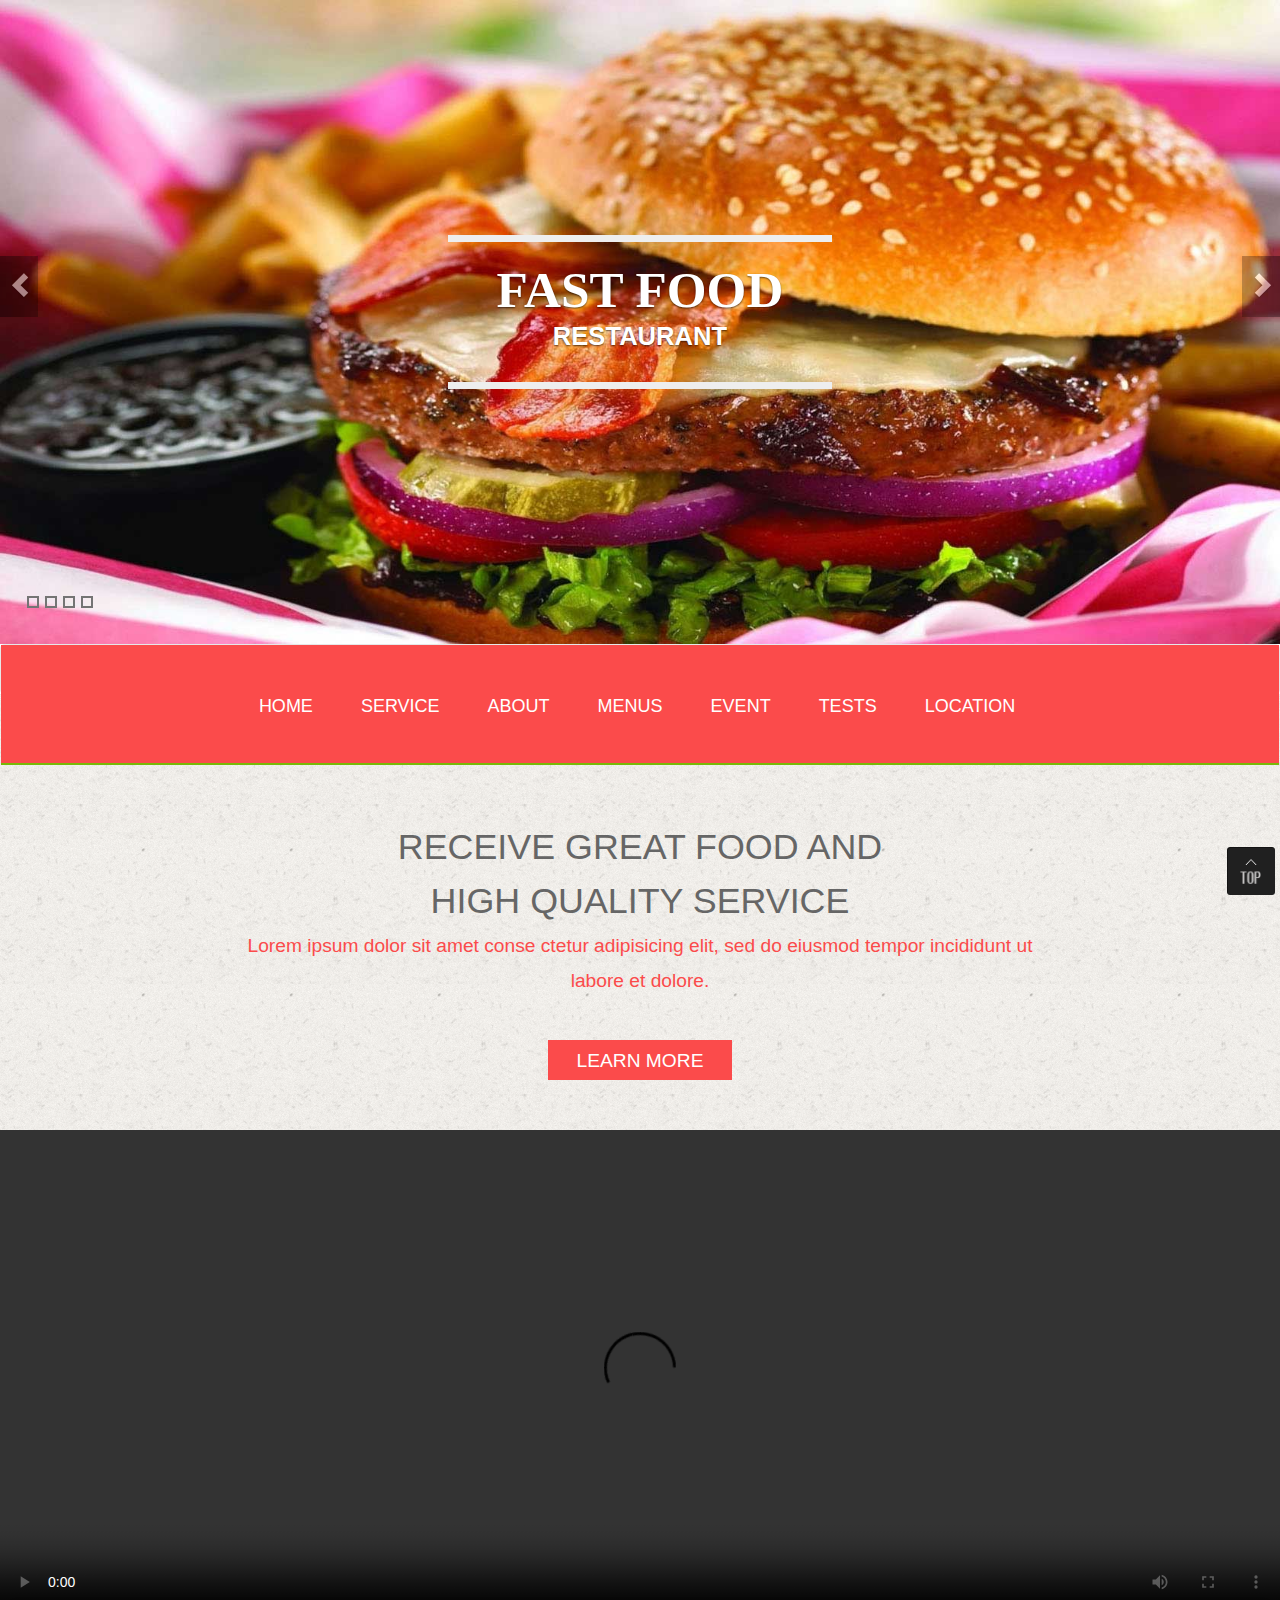
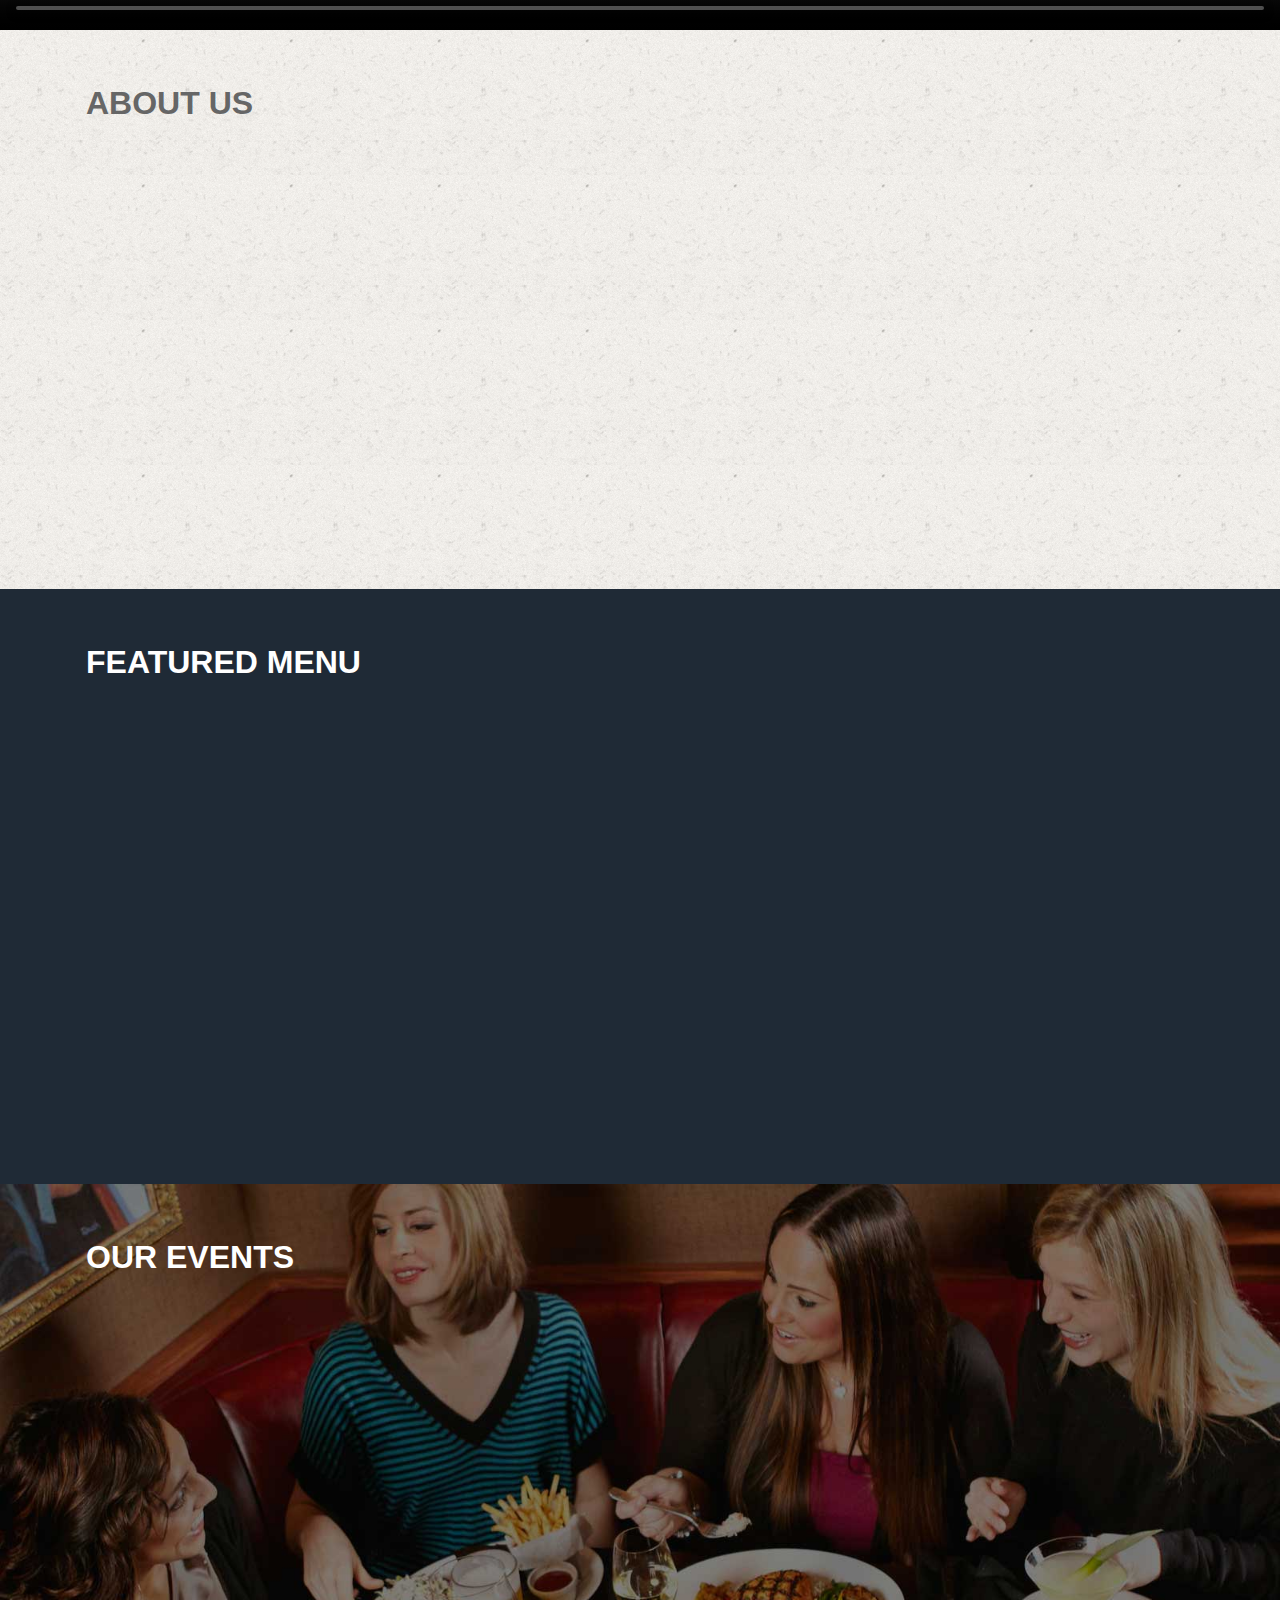
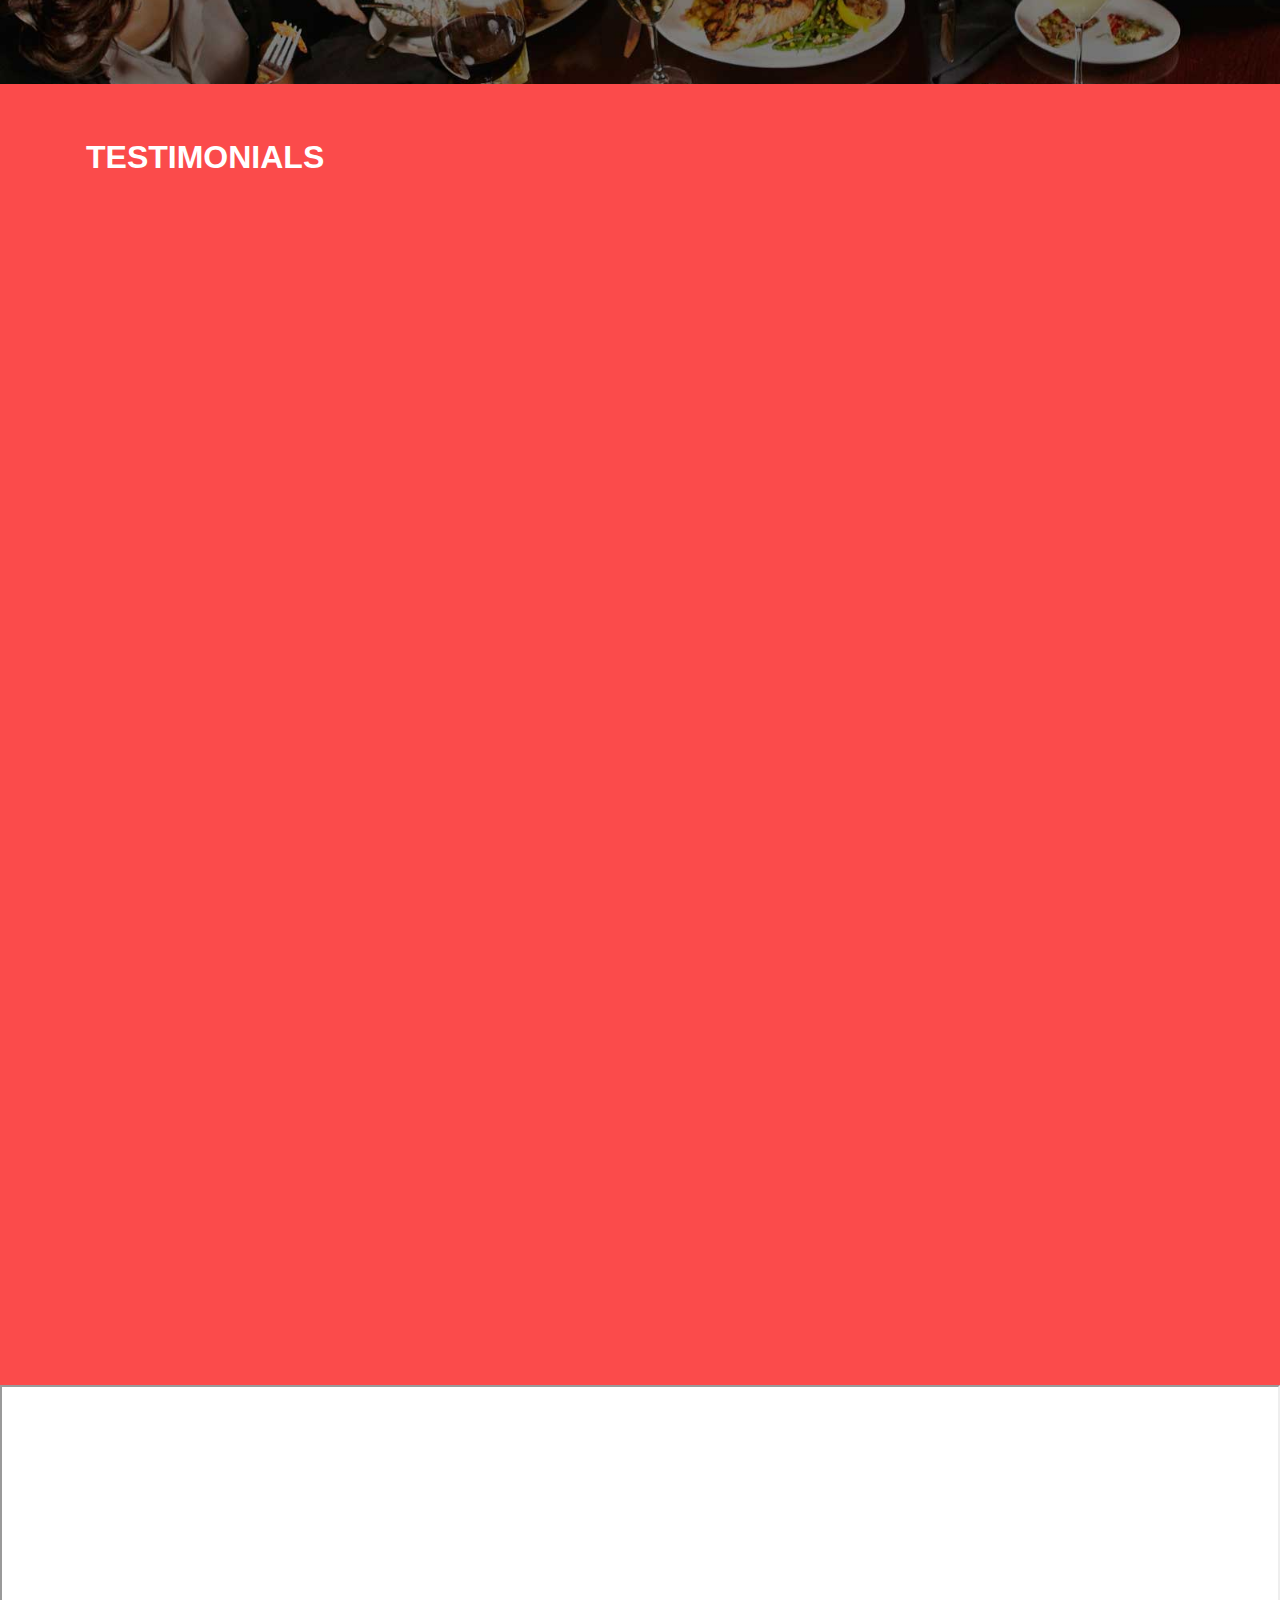
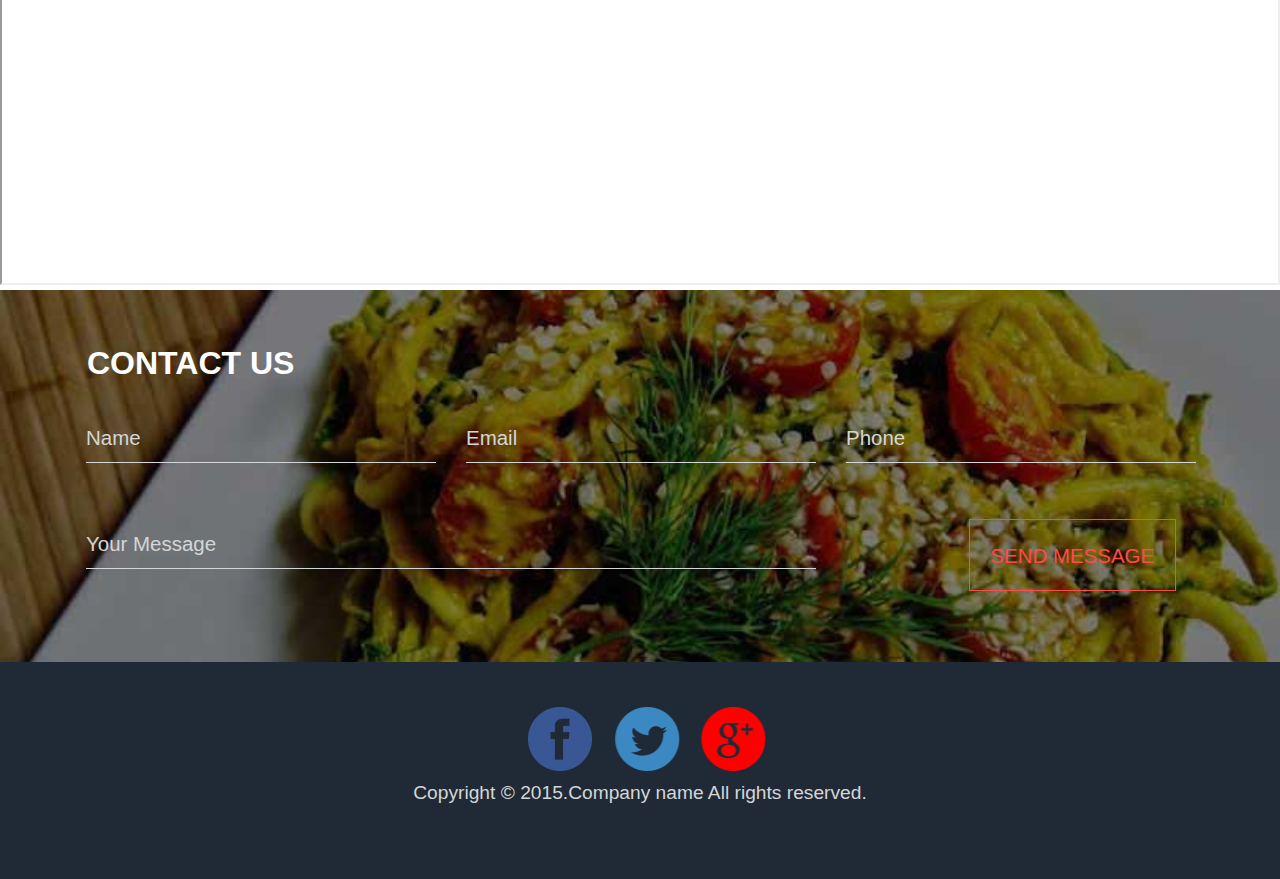
<file: index.html>
<!DOCTYPE html>
<html lang="en">
<head>
    <meta charset="UTF-8">
    <meta name="viewport" content="width=device-width, initial-scale=1">
    <meta name="viewport" content="width=device-width, initial-scale=1, maximum-scale=1, user-scalable=no">
    <title>Title</title>
    <link rel="stylesheet" href="css/index.css">
    <link rel="stylesheet" href="js/bootstrap-3.3.7-dist/css/bootstrap.css">
</head>
<body>
<!--头部轮播-->
<div id="carousel-example-generic" class="carousel slide carousel-fade" data-ride="carousel" data-interval="3000">
    <!-- 轮播按钮-->
    <ol class="carousel-indicators zfxs">
        <li class="zfx" data-target="#carousel-example-generic" data-slide-to="0" class="active"></li>
        <li class="zfx" data-target="#carousel-example-generic" data-slide-to="1"></li>
        <li class="zfx" data-target="#carousel-example-generic" data-slide-to="2"></li>
        <li class="zfx" data-target="#carousel-example-generic" data-slide-to="3"></li>
    </ol>

    <!-- 轮播图片 -->
    <div class="carousel-inner">
        <div class="item active">
            <img src="images/1.jpg" class="img-responsive">
            <div class="carousel-caption wz">
                <h2>FAST FOOD</h2>
                <p>RESTAURANT</p>
            </div>
        </div>
        <div class="item">
            <img src="images/2.jpg" class="img-responsive">
            <div class="carousel-caption wz">
                <h2>FAST FOOD</h2>
                <p>RESTAURANT</p>
            </div>
        </div>
        <div class="item">
            <img src="images/3.jpg" class="img-responsive">
            <div class="carousel-caption wz">
                <h2>FAST FOOD</h2>
                <p>RESTAURANT</p>
            </div>
        </div>
        <div class="item">
            <img src="images/4.jpg" class="img-responsive">
            <div class="carousel-caption wz">
                <h2>FAST FOOD</h2>
                <p>RESTAURANT</p>
            </div>
        </div>
    </div>
    <!--左右按钮-->
    <a class="left carousel-control left-an" href="#carousel-example-generic" role="button" data-slide="prev">
        <span class="glyphicon glyphicon-chevron-left" aria-hidden="true"></span>
    </a>
    <a class="right carousel-control right-an" href="#carousel-example-generic" role="button" data-slide="next">
        <span class="glyphicon glyphicon-chevron-right" aria-hidden="true"></span>
    </a>
</div>
<!--导航-->
<nav class="navbar navbar-default fixed" id="daoh">
    <div class="container-fluid ct">
        <!--小屏时收缩-->
        <div class="navbar-header" data-toggle="collapse" data-target="#bs-example-navbar-collapse-1">
            <button type="button" class="navbar-toggle collapsed" aria-expanded="false">
                <span class="icon-bar"></span>
                <span class="icon-bar"></span>
                <span class="icon-bar"></span>
            </button>
        </div>
        <!--导航栏目-->
        <div class="collapse navbar-collapse" id="bs-example-navbar-collapse-1">
            <ul class="nav navbar-nav">
                <li><a data="HOME" class="ctdao">HOME</a></li>
                <li><a data="SERVICE" class="ctdao">SERVICE</a></li>
                <li><a data="ABOUT" class="ctdao">ABOUT</a></li>
                <li><a data="MENUS" class="ctdao">MENUS</a></li>
                <li><a data="EVENT" class="ctdao">EVENT</a></li>
                <li><a data="TESTS" class="ctdao">TESTS</a></li>
                <li><a data="LOCATION" class="ctdao">LOCATION</a></li>
            </ul>
        </div>
    </div>
</nav>
<div class="section">
    <div class="container">
        <h2>RECEIVE GREAT FOOD AND HIGH QUALITY SERVICE</h2>
        <p>Lorem ipsum dolor sit amet conse ctetur adipisicing elit, sed do eiusmod tempor incididunt ut labore et
            dolore.</p>
        <a class="button">LEARN MORE</a>
    </div>
</div>
<div class="vido">
    <video autoplay controls="controls" loop>
        <source src="https://07-lvl3-pdl.vimeocdn.com/01/1626/1/33132310/75288680.mp4?expires=1506073859&token=05fc599071b5e44e82bb2
        " type="video/mp4">
    </video>
</div>
<div class="about">
    <div class="container">
        <h3>ABOUT US</h3>
        <div class="row about-group">
            <div class="col-lg-4 col-md-6 imgCt col-sm-4 col-xs-12">
                <a href="#" class="thumbnail">
                    <img src="images/p1.jpg" class="aboutimg img-responsive">
                </a>
                <div class="img-ct">
                    <h2>Break Fast</h2>
                    <p>A wonderful serenity has taken possession of my entire soul, like these sweet mornings of spring
                        which I enjoy with my whole heart.</p>
                </div>
            </div>
            <div class="col-lg-4 col-md-6 imgCt col-sm-4 col-xs-12">
                <a href="#" class="thumbnail">
                    <img src="images/p2.jpg" class="aboutimg img-responsive">
                </a>
                <div class="img-ct">
                    <h2>Lunch</h2>
                    <p>A wonderful serenity has taken possession of my entire soul, like these sweet mornings of spring
                        which I enjoy with my whole heart.</p>
                </div>
            </div>
            <div class="col-lg-4 col-md-6 imgCt col-sm-4 col-xs-12">
                <a href="#" class="thumbnail">
                    <img src="images/p3.jpg " class="aboutimg img-responsive">
                </a>
                <div class="img-ct">
                    <h2>Desserts</h2>
                    <p>A wonderful serenity has taken possession of my entire soul, like these sweet mornings of spring
                        which I enjoy with my whole heart.</p>
                </div>
            </div>
        </div>
    </div>
</div>
<!--menu-->
<div class="menu">
    <div class="container">
        <h3>FEATURED MENU</h3>
        <div class="menu-img">
            <div class="col-lg-3 col-md-3 col-sm-12 col-xs-6">
                <img src="images/p4.jpg" class="img-responsive">
                <div class="menu-info">
                    <h4>$04.<sup>99</sup></h4>
                    <h5>CUM SOCIIS NATOQUE .</h5>
                </div>
            </div>
            <div class="col-lg-3 col-md-3 col-sm-12 col-xs-6">
                <img src="images/p5.jpg" class="img-responsive">
                <div class="menu-info">
                    <h4>$05.<sup>99</sup></h4>
                    <h5>LOREM IPSUM DOLO .</h5>
                </div>
            </div>
            <div class="col-lg-3 col-md-3 col-sm-12 col-xs-6">
                <img src="images/p6.jpg" class="img-responsive">
                <div class="menu-info">
                    <h4>$09.<sup>99</sup></h4>
                    <h5>CUM SOCIIS NATOQUE .</h5>
                </div>
            </div>
            <div class="col-lg-3 col-md-3 col-sm-12 col-xs-6">
                <img src="images/p7.jpg" class="img-responsive">
                <div class="menu-info">
                    <h4>$19.<sup>99</sup></h4>
                    <h5>LOREM IPSUM DOLO .</h5>
                </div>
            </div>
        </div>
    </div>
</div>
<div class="events">
    <div class="container">
        <h3>OUR EVENTS</h3>
        <div class="events-ct">
            <div class="col-md-6">
                <div class="icon">
                    <img src="images/icon1.png" class="img-responsive">
                </div>
                <div class="events-info">
                    <h4>DOLOR SIT AMET CONSE CTERUT</h4>
                    <p>Lorem ipsum dolor sit amet, consectetur adipiscing elit. Quisque cursus, sem eget sagittis
                        sagittis, nisl magna sodales eros, ut feugiat velit velit non turpis. Cras eu nibh dapibus justo
                        fringilla</p>
                </div>
                <div class="clearfix"></div>
            </div>
            <div class="col-md-6">
                <div class="icon icons">
                    <img src="images/icon2.png" class="img-responsive">
                </div>
                <div class="events-info">
                    <h4>DOLOR SIT AMET CONSE CTERUT</h4>
                    <p>Lorem ipsum dolor sit amet, consectetur adipiscing elit. Quisque cursus, sem eget sagittis
                        sagittis, nisl magna sodales eros, ut feugiat velit velit non turpis. Cras eu nibh dapibus justo
                        fringilla</p>
                </div>
                <div class="clearfix"></div>
            </div>
            <div class="clearfix"></div>
            <div class="btns">
                <a href="#">VEIW ALL EVENTS</a>
            </div>
        </div>
    </div>
</div>
<div class="test">
   <div class="container">
      <h3>TESTIMONIALS</h3>
       <div class="test-group">
           <div class="test-1">
               <div class="col-md-5 test-ov col-xs-5">
                   <img src="images/p8.jpg" class="img-responsive">
                   <div class="text-info">
                       <p>AENEAN NONUMMYEN</p>
                       <h4>$ 09.<sup>95</sup></h4>
                   </div>
               </div>
               <div class="col-md-7 test-rg col-xs-7">
                   <h4>"Suspendisse consequat purus</h4>
                   <p>Quisque varius, nibh ac feugiat interdum, libero massa laoreet tellus, nec congue lorem arcu a nunc. Praesent quis felis eget elit semper pharetra sollicitudin id nibh. Praesent venenatis lectus ornare, porta risus quis, commodo nulla. Nunc adipiscing ipsum lacinia diam pulvinar aliquet. Mauris sit</p>
               </div>
               <div class="clearfix"></div>
           </div>
           <div class="test-2">
               <div class="col-md-7 test-rg col-xs-7">
                   <h4>"Cras elementum sed mi sit</h4>
                   <p>Vestibulum et consequat justo. Maecenas ultrices malesuada leo porta venenatis. Sed sit amet diam facilisis, interdum tellus nec, dignissim massa. Vestibulum ante ipsum primis in faucibus orci luctus et ultrices posuere cubilia Curae; Suspendisse consequat purus est, nec venenatis est sagittis in.</p>
               </div>
               <div class="col-md-5 test-ov col-xs-5">
                   <img src="images/p9.jpg" class="img-responsive">
                   <div class="text-info">
                       <p>NATOQUE PENATIBUS</p>
                       <h4>$ 19.<sup>95</sup></h4>
                   </div>
               </div>
               <div class="clearfix"></div>
           </div>
           <div class="test-3">
               <div class="col-md-5 test-ov col-xs-5">
                   <img src="images/p10.jpg" class="img-responsive">
                   <div class="text-info">
                       <p>AENEAN NONUMMYEN</p>
                       <h4>$ 29.<sup>95</sup></h4>
                   </div>
               </div>
               <div class="col-md-7 test-rg col-xs-7">
                   <h4>"Praesent venenatis lectus</h4>
                   <p>Quisque varius, nibh ac feugiat interdum, libero massa laoreet tellus, nec congue lorem arcu a nunc. Praesent quis felis eget elit semper pharetra sollicitudin id nibh. Praesent venenatis lectus ornare, porta risus quis, commodo nulla. Nunc adipiscing ipsum lacinia diam pulvinar aliquet. Mauris sit</p>
               </div>
               <div class="clearfix"></div>
           </div>
       </div>
   </div>
</div>
<div class="map">
    <iframe src="https://www.google.com/maps/embed?pb=!1m14!1m8!1m3!1d52300.033408044306!2d33.999559!3d34.987874!3m2!1i1024!2i768!4f13.1!3m3!1m2!1s0x14dfc513650b8f37%3A0x2497459334310f21!2sNapa+Plaza+Hotel!5e0!3m2!1sen!2sin!4v1428737227572"></iframe>
</div>
<div class="contact">
  <div class="container">
      <h3>CONTACT US</h3>
      <div class="contact-group">
          <div class="col-md-4 col-sm-4">
              <input type="text" placeholder="Name" onfocus="this.placeholder=''" onblur="this.placeholder='Name'">
          </div>
          <div class="col-md-4 col-sm-4">
              <input type="email" placeholder="Email" onfocus="this.placeholder=''" onblur="this.placeholder='Email'">
          </div>
          <div class="col-md-4 col-sm-4">
              <input type="text" placeholder="Phone" onfocus="this.placeholder=''" onblur="this.placeholder='Phone'">
          </div>
          <div class="col-md-8 col-sm-8">
              <input type="text" placeholder="Your Message" onfocus="this.placeholder=''" onblur="this.placeholder='Your Message'">
          </div>
          <div class="col-md-4 col-sm-4">
              <input type="button" value="SEND MESSAGE" class="tijiao">
          </div>
      </div>
      <div class="clearfix"></div>
  </div>
</div>
<div class="footer">
   <div class="container">
       <div class="footer-top">
          <a href="#"><i class="icon1"></i></a>
          <a href="#"><i class="icon2"></i></a>
          <a href="#"><i class="icon3"></i></a>
       </div>
       <div class="footer-bottom">
          <p>Copyright © 2015.Company name All rights reserved.</p>
       </div>
   </div>
</div>
<div class="fanhui"></div>
<script src="http://cdn.static.runoob.com/libs/jquery/2.1.1/jquery.min.js"></script>
<script type="text/javascript" src="js/bootstrap-3.3.7-dist/js/bootstrap.js"></script>
<script type="text/javascript">
    $(window).scroll(function () {
        if (document.body.scrollTop >= 680) {
            $("#daoh").addClass("navbar-fixed-top");
        }else if(document.body.scrollTop>=360){
            $(".fanhui").css("display","block");
        }
        else {
            $("#daoh").removeClass("navbar-fixed-top");
            $(".fanhui").css("display","none");
        }
    });
    $(".fanhui").click(function () {
        $("html,body").animate({scrollTop:0},900);
    });
    $(document).ready(function () {
        $(window).scroll(function () {
            var top=document.body.scrollTop;
            console.log(document.body.scrollTop);
            if (top>= 1222) {
                $(".about-group").addClass("atimg");
            }
            if (top >= 1801) {
                $(".menu-img").addClass("menu-imgs");
            }
            if(top>=2616){
                $(".events-ct").addClass("events-cts");
            }
            if(top>=2792){
                $(".test-1").addClass("test1");

            }
            if(top>=3163){
                $(".test-2").addClass("test2");
            }
            if(top>=3560){
                $(".test-3").addClass("test3");
            }
        })
    })
</script>
</body>
</html>
</file>
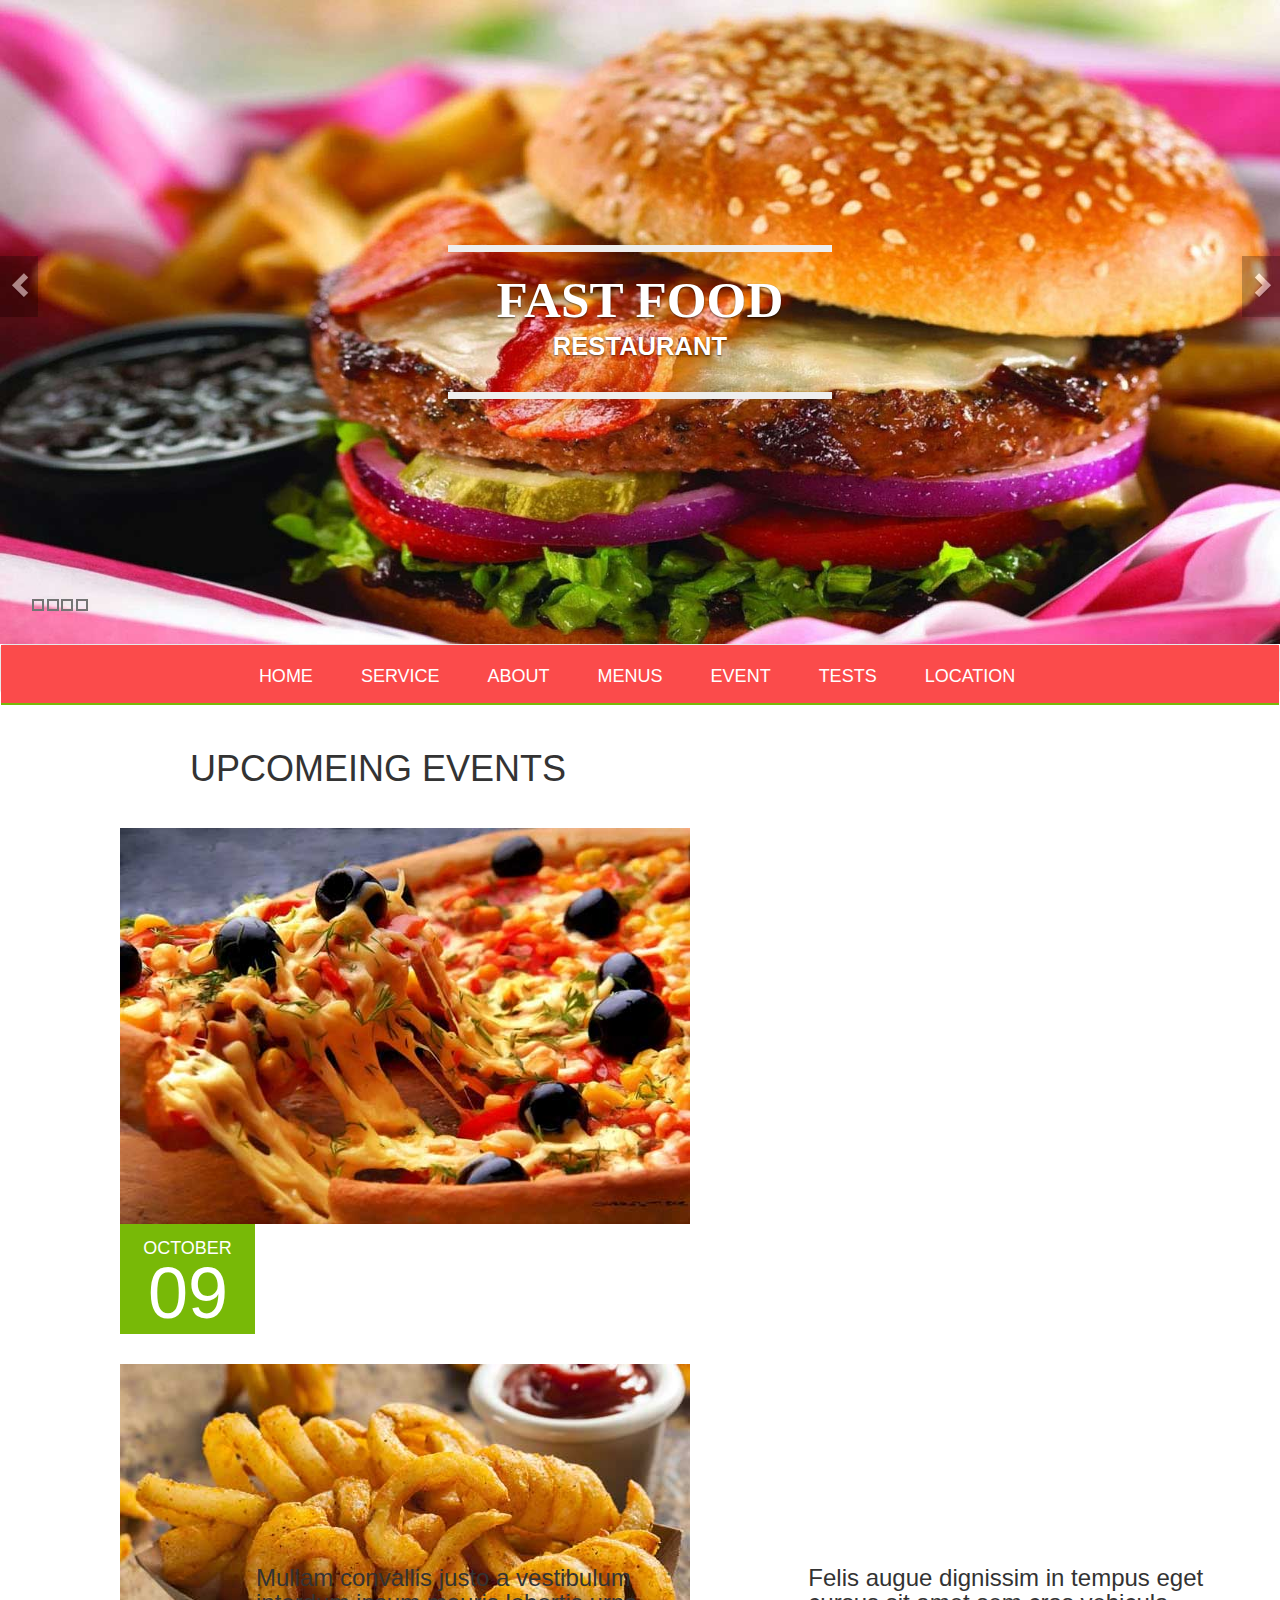
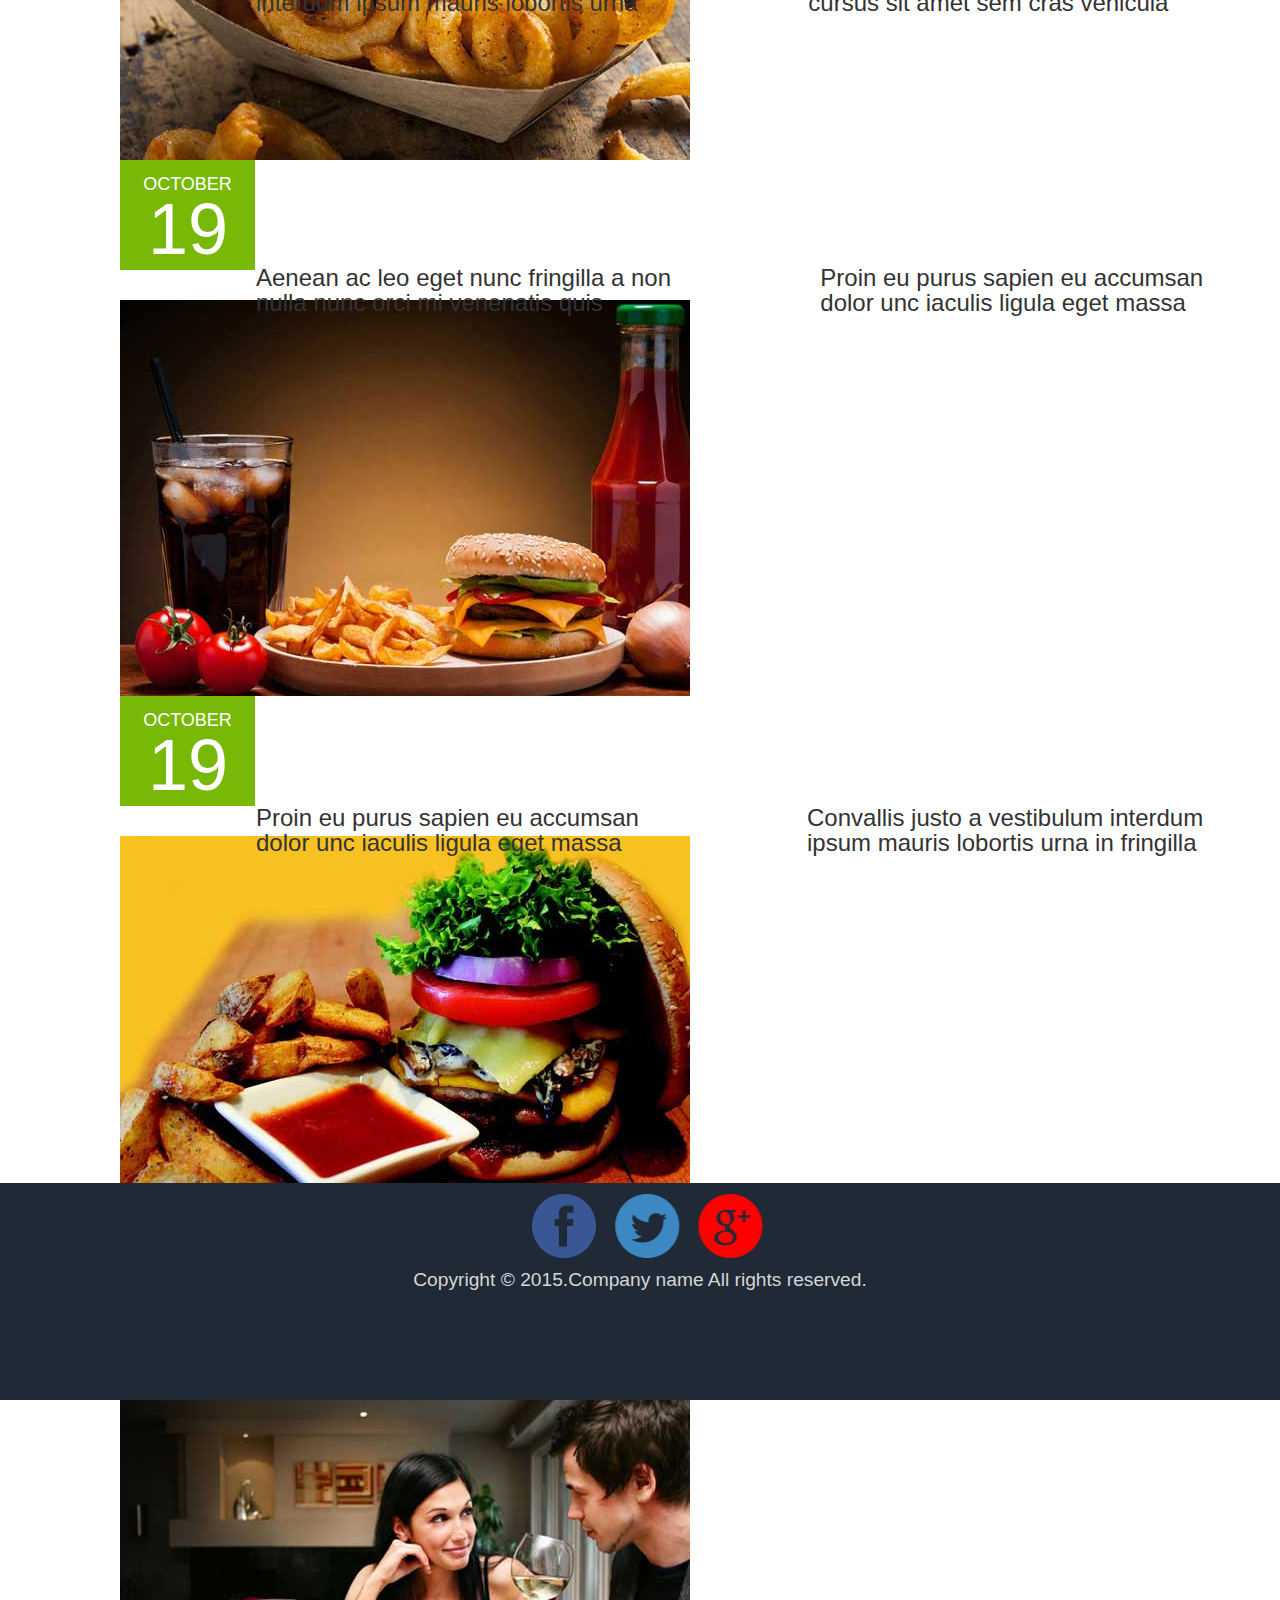
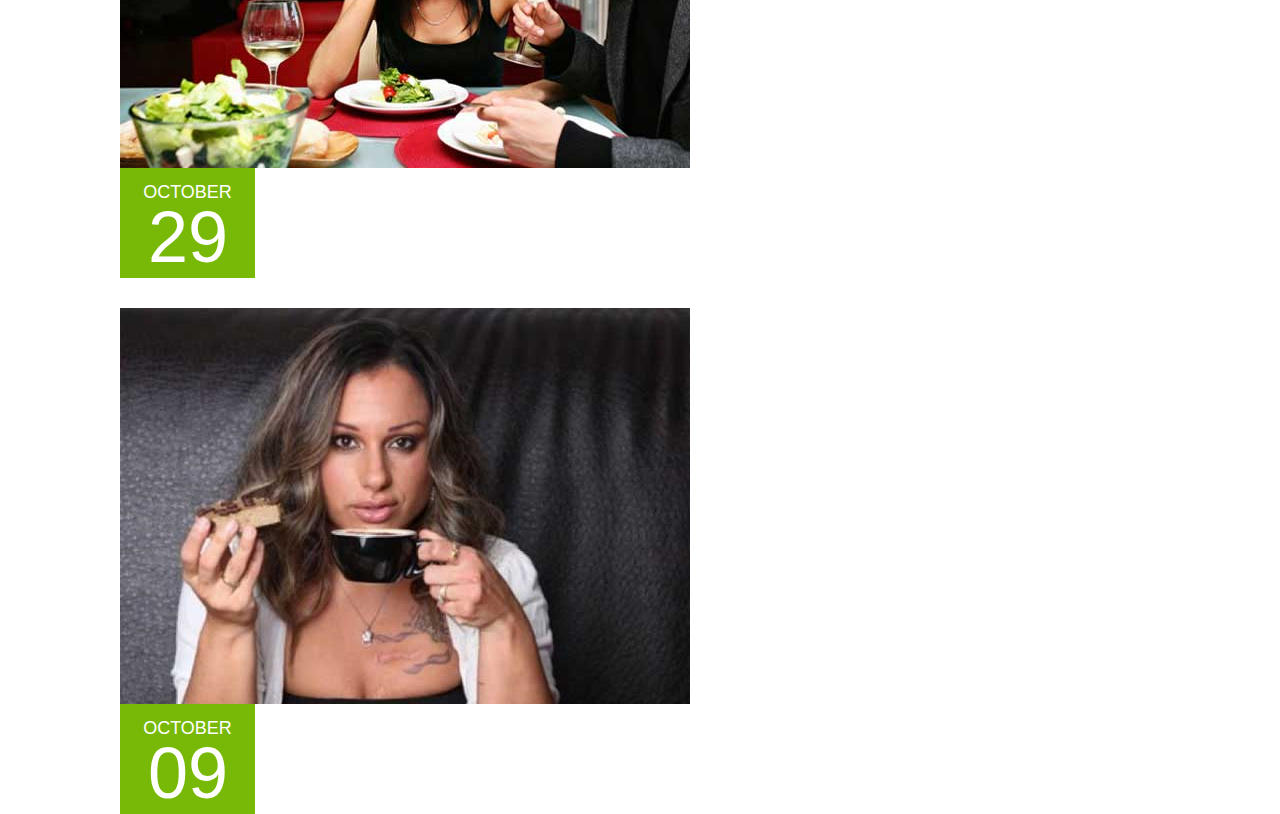
<file: event.html>
<!DOCTYPE html>
<html lang="en">
<head>
    <meta charset="UTF-8">
    <meta name="viewport" content="width=device-width, initial-scale=1">
    <meta name="viewport" content="width=device-width, initial-scale=1, maximum-scale=1, user-scalable=no">
    <title>Title</title>
    <link rel="stylesheet" href="js/bootstrap-3.3.7-dist/css/bootstrap.min.css">
    <link rel="stylesheet" href="css/event.css">
</head>
<body>
<!--头部轮播-->
<div id="carousel-example-generic" class="carousel slide carousel-fade" data-ride="carousel" data-interval="3000">
    <!-- 轮播按钮-->
    <ol class="carousel-indicators zfxs">
        <li class="zfx" data-target="#carousel-example-generic" data-slide-to="0" class="active"></li>
        <li class="zfx" data-target="#carousel-example-generic" data-slide-to="1"></li>
        <li class="zfx" data-target="#carousel-example-generic" data-slide-to="2"></li>
        <li class="zfx" data-target="#carousel-example-generic" data-slide-to="3"></li>
    </ol>

    <!-- 轮播图片 -->
    <div class="carousel-inner">
        <div class="item active">
            <img src="images/1.jpg" class="img-responsive">
            <div class="carousel-caption wz">
                <h2>FAST FOOD</h2>
                <p>RESTAURANT</p>
            </div>
        </div>
        <div class="item">
            <img src="images/2.jpg" class="img-responsive">
            <div class="carousel-caption wz">
                <h2>FAST FOOD</h2>
                <p>RESTAURANT</p>
            </div>
        </div>
        <div class="item">
            <img src="images/3.jpg" class="img-responsive">
            <div class="carousel-caption wz">
                <h2>FAST FOOD</h2>
                <p>RESTAURANT</p>
            </div>
        </div>
        <div class="item">
            <img src="images/4.jpg" class="img-responsive">
            <div class="carousel-caption wz">
                <h2>FAST FOOD</h2>
                <p>RESTAURANT</p>
            </div>
        </div>
    </div>
    <!--方向按钮-->
    <a class="left carousel-control left-an" href="#carousel-example-generic" role="button" data-slide="prev">
        <span class="glyphicon glyphicon-chevron-left" aria-hidden="true"></span>
    </a>
    <a class="right carousel-control right-an" href="#carousel-example-generic" role="button" data-slide="next">
        <span class="glyphicon glyphicon-chevron-right" aria-hidden="true"></span>
    </a>
</div>
<nav class="navbar navbar-default fixed" id="daoh">
    <div class="container-fluid ct">
        <!--小屏时收缩-->
        <div class="navbar-header" data-toggle="collapse" data-target="#bs-example-navbar-collapse-1">
            <button type="button" class="navbar-toggle collapsed" aria-expanded="false">
                <span class="icon-bar"></span>
                <span class="icon-bar"></span>
                <span class="icon-bar"></span>
            </button>
        </div>
        <!--导航栏目-->
        <div class="collapse navbar-collapse" id="bs-example-navbar-collapse-1">
            <ul class="nav navbar-nav">
                <li><a data="HOME" class="ctdao">HOME</a></li>
                <li><a data="SERVICE" class="ctdao">SERVICE</a></li>
                <li><a data="ABOUT" class="ctdao">ABOUT</a></li>
                <li><a data="MENUS" class="ctdao">MENUS</a></li>
                <li><a data="EVENT" class="ctdao">EVENT</a></li>
                <li><a data="TESTS" class="ctdao">TESTS</a></li>
                <li><a data="LOCATION" class="ctdao">LOCATION</a></li>
            </ul>
        </div>
    </div>
</nav>
<section>
    <h1>UPCOMEING EVENTS</h1>
    <ul>
        <li>
            <div class="content">
                <img src="images/img5.jpg" alt="">
                <div class="wz-time">
                    <div class="time">
                        <h4>OCTOBER</h4>
                        <h2>09</h2>
                    </div>
                    <span>Mullam convallis justo a vestibulum<br/> interdum ipsum mauris lobortis urna</span>
                </div>
            </div>
        </li>
        <li>
            <div class="content">
                <img src="images/img6.jpg" alt="">
                <div class="wz-time">
                    <div class="time">
                        <h4>OCTOBER</h4>
                        <h2>19</h2>
                    </div>
                    <span>Felis augue dignissim in tempus eget<br/> cursus sit amet sem cras vehicula</span>
                </div>
            </div>
        </li>
        <li>
            <div class="content">
                <img src="images/img7.jpg" alt="">
                <div class="wz-time">
                    <div class="time">
                        <h4>OCTOBER</h4>
                        <h2>19</h2>
                    </div>
                    <span>Aenean ac leo eget nunc fringilla a non<br/> nulla nunc orci mi venenatis quis</span>
                </div>
            </div>
        </li>
        <li>
            <div class="content">
                <img src="images/img8.jpg" alt="">
                <div class="wz-time">
                    <div class="time">
                        <h4>OCTOBER</h4>
                        <h2>29</h2>
                    </div>
                    <span>Proin eu purus sapien eu accumsan<br/> dolor unc iaculis ligula eget massa</span>
                </div>
            </div>
        </li>
        <li>
            <div class="content">
                <img src="images/img9.jpg" alt="">
                <div class="wz-time">
                    <div class="time">
                        <h4>OCTOBER</h4>
                        <h2>29</h2>
                    </div>
                    <span>Proin eu purus sapien eu accumsan<br/> dolor unc iaculis ligula eget massa</span>
                </div>
            </div>
        </li>
        <li>
            <div class="content">
                <img src="images/img10.jpg" alt="">
                <div class="wz-time">
                    <div class="time">
                        <h4>OCTOBER</h4>
                        <h2>09</h2>
                    </div>
                    <span>Convallis justo a vestibulum interdum<br/> ipsum mauris lobortis urna in fringilla</span>
                </div>
            </div>
        </li>
    </ul>
</section>
<div class="footer">
    <div class="container">
        <div class="footer-top">
            <a href="#"><i class="icon1"></i></a>
            <a href="#"><i class="icon2"></i></a>
            <a href="#"><i class="icon3"></i></a>
        </div>
        <div class="footer-bottom">
            <p>Copyright © 2015.Company name All rights reserved.</p>
        </div>
    </div>
</div>
<script type="text/javascript" src="js/jquery-1.11.3/jquery.min.js"></script>
<script type="text/javascript" src="js/bootstrap-3.3.7-dist/js/bootstrap.min.js"></script>
</body>
</html>
</file>
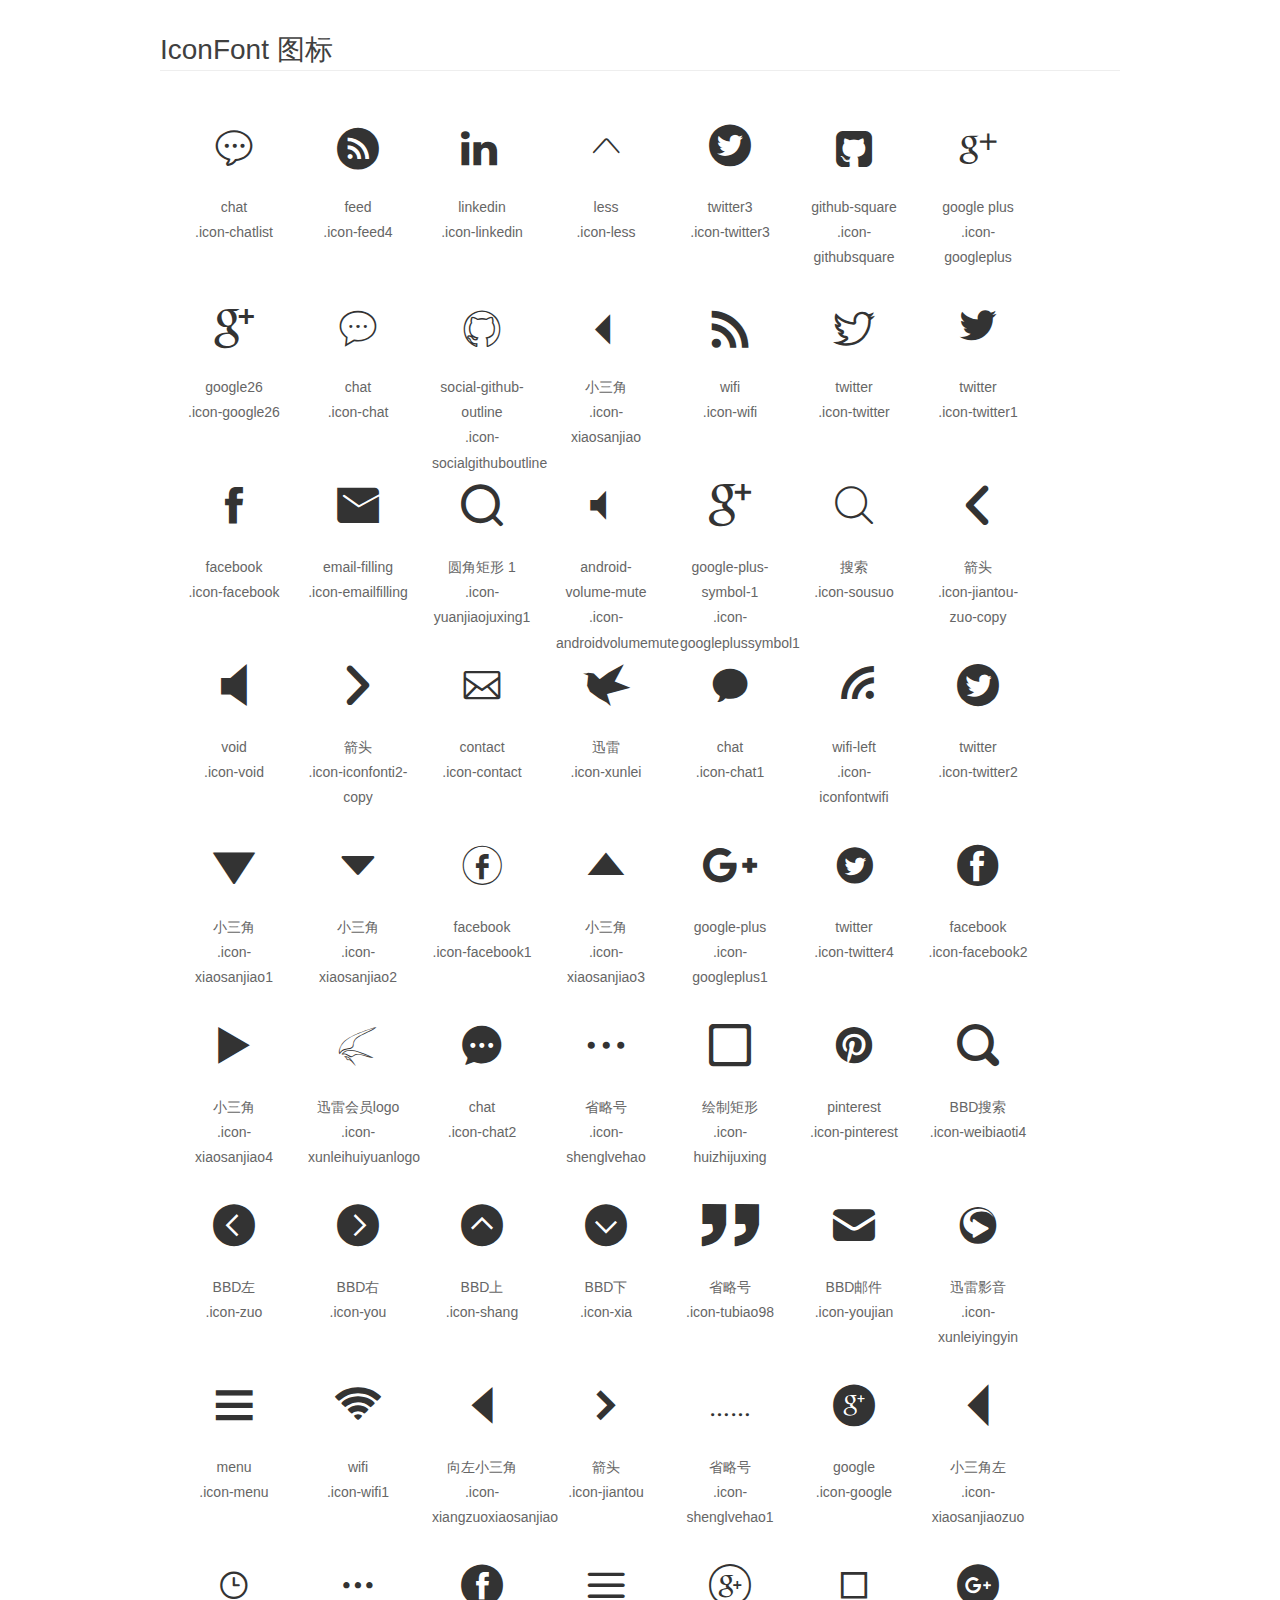
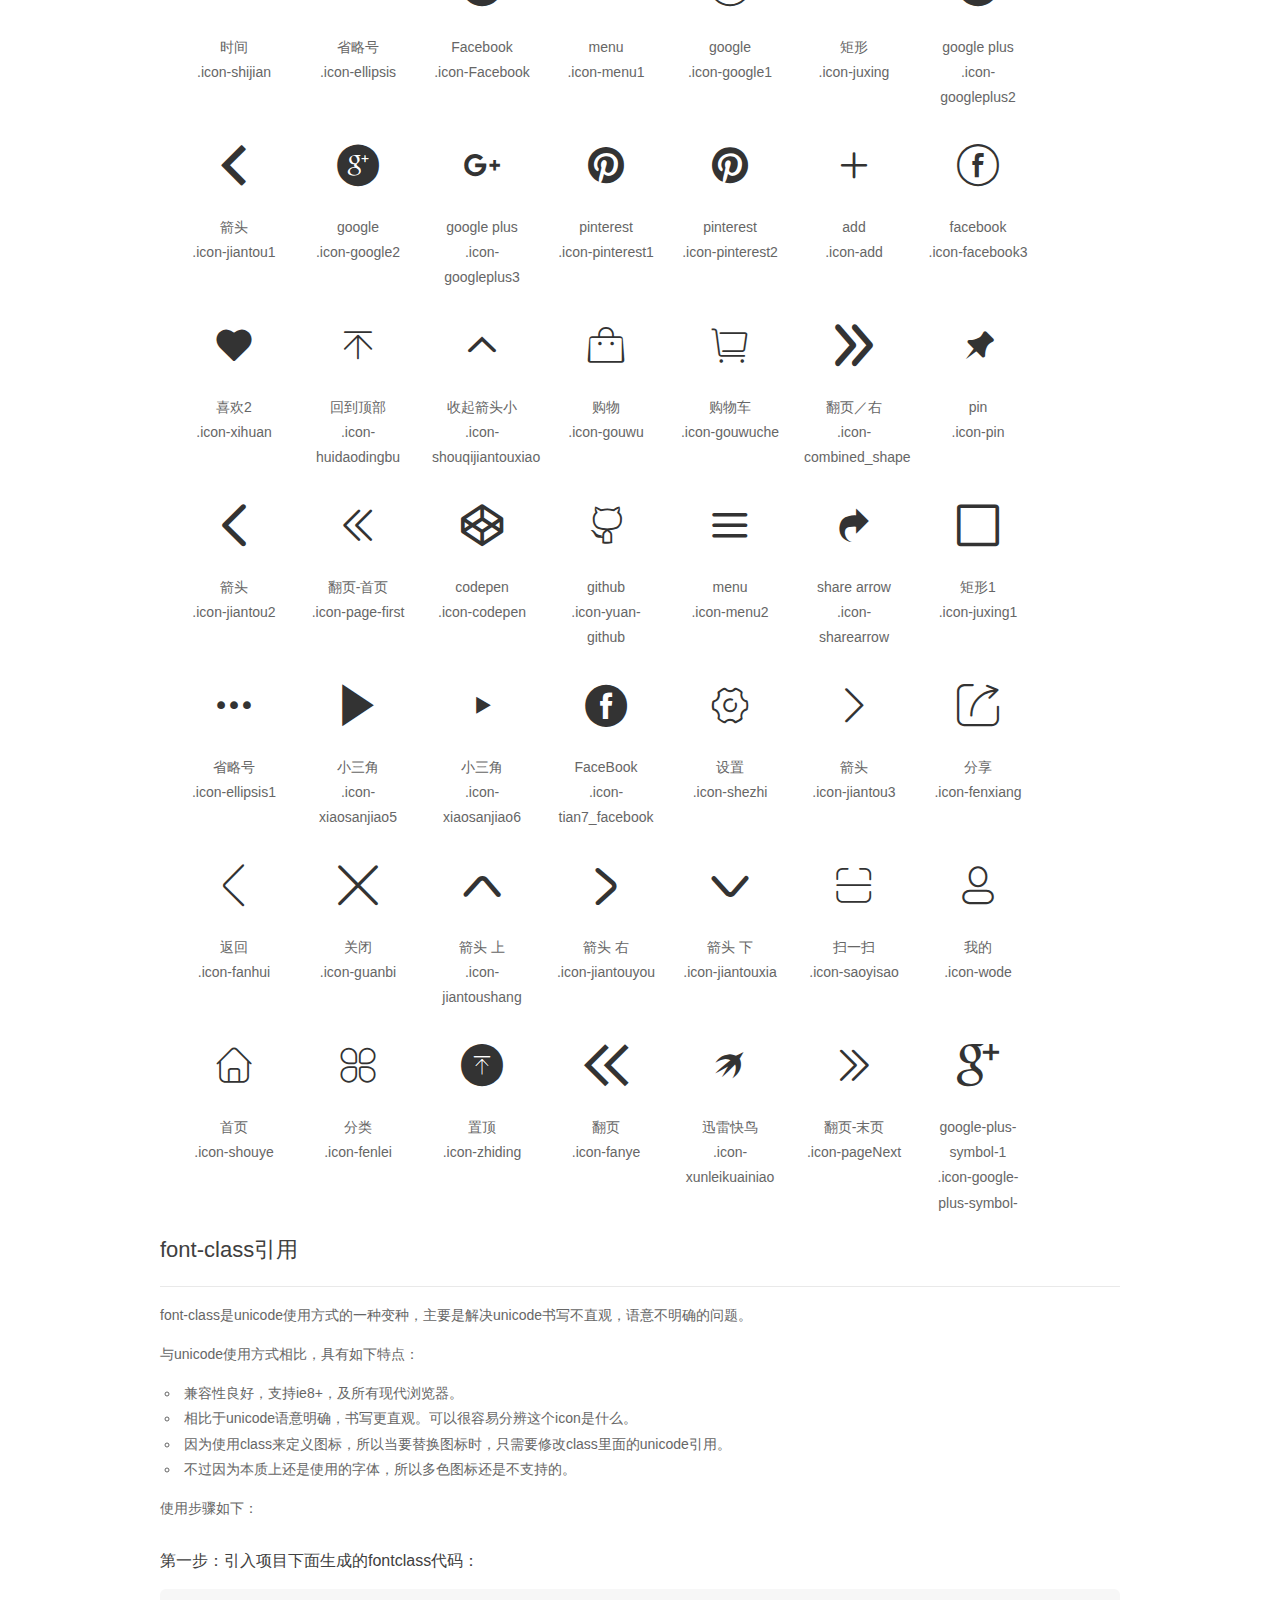
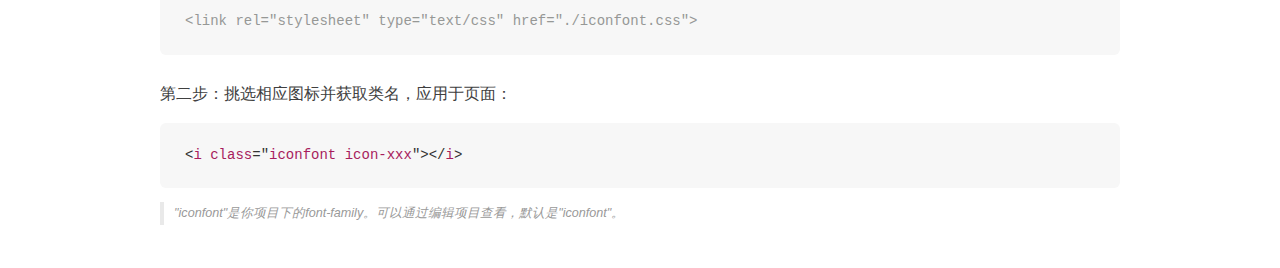
<file: font/demo_fontclass.html>
<!DOCTYPE html>
<html>
<head>
    <meta charset="utf-8"/>
    <title>IconFont</title>
    <link rel="stylesheet" href="demo.css">
    <link rel="stylesheet" href="iconfont.css">
</head>
<body>
    <div class="main markdown">
        <h1>IconFont 图标</h1>
        <ul class="icon_lists clear">
            
                <li>
                <i class="icon iconfont icon-chatlist"></i>
                    <div class="name">chat</div>
                    <div class="fontclass">.icon-chatlist</div>
                </li>
            
                <li>
                <i class="icon iconfont icon-feed4"></i>
                    <div class="name">feed</div>
                    <div class="fontclass">.icon-feed4</div>
                </li>
            
                <li>
                <i class="icon iconfont icon-linkedin"></i>
                    <div class="name">linkedin</div>
                    <div class="fontclass">.icon-linkedin</div>
                </li>
            
                <li>
                <i class="icon iconfont icon-less"></i>
                    <div class="name">less</div>
                    <div class="fontclass">.icon-less</div>
                </li>
            
                <li>
                <i class="icon iconfont icon-twitter3"></i>
                    <div class="name">twitter3</div>
                    <div class="fontclass">.icon-twitter3</div>
                </li>
            
                <li>
                <i class="icon iconfont icon-githubsquare"></i>
                    <div class="name">github-square</div>
                    <div class="fontclass">.icon-githubsquare</div>
                </li>
            
                <li>
                <i class="icon iconfont icon-googleplus"></i>
                    <div class="name">google plus</div>
                    <div class="fontclass">.icon-googleplus</div>
                </li>
            
                <li>
                <i class="icon iconfont icon-google26"></i>
                    <div class="name">google26</div>
                    <div class="fontclass">.icon-google26</div>
                </li>
            
                <li>
                <i class="icon iconfont icon-chat"></i>
                    <div class="name">chat</div>
                    <div class="fontclass">.icon-chat</div>
                </li>
            
                <li>
                <i class="icon iconfont icon-socialgithuboutline"></i>
                    <div class="name">social-github-outline</div>
                    <div class="fontclass">.icon-socialgithuboutline</div>
                </li>
            
                <li>
                <i class="icon iconfont icon-xiaosanjiao"></i>
                    <div class="name">小三角</div>
                    <div class="fontclass">.icon-xiaosanjiao</div>
                </li>
            
                <li>
                <i class="icon iconfont icon-wifi"></i>
                    <div class="name">wifi</div>
                    <div class="fontclass">.icon-wifi</div>
                </li>
            
                <li>
                <i class="icon iconfont icon-twitter"></i>
                    <div class="name">twitter</div>
                    <div class="fontclass">.icon-twitter</div>
                </li>
            
                <li>
                <i class="icon iconfont icon-twitter1"></i>
                    <div class="name">twitter</div>
                    <div class="fontclass">.icon-twitter1</div>
                </li>
            
                <li>
                <i class="icon iconfont icon-facebook"></i>
                    <div class="name">facebook</div>
                    <div class="fontclass">.icon-facebook</div>
                </li>
            
                <li>
                <i class="icon iconfont icon-emailfilling"></i>
                    <div class="name">email-filling</div>
                    <div class="fontclass">.icon-emailfilling</div>
                </li>
            
                <li>
                <i class="icon iconfont icon-yuanjiaojuxing1"></i>
                    <div class="name">圆角矩形 1</div>
                    <div class="fontclass">.icon-yuanjiaojuxing1</div>
                </li>
            
                <li>
                <i class="icon iconfont icon-androidvolumemute"></i>
                    <div class="name">android-volume-mute</div>
                    <div class="fontclass">.icon-androidvolumemute</div>
                </li>
            
                <li>
                <i class="icon iconfont icon-googleplussymbol1"></i>
                    <div class="name">google-plus-symbol-1</div>
                    <div class="fontclass">.icon-googleplussymbol1</div>
                </li>
            
                <li>
                <i class="icon iconfont icon-sousuo"></i>
                    <div class="name">搜索</div>
                    <div class="fontclass">.icon-sousuo</div>
                </li>
            
                <li>
                <i class="icon iconfont icon-jiantou-zuo-copy"></i>
                    <div class="name">箭头</div>
                    <div class="fontclass">.icon-jiantou-zuo-copy</div>
                </li>
            
                <li>
                <i class="icon iconfont icon-void"></i>
                    <div class="name">void</div>
                    <div class="fontclass">.icon-void</div>
                </li>
            
                <li>
                <i class="icon iconfont icon-iconfonti2-copy"></i>
                    <div class="name">箭头</div>
                    <div class="fontclass">.icon-iconfonti2-copy</div>
                </li>
            
                <li>
                <i class="icon iconfont icon-contact"></i>
                    <div class="name">contact</div>
                    <div class="fontclass">.icon-contact</div>
                </li>
            
                <li>
                <i class="icon iconfont icon-xunlei"></i>
                    <div class="name">迅雷</div>
                    <div class="fontclass">.icon-xunlei</div>
                </li>
            
                <li>
                <i class="icon iconfont icon-chat1"></i>
                    <div class="name">chat</div>
                    <div class="fontclass">.icon-chat1</div>
                </li>
            
                <li>
                <i class="icon iconfont icon-iconfontwifi"></i>
                    <div class="name">wifi-left</div>
                    <div class="fontclass">.icon-iconfontwifi</div>
                </li>
            
                <li>
                <i class="icon iconfont icon-twitter2"></i>
                    <div class="name">twitter</div>
                    <div class="fontclass">.icon-twitter2</div>
                </li>
            
                <li>
                <i class="icon iconfont icon-xiaosanjiao1"></i>
                    <div class="name">小三角</div>
                    <div class="fontclass">.icon-xiaosanjiao1</div>
                </li>
            
                <li>
                <i class="icon iconfont icon-xiaosanjiao2"></i>
                    <div class="name">小三角</div>
                    <div class="fontclass">.icon-xiaosanjiao2</div>
                </li>
            
                <li>
                <i class="icon iconfont icon-facebook1"></i>
                    <div class="name">facebook</div>
                    <div class="fontclass">.icon-facebook1</div>
                </li>
            
                <li>
                <i class="icon iconfont icon-xiaosanjiao3"></i>
                    <div class="name">小三角</div>
                    <div class="fontclass">.icon-xiaosanjiao3</div>
                </li>
            
                <li>
                <i class="icon iconfont icon-googleplus1"></i>
                    <div class="name">google-plus</div>
                    <div class="fontclass">.icon-googleplus1</div>
                </li>
            
                <li>
                <i class="icon iconfont icon-twitter4"></i>
                    <div class="name">twitter</div>
                    <div class="fontclass">.icon-twitter4</div>
                </li>
            
                <li>
                <i class="icon iconfont icon-facebook2"></i>
                    <div class="name">facebook</div>
                    <div class="fontclass">.icon-facebook2</div>
                </li>
            
                <li>
                <i class="icon iconfont icon-xiaosanjiao4"></i>
                    <div class="name">小三角</div>
                    <div class="fontclass">.icon-xiaosanjiao4</div>
                </li>
            
                <li>
                <i class="icon iconfont icon-xunleihuiyuanlogo"></i>
                    <div class="name">迅雷会员logo</div>
                    <div class="fontclass">.icon-xunleihuiyuanlogo</div>
                </li>
            
                <li>
                <i class="icon iconfont icon-chat2"></i>
                    <div class="name">chat</div>
                    <div class="fontclass">.icon-chat2</div>
                </li>
            
                <li>
                <i class="icon iconfont icon-shenglvehao"></i>
                    <div class="name">省略号</div>
                    <div class="fontclass">.icon-shenglvehao</div>
                </li>
            
                <li>
                <i class="icon iconfont icon-huizhijuxing"></i>
                    <div class="name">绘制矩形</div>
                    <div class="fontclass">.icon-huizhijuxing</div>
                </li>
            
                <li>
                <i class="icon iconfont icon-pinterest"></i>
                    <div class="name">pinterest</div>
                    <div class="fontclass">.icon-pinterest</div>
                </li>
            
                <li>
                <i class="icon iconfont icon-weibiaoti4"></i>
                    <div class="name">BBD搜索</div>
                    <div class="fontclass">.icon-weibiaoti4</div>
                </li>
            
                <li>
                <i class="icon iconfont icon-zuo"></i>
                    <div class="name">BBD左</div>
                    <div class="fontclass">.icon-zuo</div>
                </li>
            
                <li>
                <i class="icon iconfont icon-you"></i>
                    <div class="name">BBD右</div>
                    <div class="fontclass">.icon-you</div>
                </li>
            
                <li>
                <i class="icon iconfont icon-shang"></i>
                    <div class="name">BBD上</div>
                    <div class="fontclass">.icon-shang</div>
                </li>
            
                <li>
                <i class="icon iconfont icon-xia"></i>
                    <div class="name">BBD下</div>
                    <div class="fontclass">.icon-xia</div>
                </li>
            
                <li>
                <i class="icon iconfont icon-tubiao98"></i>
                    <div class="name">省略号</div>
                    <div class="fontclass">.icon-tubiao98</div>
                </li>
            
                <li>
                <i class="icon iconfont icon-youjian"></i>
                    <div class="name">BBD邮件</div>
                    <div class="fontclass">.icon-youjian</div>
                </li>
            
                <li>
                <i class="icon iconfont icon-xunleiyingyin"></i>
                    <div class="name">迅雷影音</div>
                    <div class="fontclass">.icon-xunleiyingyin</div>
                </li>
            
                <li>
                <i class="icon iconfont icon-menu"></i>
                    <div class="name">menu</div>
                    <div class="fontclass">.icon-menu</div>
                </li>
            
                <li>
                <i class="icon iconfont icon-wifi1"></i>
                    <div class="name">wifi</div>
                    <div class="fontclass">.icon-wifi1</div>
                </li>
            
                <li>
                <i class="icon iconfont icon-xiangzuoxiaosanjiao"></i>
                    <div class="name">向左小三角</div>
                    <div class="fontclass">.icon-xiangzuoxiaosanjiao</div>
                </li>
            
                <li>
                <i class="icon iconfont icon-jiantou"></i>
                    <div class="name">箭头</div>
                    <div class="fontclass">.icon-jiantou</div>
                </li>
            
                <li>
                <i class="icon iconfont icon-shenglvehao1"></i>
                    <div class="name">省略号</div>
                    <div class="fontclass">.icon-shenglvehao1</div>
                </li>
            
                <li>
                <i class="icon iconfont icon-google"></i>
                    <div class="name">google </div>
                    <div class="fontclass">.icon-google</div>
                </li>
            
                <li>
                <i class="icon iconfont icon-xiaosanjiaozuo"></i>
                    <div class="name">小三角左</div>
                    <div class="fontclass">.icon-xiaosanjiaozuo</div>
                </li>
            
                <li>
                <i class="icon iconfont icon-shijian"></i>
                    <div class="name">时间</div>
                    <div class="fontclass">.icon-shijian</div>
                </li>
            
                <li>
                <i class="icon iconfont icon-ellipsis"></i>
                    <div class="name">省略号</div>
                    <div class="fontclass">.icon-ellipsis</div>
                </li>
            
                <li>
                <i class="icon iconfont icon-Facebook"></i>
                    <div class="name">Facebook</div>
                    <div class="fontclass">.icon-Facebook</div>
                </li>
            
                <li>
                <i class="icon iconfont icon-menu1"></i>
                    <div class="name">menu</div>
                    <div class="fontclass">.icon-menu1</div>
                </li>
            
                <li>
                <i class="icon iconfont icon-google1"></i>
                    <div class="name">google</div>
                    <div class="fontclass">.icon-google1</div>
                </li>
            
                <li>
                <i class="icon iconfont icon-juxing"></i>
                    <div class="name">矩形</div>
                    <div class="fontclass">.icon-juxing</div>
                </li>
            
                <li>
                <i class="icon iconfont icon-googleplus2"></i>
                    <div class="name">google plus</div>
                    <div class="fontclass">.icon-googleplus2</div>
                </li>
            
                <li>
                <i class="icon iconfont icon-jiantou1"></i>
                    <div class="name">箭头</div>
                    <div class="fontclass">.icon-jiantou1</div>
                </li>
            
                <li>
                <i class="icon iconfont icon-google2"></i>
                    <div class="name">google </div>
                    <div class="fontclass">.icon-google2</div>
                </li>
            
                <li>
                <i class="icon iconfont icon-googleplus3"></i>
                    <div class="name">google plus</div>
                    <div class="fontclass">.icon-googleplus3</div>
                </li>
            
                <li>
                <i class="icon iconfont icon-pinterest1"></i>
                    <div class="name">pinterest</div>
                    <div class="fontclass">.icon-pinterest1</div>
                </li>
            
                <li>
                <i class="icon iconfont icon-pinterest2"></i>
                    <div class="name">pinterest</div>
                    <div class="fontclass">.icon-pinterest2</div>
                </li>
            
                <li>
                <i class="icon iconfont icon-add"></i>
                    <div class="name">add</div>
                    <div class="fontclass">.icon-add</div>
                </li>
            
                <li>
                <i class="icon iconfont icon-facebook3"></i>
                    <div class="name">facebook</div>
                    <div class="fontclass">.icon-facebook3</div>
                </li>
            
                <li>
                <i class="icon iconfont icon-xihuan"></i>
                    <div class="name">喜欢2</div>
                    <div class="fontclass">.icon-xihuan</div>
                </li>
            
                <li>
                <i class="icon iconfont icon-huidaodingbu"></i>
                    <div class="name">回到顶部</div>
                    <div class="fontclass">.icon-huidaodingbu</div>
                </li>
            
                <li>
                <i class="icon iconfont icon-shouqijiantouxiao"></i>
                    <div class="name">收起箭头小</div>
                    <div class="fontclass">.icon-shouqijiantouxiao</div>
                </li>
            
                <li>
                <i class="icon iconfont icon-gouwu"></i>
                    <div class="name"> 购物</div>
                    <div class="fontclass">.icon-gouwu</div>
                </li>
            
                <li>
                <i class="icon iconfont icon-gouwuche"></i>
                    <div class="name"> 购物车</div>
                    <div class="fontclass">.icon-gouwuche</div>
                </li>
            
                <li>
                <i class="icon iconfont icon-combined_shape"></i>
                    <div class="name">翻页／右</div>
                    <div class="fontclass">.icon-combined_shape</div>
                </li>
            
                <li>
                <i class="icon iconfont icon-pin"></i>
                    <div class="name">pin</div>
                    <div class="fontclass">.icon-pin</div>
                </li>
            
                <li>
                <i class="icon iconfont icon-jiantou2"></i>
                    <div class="name">箭头</div>
                    <div class="fontclass">.icon-jiantou2</div>
                </li>
            
                <li>
                <i class="icon iconfont icon-page-first"></i>
                    <div class="name">翻页-首页</div>
                    <div class="fontclass">.icon-page-first</div>
                </li>
            
                <li>
                <i class="icon iconfont icon-codepen"></i>
                    <div class="name">codepen</div>
                    <div class="fontclass">.icon-codepen</div>
                </li>
            
                <li>
                <i class="icon iconfont icon-yuan-github"></i>
                    <div class="name">github</div>
                    <div class="fontclass">.icon-yuan-github</div>
                </li>
            
                <li>
                <i class="icon iconfont icon-menu2"></i>
                    <div class="name">menu</div>
                    <div class="fontclass">.icon-menu2</div>
                </li>
            
                <li>
                <i class="icon iconfont icon-sharearrow"></i>
                    <div class="name">share arrow</div>
                    <div class="fontclass">.icon-sharearrow</div>
                </li>
            
                <li>
                <i class="icon iconfont icon-juxing1"></i>
                    <div class="name">矩形1</div>
                    <div class="fontclass">.icon-juxing1</div>
                </li>
            
                <li>
                <i class="icon iconfont icon-ellipsis1"></i>
                    <div class="name">省略号</div>
                    <div class="fontclass">.icon-ellipsis1</div>
                </li>
            
                <li>
                <i class="icon iconfont icon-xiaosanjiao5"></i>
                    <div class="name">小三角</div>
                    <div class="fontclass">.icon-xiaosanjiao5</div>
                </li>
            
                <li>
                <i class="icon iconfont icon-xiaosanjiao6"></i>
                    <div class="name">小三角</div>
                    <div class="fontclass">.icon-xiaosanjiao6</div>
                </li>
            
                <li>
                <i class="icon iconfont icon-tian7_facebook"></i>
                    <div class="name">FaceBook</div>
                    <div class="fontclass">.icon-tian7_facebook</div>
                </li>
            
                <li>
                <i class="icon iconfont icon-shezhi"></i>
                    <div class="name">设置</div>
                    <div class="fontclass">.icon-shezhi</div>
                </li>
            
                <li>
                <i class="icon iconfont icon-jiantou3"></i>
                    <div class="name">箭头</div>
                    <div class="fontclass">.icon-jiantou3</div>
                </li>
            
                <li>
                <i class="icon iconfont icon-fenxiang"></i>
                    <div class="name">分享</div>
                    <div class="fontclass">.icon-fenxiang</div>
                </li>
            
                <li>
                <i class="icon iconfont icon-fanhui"></i>
                    <div class="name">返回</div>
                    <div class="fontclass">.icon-fanhui</div>
                </li>
            
                <li>
                <i class="icon iconfont icon-guanbi"></i>
                    <div class="name">关闭</div>
                    <div class="fontclass">.icon-guanbi</div>
                </li>
            
                <li>
                <i class="icon iconfont icon-jiantoushang"></i>
                    <div class="name">箭头 上</div>
                    <div class="fontclass">.icon-jiantoushang</div>
                </li>
            
                <li>
                <i class="icon iconfont icon-jiantouyou"></i>
                    <div class="name">箭头 右</div>
                    <div class="fontclass">.icon-jiantouyou</div>
                </li>
            
                <li>
                <i class="icon iconfont icon-jiantouxia"></i>
                    <div class="name">箭头 下</div>
                    <div class="fontclass">.icon-jiantouxia</div>
                </li>
            
                <li>
                <i class="icon iconfont icon-saoyisao"></i>
                    <div class="name">扫一扫</div>
                    <div class="fontclass">.icon-saoyisao</div>
                </li>
            
                <li>
                <i class="icon iconfont icon-wode"></i>
                    <div class="name">我的</div>
                    <div class="fontclass">.icon-wode</div>
                </li>
            
                <li>
                <i class="icon iconfont icon-shouye"></i>
                    <div class="name">首页</div>
                    <div class="fontclass">.icon-shouye</div>
                </li>
            
                <li>
                <i class="icon iconfont icon-fenlei"></i>
                    <div class="name">分类</div>
                    <div class="fontclass">.icon-fenlei</div>
                </li>
            
                <li>
                <i class="icon iconfont icon-zhiding"></i>
                    <div class="name">置顶</div>
                    <div class="fontclass">.icon-zhiding</div>
                </li>
            
                <li>
                <i class="icon iconfont icon-fanye"></i>
                    <div class="name">翻页</div>
                    <div class="fontclass">.icon-fanye</div>
                </li>
            
                <li>
                <i class="icon iconfont icon-xunleikuainiao"></i>
                    <div class="name">迅雷快鸟</div>
                    <div class="fontclass">.icon-xunleikuainiao</div>
                </li>
            
                <li>
                <i class="icon iconfont icon-pageNext"></i>
                    <div class="name">翻页-末页</div>
                    <div class="fontclass">.icon-pageNext</div>
                </li>
            
                <li>
                <i class="icon iconfont icon-google-plus-symbol-"></i>
                    <div class="name">google-plus-symbol-1</div>
                    <div class="fontclass">.icon-google-plus-symbol-</div>
                </li>
            
        </ul>

        <h2 id="font-class-">font-class引用</h2>
        <hr>

        <p>font-class是unicode使用方式的一种变种，主要是解决unicode书写不直观，语意不明确的问题。</p>
        <p>与unicode使用方式相比，具有如下特点：</p>
        <ul>
        <li>兼容性良好，支持ie8+，及所有现代浏览器。</li>
        <li>相比于unicode语意明确，书写更直观。可以很容易分辨这个icon是什么。</li>
        <li>因为使用class来定义图标，所以当要替换图标时，只需要修改class里面的unicode引用。</li>
        <li>不过因为本质上还是使用的字体，所以多色图标还是不支持的。</li>
        </ul>
        <p>使用步骤如下：</p>
        <h3 id="-fontclass-">第一步：引入项目下面生成的fontclass代码：</h3>


        <pre><code class="lang-js hljs javascript"><span class="hljs-comment">&lt;link rel="stylesheet" type="text/css" href="./iconfont.css"&gt;</span></code></pre>
        <h3 id="-">第二步：挑选相应图标并获取类名，应用于页面：</h3>
        <pre><code class="lang-css hljs">&lt;<span class="hljs-selector-tag">i</span> <span class="hljs-selector-tag">class</span>="<span class="hljs-selector-tag">iconfont</span> <span class="hljs-selector-tag">icon-xxx</span>"&gt;&lt;/<span class="hljs-selector-tag">i</span>&gt;</code></pre>
        <blockquote>
        <p>"iconfont"是你项目下的font-family。可以通过编辑项目查看，默认是"iconfont"。</p>
        </blockquote>
    </div>
</body>
</html>
</file>
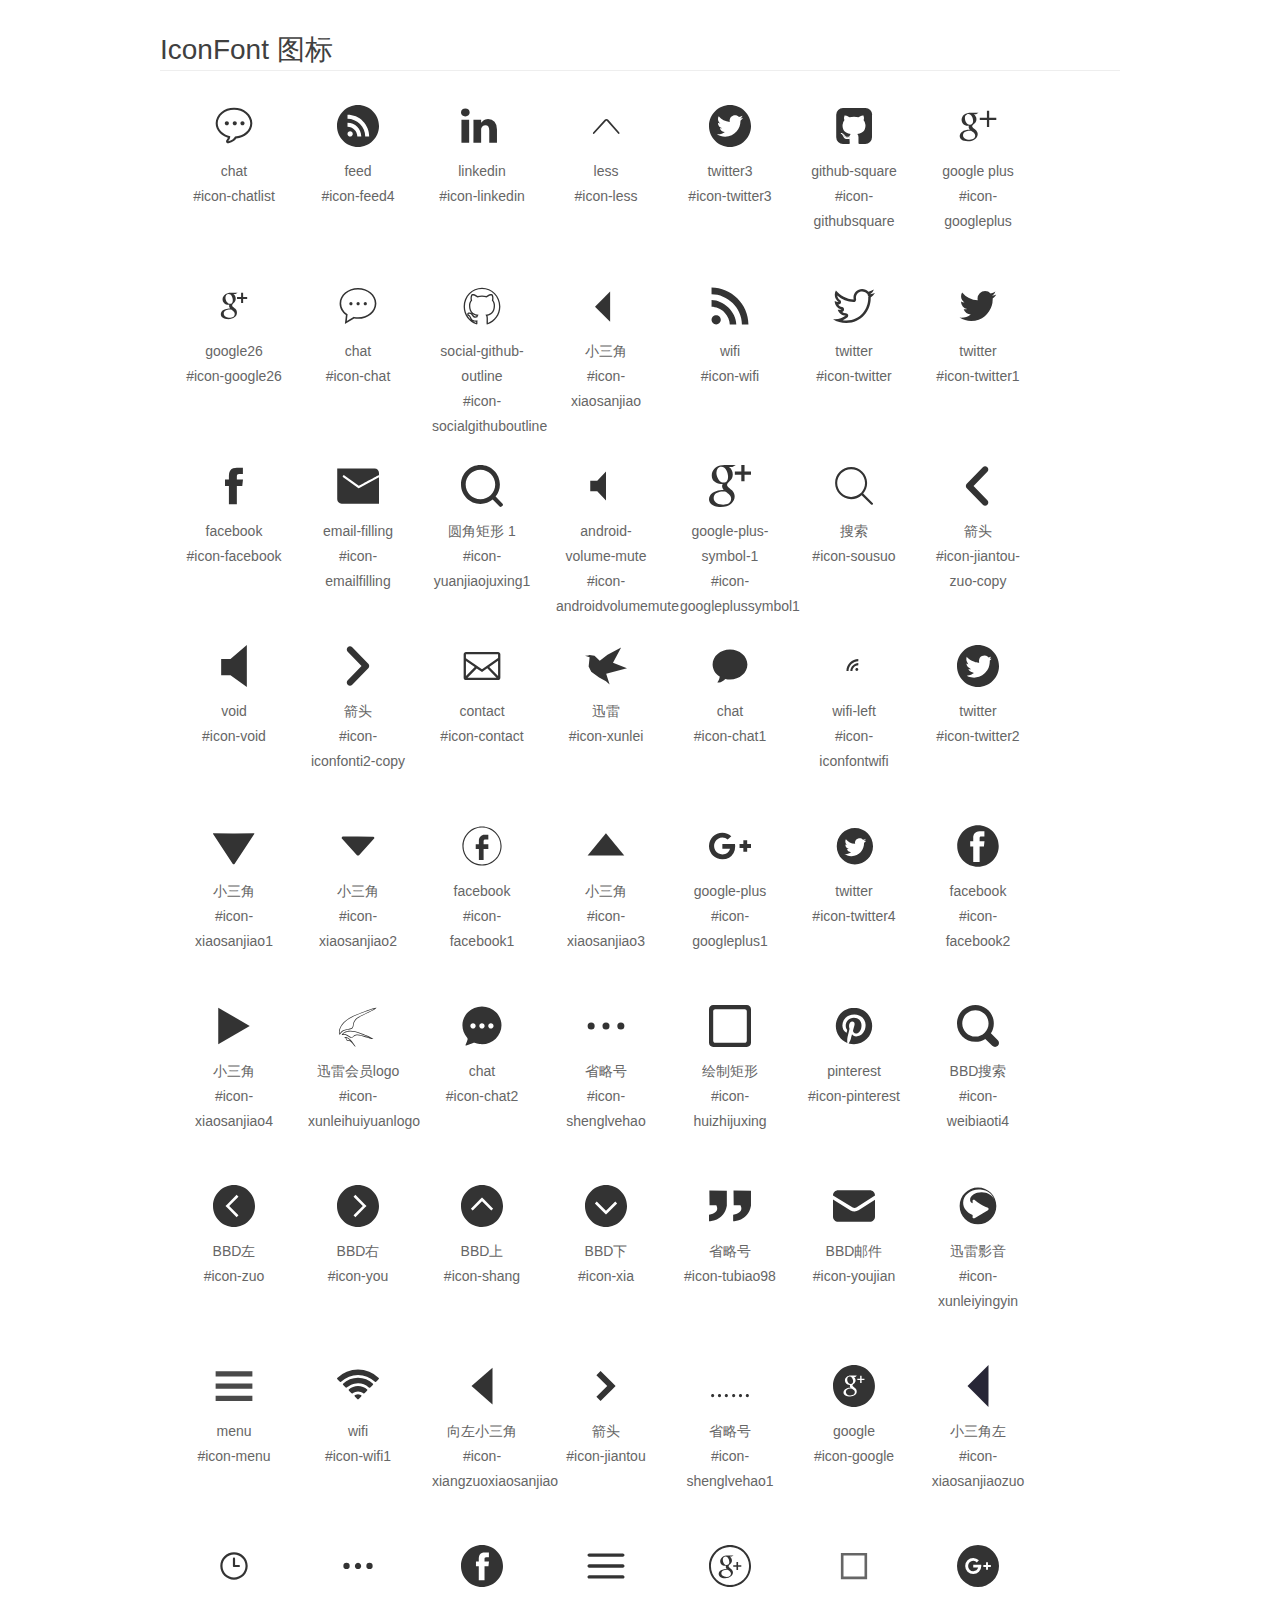
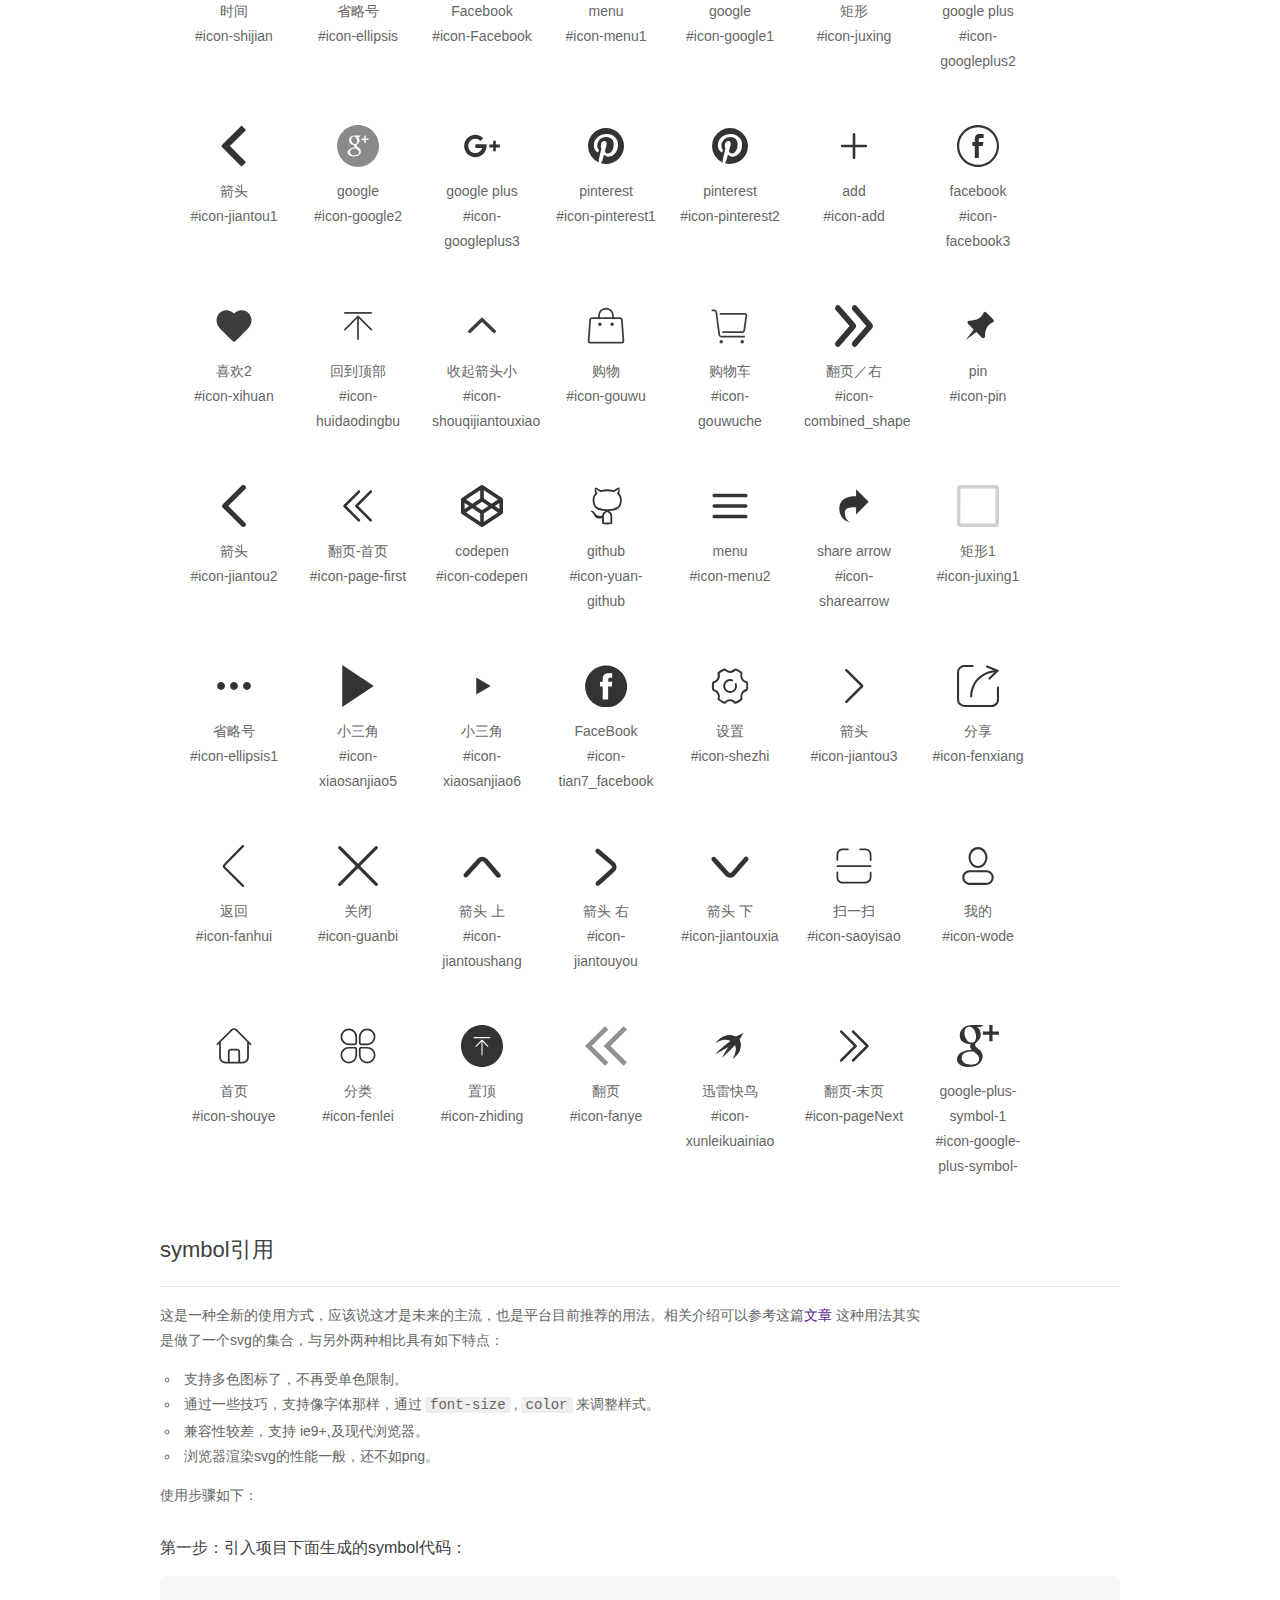
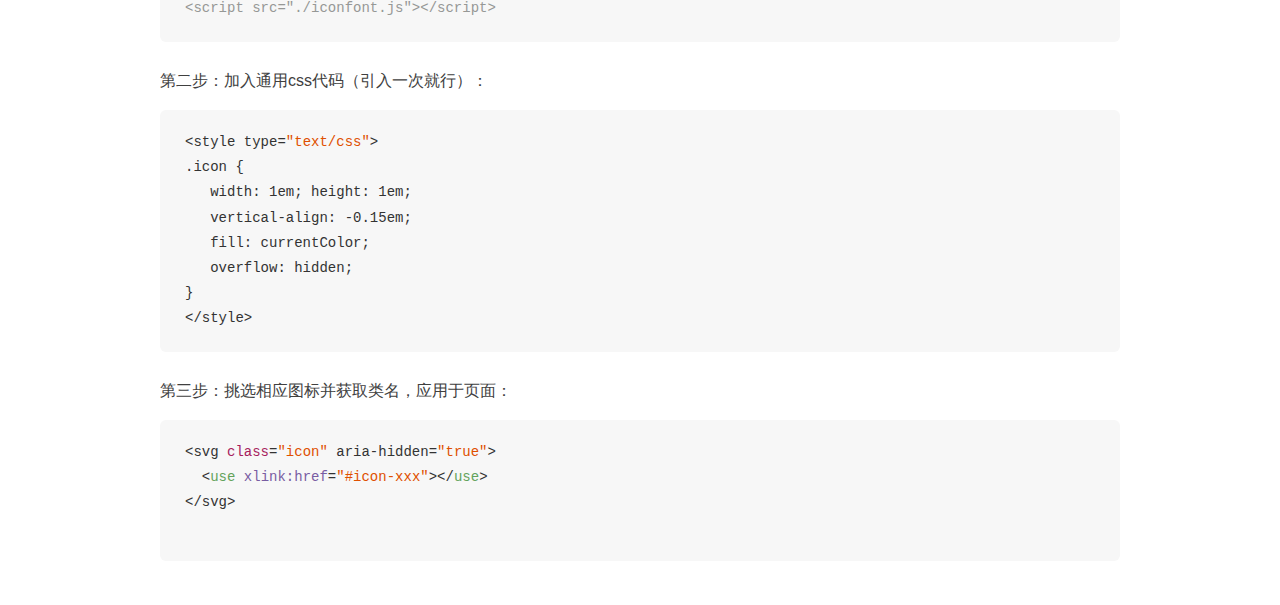
<file: font/demo_symbol.html>
<!DOCTYPE html>
<html>
<head>
    <meta charset="utf-8"/>
    <title>IconFont</title>
    <link rel="stylesheet" href="demo.css">
    <script src="iconfont.js"></script>

    <style type="text/css">
        .icon {
          /* 通过设置 font-size 来改变图标大小 */
          width: 1em; height: 1em;
          /* 图标和文字相邻时，垂直对齐 */
          vertical-align: -0.15em;
          /* 通过设置 color 来改变 SVG 的颜色/fill */
          fill: currentColor;
          /* path 和 stroke 溢出 viewBox 部分在 IE 下会显示
             normalize.css 中也包含这行 */
          overflow: hidden;
        }

    </style>
</head>
<body>
    <div class="main markdown">
        <h1>IconFont 图标</h1>
        <ul class="icon_lists clear">
            
                <li>
                    <svg class="icon" aria-hidden="true">
                        <use xlink:href="#icon-chatlist"></use>
                    </svg>
                    <div class="name">chat</div>
                    <div class="fontclass">#icon-chatlist</div>
                </li>
            
                <li>
                    <svg class="icon" aria-hidden="true">
                        <use xlink:href="#icon-feed4"></use>
                    </svg>
                    <div class="name">feed</div>
                    <div class="fontclass">#icon-feed4</div>
                </li>
            
                <li>
                    <svg class="icon" aria-hidden="true">
                        <use xlink:href="#icon-linkedin"></use>
                    </svg>
                    <div class="name">linkedin</div>
                    <div class="fontclass">#icon-linkedin</div>
                </li>
            
                <li>
                    <svg class="icon" aria-hidden="true">
                        <use xlink:href="#icon-less"></use>
                    </svg>
                    <div class="name">less</div>
                    <div class="fontclass">#icon-less</div>
                </li>
            
                <li>
                    <svg class="icon" aria-hidden="true">
                        <use xlink:href="#icon-twitter3"></use>
                    </svg>
                    <div class="name">twitter3</div>
                    <div class="fontclass">#icon-twitter3</div>
                </li>
            
                <li>
                    <svg class="icon" aria-hidden="true">
                        <use xlink:href="#icon-githubsquare"></use>
                    </svg>
                    <div class="name">github-square</div>
                    <div class="fontclass">#icon-githubsquare</div>
                </li>
            
                <li>
                    <svg class="icon" aria-hidden="true">
                        <use xlink:href="#icon-googleplus"></use>
                    </svg>
                    <div class="name">google plus</div>
                    <div class="fontclass">#icon-googleplus</div>
                </li>
            
                <li>
                    <svg class="icon" aria-hidden="true">
                        <use xlink:href="#icon-google26"></use>
                    </svg>
                    <div class="name">google26</div>
                    <div class="fontclass">#icon-google26</div>
                </li>
            
                <li>
                    <svg class="icon" aria-hidden="true">
                        <use xlink:href="#icon-chat"></use>
                    </svg>
                    <div class="name">chat</div>
                    <div class="fontclass">#icon-chat</div>
                </li>
            
                <li>
                    <svg class="icon" aria-hidden="true">
                        <use xlink:href="#icon-socialgithuboutline"></use>
                    </svg>
                    <div class="name">social-github-outline</div>
                    <div class="fontclass">#icon-socialgithuboutline</div>
                </li>
            
                <li>
                    <svg class="icon" aria-hidden="true">
                        <use xlink:href="#icon-xiaosanjiao"></use>
                    </svg>
                    <div class="name">小三角</div>
                    <div class="fontclass">#icon-xiaosanjiao</div>
                </li>
            
                <li>
                    <svg class="icon" aria-hidden="true">
                        <use xlink:href="#icon-wifi"></use>
                    </svg>
                    <div class="name">wifi</div>
                    <div class="fontclass">#icon-wifi</div>
                </li>
            
                <li>
                    <svg class="icon" aria-hidden="true">
                        <use xlink:href="#icon-twitter"></use>
                    </svg>
                    <div class="name">twitter</div>
                    <div class="fontclass">#icon-twitter</div>
                </li>
            
                <li>
                    <svg class="icon" aria-hidden="true">
                        <use xlink:href="#icon-twitter1"></use>
                    </svg>
                    <div class="name">twitter</div>
                    <div class="fontclass">#icon-twitter1</div>
                </li>
            
                <li>
                    <svg class="icon" aria-hidden="true">
                        <use xlink:href="#icon-facebook"></use>
                    </svg>
                    <div class="name">facebook</div>
                    <div class="fontclass">#icon-facebook</div>
                </li>
            
                <li>
                    <svg class="icon" aria-hidden="true">
                        <use xlink:href="#icon-emailfilling"></use>
                    </svg>
                    <div class="name">email-filling</div>
                    <div class="fontclass">#icon-emailfilling</div>
                </li>
            
                <li>
                    <svg class="icon" aria-hidden="true">
                        <use xlink:href="#icon-yuanjiaojuxing1"></use>
                    </svg>
                    <div class="name">圆角矩形 1</div>
                    <div class="fontclass">#icon-yuanjiaojuxing1</div>
                </li>
            
                <li>
                    <svg class="icon" aria-hidden="true">
                        <use xlink:href="#icon-androidvolumemute"></use>
                    </svg>
                    <div class="name">android-volume-mute</div>
                    <div class="fontclass">#icon-androidvolumemute</div>
                </li>
            
                <li>
                    <svg class="icon" aria-hidden="true">
                        <use xlink:href="#icon-googleplussymbol1"></use>
                    </svg>
                    <div class="name">google-plus-symbol-1</div>
                    <div class="fontclass">#icon-googleplussymbol1</div>
                </li>
            
                <li>
                    <svg class="icon" aria-hidden="true">
                        <use xlink:href="#icon-sousuo"></use>
                    </svg>
                    <div class="name">搜索</div>
                    <div class="fontclass">#icon-sousuo</div>
                </li>
            
                <li>
                    <svg class="icon" aria-hidden="true">
                        <use xlink:href="#icon-jiantou-zuo-copy"></use>
                    </svg>
                    <div class="name">箭头</div>
                    <div class="fontclass">#icon-jiantou-zuo-copy</div>
                </li>
            
                <li>
                    <svg class="icon" aria-hidden="true">
                        <use xlink:href="#icon-void"></use>
                    </svg>
                    <div class="name">void</div>
                    <div class="fontclass">#icon-void</div>
                </li>
            
                <li>
                    <svg class="icon" aria-hidden="true">
                        <use xlink:href="#icon-iconfonti2-copy"></use>
                    </svg>
                    <div class="name">箭头</div>
                    <div class="fontclass">#icon-iconfonti2-copy</div>
                </li>
            
                <li>
                    <svg class="icon" aria-hidden="true">
                        <use xlink:href="#icon-contact"></use>
                    </svg>
                    <div class="name">contact</div>
                    <div class="fontclass">#icon-contact</div>
                </li>
            
                <li>
                    <svg class="icon" aria-hidden="true">
                        <use xlink:href="#icon-xunlei"></use>
                    </svg>
                    <div class="name">迅雷</div>
                    <div class="fontclass">#icon-xunlei</div>
                </li>
            
                <li>
                    <svg class="icon" aria-hidden="true">
                        <use xlink:href="#icon-chat1"></use>
                    </svg>
                    <div class="name">chat</div>
                    <div class="fontclass">#icon-chat1</div>
                </li>
            
                <li>
                    <svg class="icon" aria-hidden="true">
                        <use xlink:href="#icon-iconfontwifi"></use>
                    </svg>
                    <div class="name">wifi-left</div>
                    <div class="fontclass">#icon-iconfontwifi</div>
                </li>
            
                <li>
                    <svg class="icon" aria-hidden="true">
                        <use xlink:href="#icon-twitter2"></use>
                    </svg>
                    <div class="name">twitter</div>
                    <div class="fontclass">#icon-twitter2</div>
                </li>
            
                <li>
                    <svg class="icon" aria-hidden="true">
                        <use xlink:href="#icon-xiaosanjiao1"></use>
                    </svg>
                    <div class="name">小三角</div>
                    <div class="fontclass">#icon-xiaosanjiao1</div>
                </li>
            
                <li>
                    <svg class="icon" aria-hidden="true">
                        <use xlink:href="#icon-xiaosanjiao2"></use>
                    </svg>
                    <div class="name">小三角</div>
                    <div class="fontclass">#icon-xiaosanjiao2</div>
                </li>
            
                <li>
                    <svg class="icon" aria-hidden="true">
                        <use xlink:href="#icon-facebook1"></use>
                    </svg>
                    <div class="name">facebook</div>
                    <div class="fontclass">#icon-facebook1</div>
                </li>
            
                <li>
                    <svg class="icon" aria-hidden="true">
                        <use xlink:href="#icon-xiaosanjiao3"></use>
                    </svg>
                    <div class="name">小三角</div>
                    <div class="fontclass">#icon-xiaosanjiao3</div>
                </li>
            
                <li>
                    <svg class="icon" aria-hidden="true">
                        <use xlink:href="#icon-googleplus1"></use>
                    </svg>
                    <div class="name">google-plus</div>
                    <div class="fontclass">#icon-googleplus1</div>
                </li>
            
                <li>
                    <svg class="icon" aria-hidden="true">
                        <use xlink:href="#icon-twitter4"></use>
                    </svg>
                    <div class="name">twitter</div>
                    <div class="fontclass">#icon-twitter4</div>
                </li>
            
                <li>
                    <svg class="icon" aria-hidden="true">
                        <use xlink:href="#icon-facebook2"></use>
                    </svg>
                    <div class="name">facebook</div>
                    <div class="fontclass">#icon-facebook2</div>
                </li>
            
                <li>
                    <svg class="icon" aria-hidden="true">
                        <use xlink:href="#icon-xiaosanjiao4"></use>
                    </svg>
                    <div class="name">小三角</div>
                    <div class="fontclass">#icon-xiaosanjiao4</div>
                </li>
            
                <li>
                    <svg class="icon" aria-hidden="true">
                        <use xlink:href="#icon-xunleihuiyuanlogo"></use>
                    </svg>
                    <div class="name">迅雷会员logo</div>
                    <div class="fontclass">#icon-xunleihuiyuanlogo</div>
                </li>
            
                <li>
                    <svg class="icon" aria-hidden="true">
                        <use xlink:href="#icon-chat2"></use>
                    </svg>
                    <div class="name">chat</div>
                    <div class="fontclass">#icon-chat2</div>
                </li>
            
                <li>
                    <svg class="icon" aria-hidden="true">
                        <use xlink:href="#icon-shenglvehao"></use>
                    </svg>
                    <div class="name">省略号</div>
                    <div class="fontclass">#icon-shenglvehao</div>
                </li>
            
                <li>
                    <svg class="icon" aria-hidden="true">
                        <use xlink:href="#icon-huizhijuxing"></use>
                    </svg>
                    <div class="name">绘制矩形</div>
                    <div class="fontclass">#icon-huizhijuxing</div>
                </li>
            
                <li>
                    <svg class="icon" aria-hidden="true">
                        <use xlink:href="#icon-pinterest"></use>
                    </svg>
                    <div class="name">pinterest</div>
                    <div class="fontclass">#icon-pinterest</div>
                </li>
            
                <li>
                    <svg class="icon" aria-hidden="true">
                        <use xlink:href="#icon-weibiaoti4"></use>
                    </svg>
                    <div class="name">BBD搜索</div>
                    <div class="fontclass">#icon-weibiaoti4</div>
                </li>
            
                <li>
                    <svg class="icon" aria-hidden="true">
                        <use xlink:href="#icon-zuo"></use>
                    </svg>
                    <div class="name">BBD左</div>
                    <div class="fontclass">#icon-zuo</div>
                </li>
            
                <li>
                    <svg class="icon" aria-hidden="true">
                        <use xlink:href="#icon-you"></use>
                    </svg>
                    <div class="name">BBD右</div>
                    <div class="fontclass">#icon-you</div>
                </li>
            
                <li>
                    <svg class="icon" aria-hidden="true">
                        <use xlink:href="#icon-shang"></use>
                    </svg>
                    <div class="name">BBD上</div>
                    <div class="fontclass">#icon-shang</div>
                </li>
            
                <li>
                    <svg class="icon" aria-hidden="true">
                        <use xlink:href="#icon-xia"></use>
                    </svg>
                    <div class="name">BBD下</div>
                    <div class="fontclass">#icon-xia</div>
                </li>
            
                <li>
                    <svg class="icon" aria-hidden="true">
                        <use xlink:href="#icon-tubiao98"></use>
                    </svg>
                    <div class="name">省略号</div>
                    <div class="fontclass">#icon-tubiao98</div>
                </li>
            
                <li>
                    <svg class="icon" aria-hidden="true">
                        <use xlink:href="#icon-youjian"></use>
                    </svg>
                    <div class="name">BBD邮件</div>
                    <div class="fontclass">#icon-youjian</div>
                </li>
            
                <li>
                    <svg class="icon" aria-hidden="true">
                        <use xlink:href="#icon-xunleiyingyin"></use>
                    </svg>
                    <div class="name">迅雷影音</div>
                    <div class="fontclass">#icon-xunleiyingyin</div>
                </li>
            
                <li>
                    <svg class="icon" aria-hidden="true">
                        <use xlink:href="#icon-menu"></use>
                    </svg>
                    <div class="name">menu</div>
                    <div class="fontclass">#icon-menu</div>
                </li>
            
                <li>
                    <svg class="icon" aria-hidden="true">
                        <use xlink:href="#icon-wifi1"></use>
                    </svg>
                    <div class="name">wifi</div>
                    <div class="fontclass">#icon-wifi1</div>
                </li>
            
                <li>
                    <svg class="icon" aria-hidden="true">
                        <use xlink:href="#icon-xiangzuoxiaosanjiao"></use>
                    </svg>
                    <div class="name">向左小三角</div>
                    <div class="fontclass">#icon-xiangzuoxiaosanjiao</div>
                </li>
            
                <li>
                    <svg class="icon" aria-hidden="true">
                        <use xlink:href="#icon-jiantou"></use>
                    </svg>
                    <div class="name">箭头</div>
                    <div class="fontclass">#icon-jiantou</div>
                </li>
            
                <li>
                    <svg class="icon" aria-hidden="true">
                        <use xlink:href="#icon-shenglvehao1"></use>
                    </svg>
                    <div class="name">省略号</div>
                    <div class="fontclass">#icon-shenglvehao1</div>
                </li>
            
                <li>
                    <svg class="icon" aria-hidden="true">
                        <use xlink:href="#icon-google"></use>
                    </svg>
                    <div class="name">google </div>
                    <div class="fontclass">#icon-google</div>
                </li>
            
                <li>
                    <svg class="icon" aria-hidden="true">
                        <use xlink:href="#icon-xiaosanjiaozuo"></use>
                    </svg>
                    <div class="name">小三角左</div>
                    <div class="fontclass">#icon-xiaosanjiaozuo</div>
                </li>
            
                <li>
                    <svg class="icon" aria-hidden="true">
                        <use xlink:href="#icon-shijian"></use>
                    </svg>
                    <div class="name">时间</div>
                    <div class="fontclass">#icon-shijian</div>
                </li>
            
                <li>
                    <svg class="icon" aria-hidden="true">
                        <use xlink:href="#icon-ellipsis"></use>
                    </svg>
                    <div class="name">省略号</div>
                    <div class="fontclass">#icon-ellipsis</div>
                </li>
            
                <li>
                    <svg class="icon" aria-hidden="true">
                        <use xlink:href="#icon-Facebook"></use>
                    </svg>
                    <div class="name">Facebook</div>
                    <div class="fontclass">#icon-Facebook</div>
                </li>
            
                <li>
                    <svg class="icon" aria-hidden="true">
                        <use xlink:href="#icon-menu1"></use>
                    </svg>
                    <div class="name">menu</div>
                    <div class="fontclass">#icon-menu1</div>
                </li>
            
                <li>
                    <svg class="icon" aria-hidden="true">
                        <use xlink:href="#icon-google1"></use>
                    </svg>
                    <div class="name">google</div>
                    <div class="fontclass">#icon-google1</div>
                </li>
            
                <li>
                    <svg class="icon" aria-hidden="true">
                        <use xlink:href="#icon-juxing"></use>
                    </svg>
                    <div class="name">矩形</div>
                    <div class="fontclass">#icon-juxing</div>
                </li>
            
                <li>
                    <svg class="icon" aria-hidden="true">
                        <use xlink:href="#icon-googleplus2"></use>
                    </svg>
                    <div class="name">google plus</div>
                    <div class="fontclass">#icon-googleplus2</div>
                </li>
            
                <li>
                    <svg class="icon" aria-hidden="true">
                        <use xlink:href="#icon-jiantou1"></use>
                    </svg>
                    <div class="name">箭头</div>
                    <div class="fontclass">#icon-jiantou1</div>
                </li>
            
                <li>
                    <svg class="icon" aria-hidden="true">
                        <use xlink:href="#icon-google2"></use>
                    </svg>
                    <div class="name">google </div>
                    <div class="fontclass">#icon-google2</div>
                </li>
            
                <li>
                    <svg class="icon" aria-hidden="true">
                        <use xlink:href="#icon-googleplus3"></use>
                    </svg>
                    <div class="name">google plus</div>
                    <div class="fontclass">#icon-googleplus3</div>
                </li>
            
                <li>
                    <svg class="icon" aria-hidden="true">
                        <use xlink:href="#icon-pinterest1"></use>
                    </svg>
                    <div class="name">pinterest</div>
                    <div class="fontclass">#icon-pinterest1</div>
                </li>
            
                <li>
                    <svg class="icon" aria-hidden="true">
                        <use xlink:href="#icon-pinterest2"></use>
                    </svg>
                    <div class="name">pinterest</div>
                    <div class="fontclass">#icon-pinterest2</div>
                </li>
            
                <li>
                    <svg class="icon" aria-hidden="true">
                        <use xlink:href="#icon-add"></use>
                    </svg>
                    <div class="name">add</div>
                    <div class="fontclass">#icon-add</div>
                </li>
            
                <li>
                    <svg class="icon" aria-hidden="true">
                        <use xlink:href="#icon-facebook3"></use>
                    </svg>
                    <div class="name">facebook</div>
                    <div class="fontclass">#icon-facebook3</div>
                </li>
            
                <li>
                    <svg class="icon" aria-hidden="true">
                        <use xlink:href="#icon-xihuan"></use>
                    </svg>
                    <div class="name">喜欢2</div>
                    <div class="fontclass">#icon-xihuan</div>
                </li>
            
                <li>
                    <svg class="icon" aria-hidden="true">
                        <use xlink:href="#icon-huidaodingbu"></use>
                    </svg>
                    <div class="name">回到顶部</div>
                    <div class="fontclass">#icon-huidaodingbu</div>
                </li>
            
                <li>
                    <svg class="icon" aria-hidden="true">
                        <use xlink:href="#icon-shouqijiantouxiao"></use>
                    </svg>
                    <div class="name">收起箭头小</div>
                    <div class="fontclass">#icon-shouqijiantouxiao</div>
                </li>
            
                <li>
                    <svg class="icon" aria-hidden="true">
                        <use xlink:href="#icon-gouwu"></use>
                    </svg>
                    <div class="name"> 购物</div>
                    <div class="fontclass">#icon-gouwu</div>
                </li>
            
                <li>
                    <svg class="icon" aria-hidden="true">
                        <use xlink:href="#icon-gouwuche"></use>
                    </svg>
                    <div class="name"> 购物车</div>
                    <div class="fontclass">#icon-gouwuche</div>
                </li>
            
                <li>
                    <svg class="icon" aria-hidden="true">
                        <use xlink:href="#icon-combined_shape"></use>
                    </svg>
                    <div class="name">翻页／右</div>
                    <div class="fontclass">#icon-combined_shape</div>
                </li>
            
                <li>
                    <svg class="icon" aria-hidden="true">
                        <use xlink:href="#icon-pin"></use>
                    </svg>
                    <div class="name">pin</div>
                    <div class="fontclass">#icon-pin</div>
                </li>
            
                <li>
                    <svg class="icon" aria-hidden="true">
                        <use xlink:href="#icon-jiantou2"></use>
                    </svg>
                    <div class="name">箭头</div>
                    <div class="fontclass">#icon-jiantou2</div>
                </li>
            
                <li>
                    <svg class="icon" aria-hidden="true">
                        <use xlink:href="#icon-page-first"></use>
                    </svg>
                    <div class="name">翻页-首页</div>
                    <div class="fontclass">#icon-page-first</div>
                </li>
            
                <li>
                    <svg class="icon" aria-hidden="true">
                        <use xlink:href="#icon-codepen"></use>
                    </svg>
                    <div class="name">codepen</div>
                    <div class="fontclass">#icon-codepen</div>
                </li>
            
                <li>
                    <svg class="icon" aria-hidden="true">
                        <use xlink:href="#icon-yuan-github"></use>
                    </svg>
                    <div class="name">github</div>
                    <div class="fontclass">#icon-yuan-github</div>
                </li>
            
                <li>
                    <svg class="icon" aria-hidden="true">
                        <use xlink:href="#icon-menu2"></use>
                    </svg>
                    <div class="name">menu</div>
                    <div class="fontclass">#icon-menu2</div>
                </li>
            
                <li>
                    <svg class="icon" aria-hidden="true">
                        <use xlink:href="#icon-sharearrow"></use>
                    </svg>
                    <div class="name">share arrow</div>
                    <div class="fontclass">#icon-sharearrow</div>
                </li>
            
                <li>
                    <svg class="icon" aria-hidden="true">
                        <use xlink:href="#icon-juxing1"></use>
                    </svg>
                    <div class="name">矩形1</div>
                    <div class="fontclass">#icon-juxing1</div>
                </li>
            
                <li>
                    <svg class="icon" aria-hidden="true">
                        <use xlink:href="#icon-ellipsis1"></use>
                    </svg>
                    <div class="name">省略号</div>
                    <div class="fontclass">#icon-ellipsis1</div>
                </li>
            
                <li>
                    <svg class="icon" aria-hidden="true">
                        <use xlink:href="#icon-xiaosanjiao5"></use>
                    </svg>
                    <div class="name">小三角</div>
                    <div class="fontclass">#icon-xiaosanjiao5</div>
                </li>
            
                <li>
                    <svg class="icon" aria-hidden="true">
                        <use xlink:href="#icon-xiaosanjiao6"></use>
                    </svg>
                    <div class="name">小三角</div>
                    <div class="fontclass">#icon-xiaosanjiao6</div>
                </li>
            
                <li>
                    <svg class="icon" aria-hidden="true">
                        <use xlink:href="#icon-tian7_facebook"></use>
                    </svg>
                    <div class="name">FaceBook</div>
                    <div class="fontclass">#icon-tian7_facebook</div>
                </li>
            
                <li>
                    <svg class="icon" aria-hidden="true">
                        <use xlink:href="#icon-shezhi"></use>
                    </svg>
                    <div class="name">设置</div>
                    <div class="fontclass">#icon-shezhi</div>
                </li>
            
                <li>
                    <svg class="icon" aria-hidden="true">
                        <use xlink:href="#icon-jiantou3"></use>
                    </svg>
                    <div class="name">箭头</div>
                    <div class="fontclass">#icon-jiantou3</div>
                </li>
            
                <li>
                    <svg class="icon" aria-hidden="true">
                        <use xlink:href="#icon-fenxiang"></use>
                    </svg>
                    <div class="name">分享</div>
                    <div class="fontclass">#icon-fenxiang</div>
                </li>
            
                <li>
                    <svg class="icon" aria-hidden="true">
                        <use xlink:href="#icon-fanhui"></use>
                    </svg>
                    <div class="name">返回</div>
                    <div class="fontclass">#icon-fanhui</div>
                </li>
            
                <li>
                    <svg class="icon" aria-hidden="true">
                        <use xlink:href="#icon-guanbi"></use>
                    </svg>
                    <div class="name">关闭</div>
                    <div class="fontclass">#icon-guanbi</div>
                </li>
            
                <li>
                    <svg class="icon" aria-hidden="true">
                        <use xlink:href="#icon-jiantoushang"></use>
                    </svg>
                    <div class="name">箭头 上</div>
                    <div class="fontclass">#icon-jiantoushang</div>
                </li>
            
                <li>
                    <svg class="icon" aria-hidden="true">
                        <use xlink:href="#icon-jiantouyou"></use>
                    </svg>
                    <div class="name">箭头 右</div>
                    <div class="fontclass">#icon-jiantouyou</div>
                </li>
            
                <li>
                    <svg class="icon" aria-hidden="true">
                        <use xlink:href="#icon-jiantouxia"></use>
                    </svg>
                    <div class="name">箭头 下</div>
                    <div class="fontclass">#icon-jiantouxia</div>
                </li>
            
                <li>
                    <svg class="icon" aria-hidden="true">
                        <use xlink:href="#icon-saoyisao"></use>
                    </svg>
                    <div class="name">扫一扫</div>
                    <div class="fontclass">#icon-saoyisao</div>
                </li>
            
                <li>
                    <svg class="icon" aria-hidden="true">
                        <use xlink:href="#icon-wode"></use>
                    </svg>
                    <div class="name">我的</div>
                    <div class="fontclass">#icon-wode</div>
                </li>
            
                <li>
                    <svg class="icon" aria-hidden="true">
                        <use xlink:href="#icon-shouye"></use>
                    </svg>
                    <div class="name">首页</div>
                    <div class="fontclass">#icon-shouye</div>
                </li>
            
                <li>
                    <svg class="icon" aria-hidden="true">
                        <use xlink:href="#icon-fenlei"></use>
                    </svg>
                    <div class="name">分类</div>
                    <div class="fontclass">#icon-fenlei</div>
                </li>
            
                <li>
                    <svg class="icon" aria-hidden="true">
                        <use xlink:href="#icon-zhiding"></use>
                    </svg>
                    <div class="name">置顶</div>
                    <div class="fontclass">#icon-zhiding</div>
                </li>
            
                <li>
                    <svg class="icon" aria-hidden="true">
                        <use xlink:href="#icon-fanye"></use>
                    </svg>
                    <div class="name">翻页</div>
                    <div class="fontclass">#icon-fanye</div>
                </li>
            
                <li>
                    <svg class="icon" aria-hidden="true">
                        <use xlink:href="#icon-xunleikuainiao"></use>
                    </svg>
                    <div class="name">迅雷快鸟</div>
                    <div class="fontclass">#icon-xunleikuainiao</div>
                </li>
            
                <li>
                    <svg class="icon" aria-hidden="true">
                        <use xlink:href="#icon-pageNext"></use>
                    </svg>
                    <div class="name">翻页-末页</div>
                    <div class="fontclass">#icon-pageNext</div>
                </li>
            
                <li>
                    <svg class="icon" aria-hidden="true">
                        <use xlink:href="#icon-google-plus-symbol-"></use>
                    </svg>
                    <div class="name">google-plus-symbol-1</div>
                    <div class="fontclass">#icon-google-plus-symbol-</div>
                </li>
            
        </ul>


        <h2 id="symbol-">symbol引用</h2>
        <hr>

        <p>这是一种全新的使用方式，应该说这才是未来的主流，也是平台目前推荐的用法。相关介绍可以参考这篇<a href="">文章</a>
        这种用法其实是做了一个svg的集合，与另外两种相比具有如下特点：</p>
        <ul>
          <li>支持多色图标了，不再受单色限制。</li>
          <li>通过一些技巧，支持像字体那样，通过<code>font-size</code>,<code>color</code>来调整样式。</li>
          <li>兼容性较差，支持 ie9+,及现代浏览器。</li>
          <li>浏览器渲染svg的性能一般，还不如png。</li>
        </ul>
        <p>使用步骤如下：</p>
        <h3 id="-symbol-">第一步：引入项目下面生成的symbol代码：</h3>
        <pre><code class="lang-js hljs javascript"><span class="hljs-comment">&lt;script src="./iconfont.js"&gt;&lt;/script&gt;</span></code></pre>
        <h3 id="-css-">第二步：加入通用css代码（引入一次就行）：</h3>
        <pre><code class="lang-js hljs javascript">&lt;style type=<span class="hljs-string">"text/css"</span>&gt;
.icon {
   width: <span class="hljs-number">1</span>em; height: <span class="hljs-number">1</span>em;
   vertical-align: <span class="hljs-number">-0.15</span>em;
   fill: currentColor;
   overflow: hidden;
}
&lt;<span class="hljs-regexp">/style&gt;</span></code></pre>
        <h3 id="-">第三步：挑选相应图标并获取类名，应用于页面：</h3>
        <pre><code class="lang-js hljs javascript">&lt;svg <span class="hljs-class"><span class="hljs-keyword">class</span></span>=<span class="hljs-string">"icon"</span> aria-hidden=<span class="hljs-string">"true"</span>&gt;<span class="xml"><span class="hljs-tag">
  &lt;<span class="hljs-name">use</span> <span class="hljs-attr">xlink:href</span>=<span class="hljs-string">"#icon-xxx"</span>&gt;</span><span class="hljs-tag">&lt;/<span class="hljs-name">use</span>&gt;</span>
</span>&lt;<span class="hljs-regexp">/svg&gt;
        </span></code></pre>
    </div>
</body>
</html>
</file>
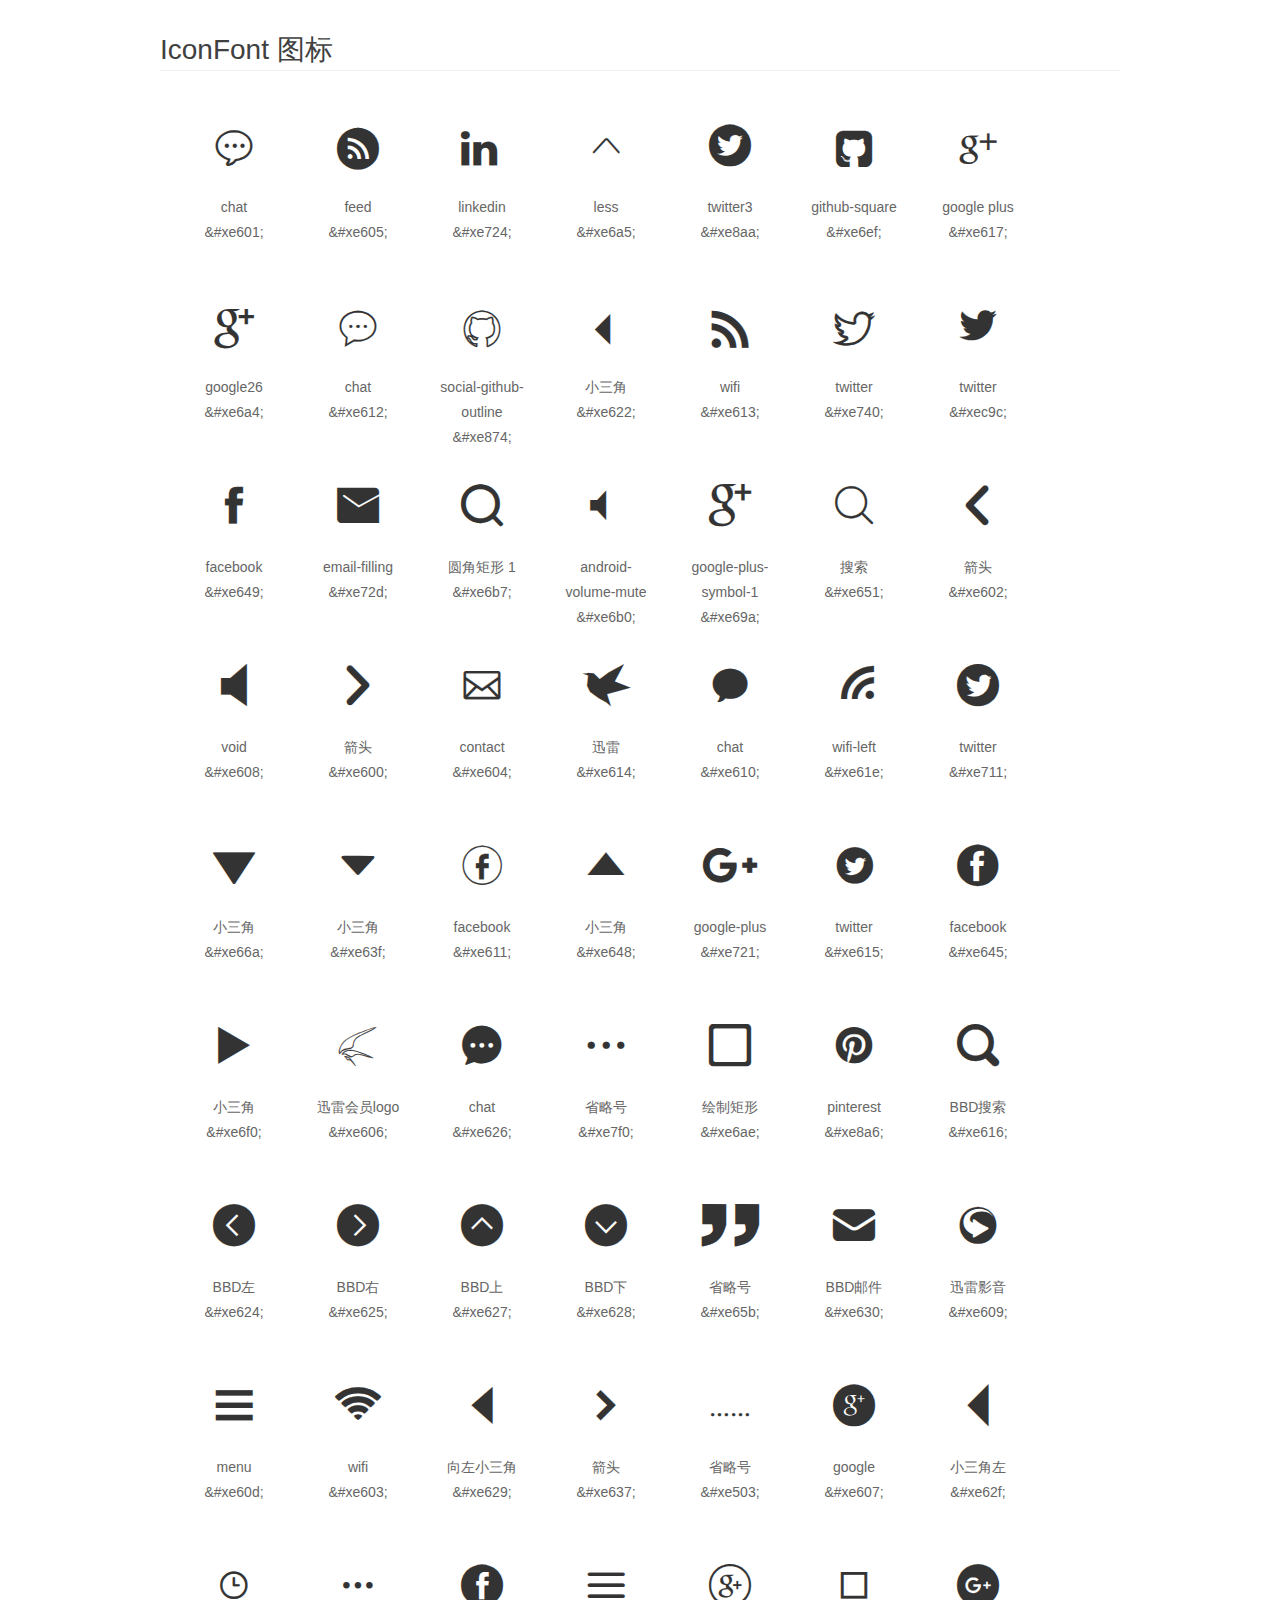
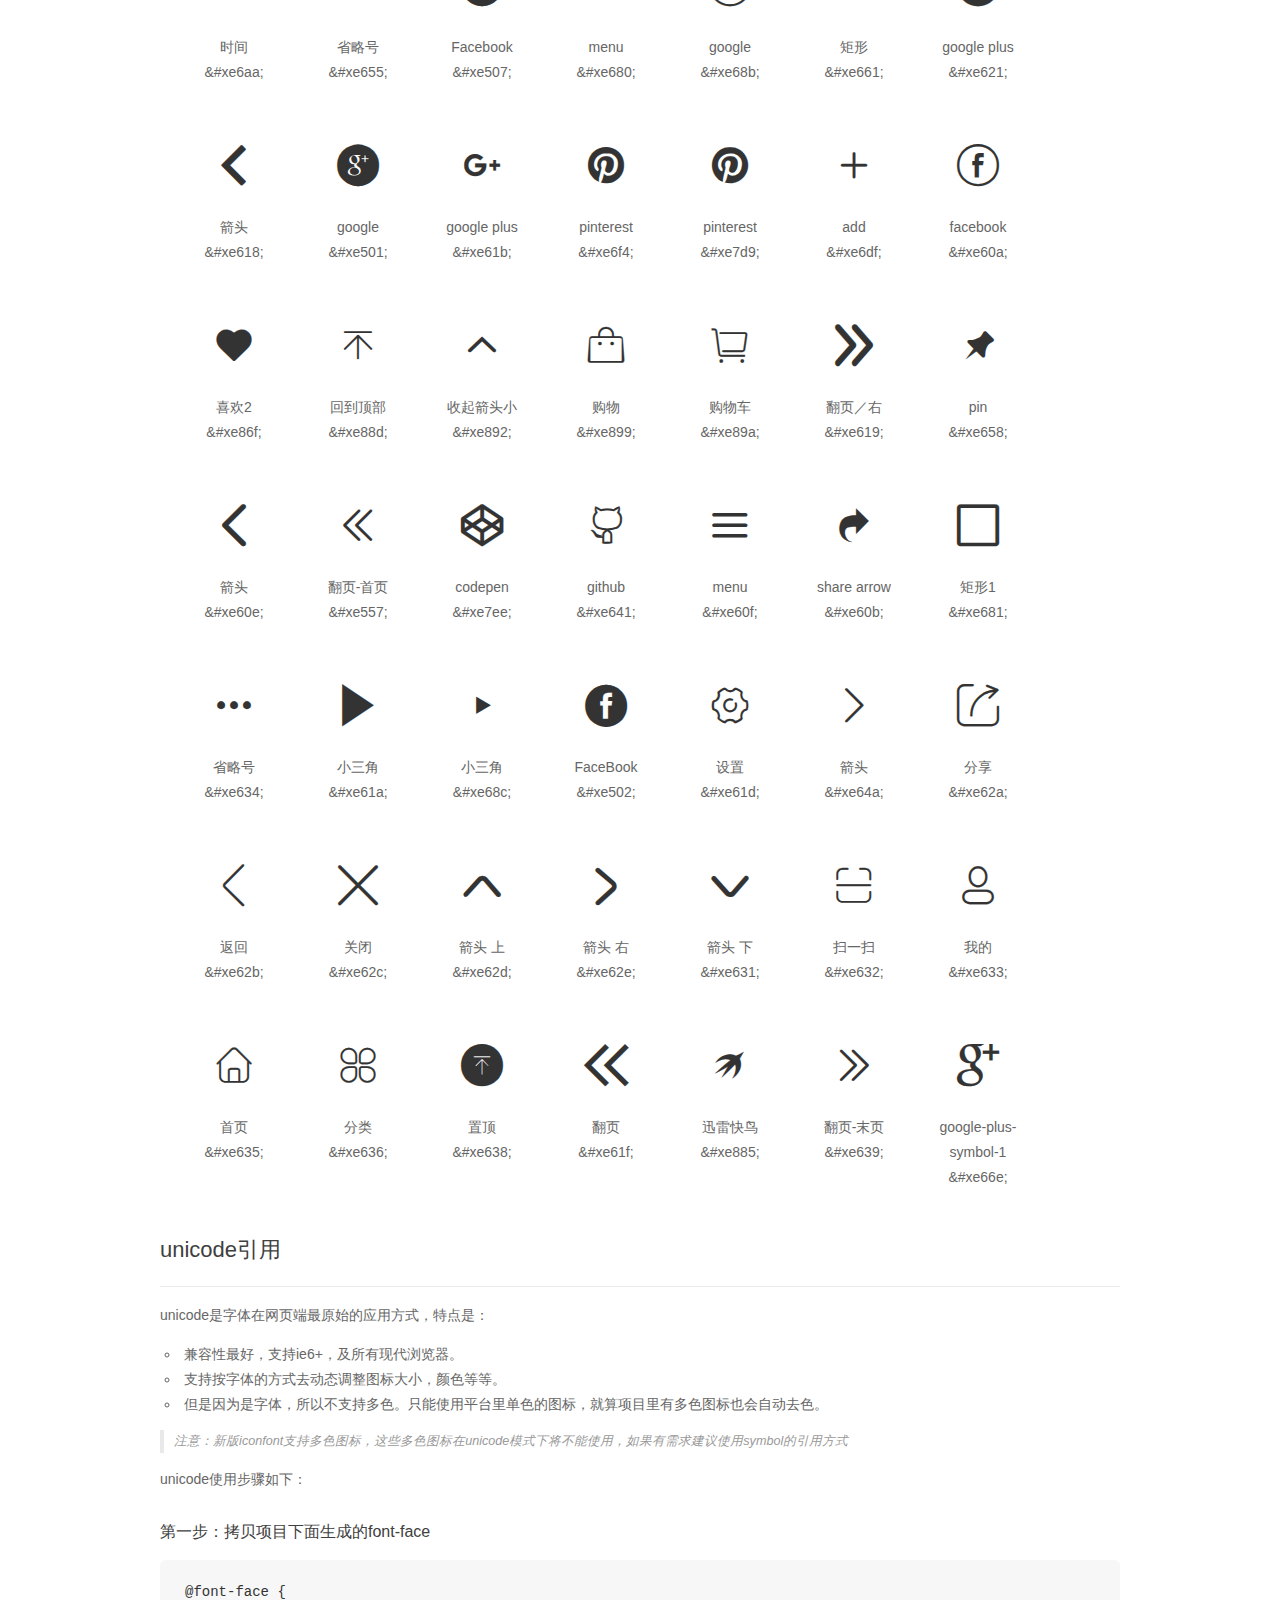
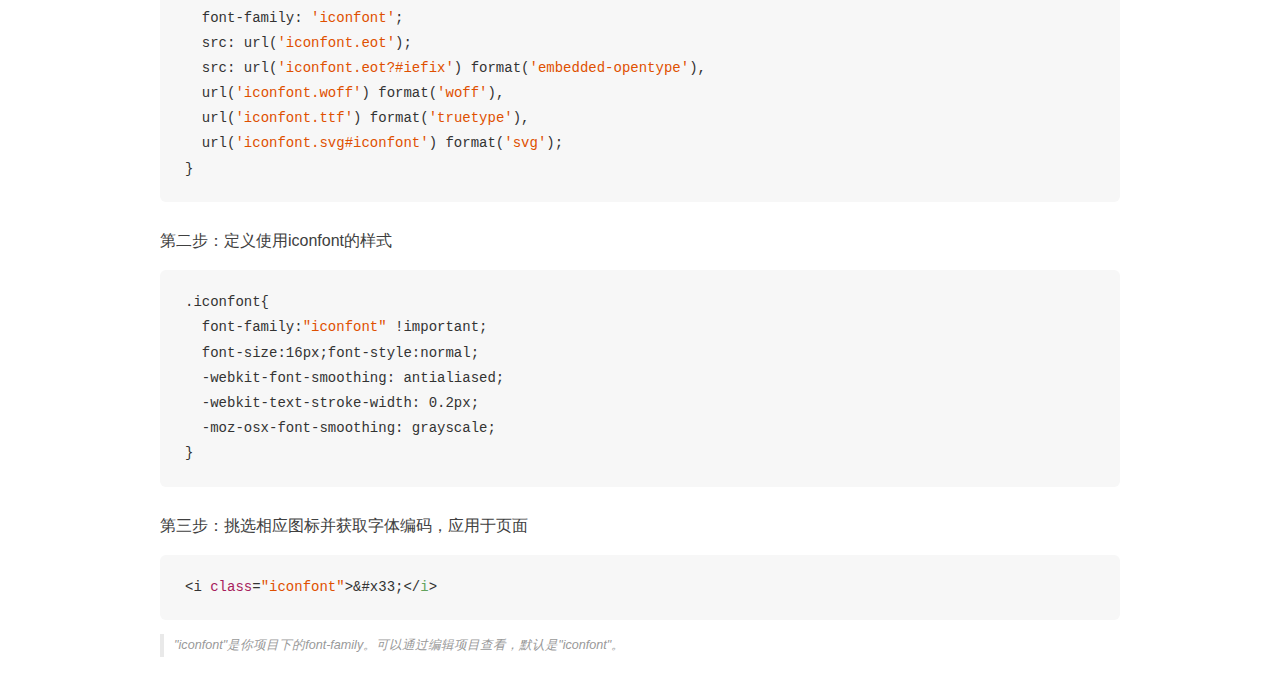
<file: font/demo_unicode.html>
<!DOCTYPE html>
<html>
<head>
    <meta charset="utf-8"/>
    <title>IconFont</title>
    <link rel="stylesheet" href="demo.css">

    <style type="text/css">

        @font-face {font-family: "iconfont";
          src: url('iconfont.eot'); /* IE9*/
          src: url('iconfont.eot#iefix') format('embedded-opentype'), /* IE6-IE8 */
          url('iconfont.woff') format('woff'), /* chrome, firefox */
          url('iconfont.ttf') format('truetype'), /* chrome, firefox, opera, Safari, Android, iOS 4.2+*/
          url('iconfont.svg#iconfont') format('svg'); /* iOS 4.1- */
        }

        .iconfont {
          font-family:"iconfont" !important;
          font-size:16px;
          font-style:normal;
          -webkit-font-smoothing: antialiased;
          -webkit-text-stroke-width: 0.2px;
          -moz-osx-font-smoothing: grayscale;
        }

    </style>
</head>
<body>
    <div class="main markdown">
        <h1>IconFont 图标</h1>
        <ul class="icon_lists clear">
            
                <li>
                <i class="icon iconfont">&#xe601;</i>
                    <div class="name">chat</div>
                    <div class="code">&amp;#xe601;</div>
                </li>
            
                <li>
                <i class="icon iconfont">&#xe605;</i>
                    <div class="name">feed</div>
                    <div class="code">&amp;#xe605;</div>
                </li>
            
                <li>
                <i class="icon iconfont">&#xe724;</i>
                    <div class="name">linkedin</div>
                    <div class="code">&amp;#xe724;</div>
                </li>
            
                <li>
                <i class="icon iconfont">&#xe6a5;</i>
                    <div class="name">less</div>
                    <div class="code">&amp;#xe6a5;</div>
                </li>
            
                <li>
                <i class="icon iconfont">&#xe8aa;</i>
                    <div class="name">twitter3</div>
                    <div class="code">&amp;#xe8aa;</div>
                </li>
            
                <li>
                <i class="icon iconfont">&#xe6ef;</i>
                    <div class="name">github-square</div>
                    <div class="code">&amp;#xe6ef;</div>
                </li>
            
                <li>
                <i class="icon iconfont">&#xe617;</i>
                    <div class="name">google plus</div>
                    <div class="code">&amp;#xe617;</div>
                </li>
            
                <li>
                <i class="icon iconfont">&#xe6a4;</i>
                    <div class="name">google26</div>
                    <div class="code">&amp;#xe6a4;</div>
                </li>
            
                <li>
                <i class="icon iconfont">&#xe612;</i>
                    <div class="name">chat</div>
                    <div class="code">&amp;#xe612;</div>
                </li>
            
                <li>
                <i class="icon iconfont">&#xe874;</i>
                    <div class="name">social-github-outline</div>
                    <div class="code">&amp;#xe874;</div>
                </li>
            
                <li>
                <i class="icon iconfont">&#xe622;</i>
                    <div class="name">小三角</div>
                    <div class="code">&amp;#xe622;</div>
                </li>
            
                <li>
                <i class="icon iconfont">&#xe613;</i>
                    <div class="name">wifi</div>
                    <div class="code">&amp;#xe613;</div>
                </li>
            
                <li>
                <i class="icon iconfont">&#xe740;</i>
                    <div class="name">twitter</div>
                    <div class="code">&amp;#xe740;</div>
                </li>
            
                <li>
                <i class="icon iconfont">&#xec9c;</i>
                    <div class="name">twitter</div>
                    <div class="code">&amp;#xec9c;</div>
                </li>
            
                <li>
                <i class="icon iconfont">&#xe649;</i>
                    <div class="name">facebook</div>
                    <div class="code">&amp;#xe649;</div>
                </li>
            
                <li>
                <i class="icon iconfont">&#xe72d;</i>
                    <div class="name">email-filling</div>
                    <div class="code">&amp;#xe72d;</div>
                </li>
            
                <li>
                <i class="icon iconfont">&#xe6b7;</i>
                    <div class="name">圆角矩形 1</div>
                    <div class="code">&amp;#xe6b7;</div>
                </li>
            
                <li>
                <i class="icon iconfont">&#xe6b0;</i>
                    <div class="name">android-volume-mute</div>
                    <div class="code">&amp;#xe6b0;</div>
                </li>
            
                <li>
                <i class="icon iconfont">&#xe69a;</i>
                    <div class="name">google-plus-symbol-1</div>
                    <div class="code">&amp;#xe69a;</div>
                </li>
            
                <li>
                <i class="icon iconfont">&#xe651;</i>
                    <div class="name">搜索</div>
                    <div class="code">&amp;#xe651;</div>
                </li>
            
                <li>
                <i class="icon iconfont">&#xe602;</i>
                    <div class="name">箭头</div>
                    <div class="code">&amp;#xe602;</div>
                </li>
            
                <li>
                <i class="icon iconfont">&#xe608;</i>
                    <div class="name">void</div>
                    <div class="code">&amp;#xe608;</div>
                </li>
            
                <li>
                <i class="icon iconfont">&#xe600;</i>
                    <div class="name">箭头</div>
                    <div class="code">&amp;#xe600;</div>
                </li>
            
                <li>
                <i class="icon iconfont">&#xe604;</i>
                    <div class="name">contact</div>
                    <div class="code">&amp;#xe604;</div>
                </li>
            
                <li>
                <i class="icon iconfont">&#xe614;</i>
                    <div class="name">迅雷</div>
                    <div class="code">&amp;#xe614;</div>
                </li>
            
                <li>
                <i class="icon iconfont">&#xe610;</i>
                    <div class="name">chat</div>
                    <div class="code">&amp;#xe610;</div>
                </li>
            
                <li>
                <i class="icon iconfont">&#xe61e;</i>
                    <div class="name">wifi-left</div>
                    <div class="code">&amp;#xe61e;</div>
                </li>
            
                <li>
                <i class="icon iconfont">&#xe711;</i>
                    <div class="name">twitter</div>
                    <div class="code">&amp;#xe711;</div>
                </li>
            
                <li>
                <i class="icon iconfont">&#xe66a;</i>
                    <div class="name">小三角</div>
                    <div class="code">&amp;#xe66a;</div>
                </li>
            
                <li>
                <i class="icon iconfont">&#xe63f;</i>
                    <div class="name">小三角</div>
                    <div class="code">&amp;#xe63f;</div>
                </li>
            
                <li>
                <i class="icon iconfont">&#xe611;</i>
                    <div class="name">facebook</div>
                    <div class="code">&amp;#xe611;</div>
                </li>
            
                <li>
                <i class="icon iconfont">&#xe648;</i>
                    <div class="name">小三角</div>
                    <div class="code">&amp;#xe648;</div>
                </li>
            
                <li>
                <i class="icon iconfont">&#xe721;</i>
                    <div class="name">google-plus</div>
                    <div class="code">&amp;#xe721;</div>
                </li>
            
                <li>
                <i class="icon iconfont">&#xe615;</i>
                    <div class="name">twitter</div>
                    <div class="code">&amp;#xe615;</div>
                </li>
            
                <li>
                <i class="icon iconfont">&#xe645;</i>
                    <div class="name">facebook</div>
                    <div class="code">&amp;#xe645;</div>
                </li>
            
                <li>
                <i class="icon iconfont">&#xe6f0;</i>
                    <div class="name">小三角</div>
                    <div class="code">&amp;#xe6f0;</div>
                </li>
            
                <li>
                <i class="icon iconfont">&#xe606;</i>
                    <div class="name">迅雷会员logo</div>
                    <div class="code">&amp;#xe606;</div>
                </li>
            
                <li>
                <i class="icon iconfont">&#xe626;</i>
                    <div class="name">chat</div>
                    <div class="code">&amp;#xe626;</div>
                </li>
            
                <li>
                <i class="icon iconfont">&#xe7f0;</i>
                    <div class="name">省略号</div>
                    <div class="code">&amp;#xe7f0;</div>
                </li>
            
                <li>
                <i class="icon iconfont">&#xe6ae;</i>
                    <div class="name">绘制矩形</div>
                    <div class="code">&amp;#xe6ae;</div>
                </li>
            
                <li>
                <i class="icon iconfont">&#xe8a6;</i>
                    <div class="name">pinterest</div>
                    <div class="code">&amp;#xe8a6;</div>
                </li>
            
                <li>
                <i class="icon iconfont">&#xe616;</i>
                    <div class="name">BBD搜索</div>
                    <div class="code">&amp;#xe616;</div>
                </li>
            
                <li>
                <i class="icon iconfont">&#xe624;</i>
                    <div class="name">BBD左</div>
                    <div class="code">&amp;#xe624;</div>
                </li>
            
                <li>
                <i class="icon iconfont">&#xe625;</i>
                    <div class="name">BBD右</div>
                    <div class="code">&amp;#xe625;</div>
                </li>
            
                <li>
                <i class="icon iconfont">&#xe627;</i>
                    <div class="name">BBD上</div>
                    <div class="code">&amp;#xe627;</div>
                </li>
            
                <li>
                <i class="icon iconfont">&#xe628;</i>
                    <div class="name">BBD下</div>
                    <div class="code">&amp;#xe628;</div>
                </li>
            
                <li>
                <i class="icon iconfont">&#xe65b;</i>
                    <div class="name">省略号</div>
                    <div class="code">&amp;#xe65b;</div>
                </li>
            
                <li>
                <i class="icon iconfont">&#xe630;</i>
                    <div class="name">BBD邮件</div>
                    <div class="code">&amp;#xe630;</div>
                </li>
            
                <li>
                <i class="icon iconfont">&#xe609;</i>
                    <div class="name">迅雷影音</div>
                    <div class="code">&amp;#xe609;</div>
                </li>
            
                <li>
                <i class="icon iconfont">&#xe60d;</i>
                    <div class="name">menu</div>
                    <div class="code">&amp;#xe60d;</div>
                </li>
            
                <li>
                <i class="icon iconfont">&#xe603;</i>
                    <div class="name">wifi</div>
                    <div class="code">&amp;#xe603;</div>
                </li>
            
                <li>
                <i class="icon iconfont">&#xe629;</i>
                    <div class="name">向左小三角</div>
                    <div class="code">&amp;#xe629;</div>
                </li>
            
                <li>
                <i class="icon iconfont">&#xe637;</i>
                    <div class="name">箭头</div>
                    <div class="code">&amp;#xe637;</div>
                </li>
            
                <li>
                <i class="icon iconfont">&#xe503;</i>
                    <div class="name">省略号</div>
                    <div class="code">&amp;#xe503;</div>
                </li>
            
                <li>
                <i class="icon iconfont">&#xe607;</i>
                    <div class="name">google </div>
                    <div class="code">&amp;#xe607;</div>
                </li>
            
                <li>
                <i class="icon iconfont">&#xe62f;</i>
                    <div class="name">小三角左</div>
                    <div class="code">&amp;#xe62f;</div>
                </li>
            
                <li>
                <i class="icon iconfont">&#xe6aa;</i>
                    <div class="name">时间</div>
                    <div class="code">&amp;#xe6aa;</div>
                </li>
            
                <li>
                <i class="icon iconfont">&#xe655;</i>
                    <div class="name">省略号</div>
                    <div class="code">&amp;#xe655;</div>
                </li>
            
                <li>
                <i class="icon iconfont">&#xe507;</i>
                    <div class="name">Facebook</div>
                    <div class="code">&amp;#xe507;</div>
                </li>
            
                <li>
                <i class="icon iconfont">&#xe680;</i>
                    <div class="name">menu</div>
                    <div class="code">&amp;#xe680;</div>
                </li>
            
                <li>
                <i class="icon iconfont">&#xe68b;</i>
                    <div class="name">google</div>
                    <div class="code">&amp;#xe68b;</div>
                </li>
            
                <li>
                <i class="icon iconfont">&#xe661;</i>
                    <div class="name">矩形</div>
                    <div class="code">&amp;#xe661;</div>
                </li>
            
                <li>
                <i class="icon iconfont">&#xe621;</i>
                    <div class="name">google plus</div>
                    <div class="code">&amp;#xe621;</div>
                </li>
            
                <li>
                <i class="icon iconfont">&#xe618;</i>
                    <div class="name">箭头</div>
                    <div class="code">&amp;#xe618;</div>
                </li>
            
                <li>
                <i class="icon iconfont">&#xe501;</i>
                    <div class="name">google </div>
                    <div class="code">&amp;#xe501;</div>
                </li>
            
                <li>
                <i class="icon iconfont">&#xe61b;</i>
                    <div class="name">google plus</div>
                    <div class="code">&amp;#xe61b;</div>
                </li>
            
                <li>
                <i class="icon iconfont">&#xe6f4;</i>
                    <div class="name">pinterest</div>
                    <div class="code">&amp;#xe6f4;</div>
                </li>
            
                <li>
                <i class="icon iconfont">&#xe7d9;</i>
                    <div class="name">pinterest</div>
                    <div class="code">&amp;#xe7d9;</div>
                </li>
            
                <li>
                <i class="icon iconfont">&#xe6df;</i>
                    <div class="name">add</div>
                    <div class="code">&amp;#xe6df;</div>
                </li>
            
                <li>
                <i class="icon iconfont">&#xe60a;</i>
                    <div class="name">facebook</div>
                    <div class="code">&amp;#xe60a;</div>
                </li>
            
                <li>
                <i class="icon iconfont">&#xe86f;</i>
                    <div class="name">喜欢2</div>
                    <div class="code">&amp;#xe86f;</div>
                </li>
            
                <li>
                <i class="icon iconfont">&#xe88d;</i>
                    <div class="name">回到顶部</div>
                    <div class="code">&amp;#xe88d;</div>
                </li>
            
                <li>
                <i class="icon iconfont">&#xe892;</i>
                    <div class="name">收起箭头小</div>
                    <div class="code">&amp;#xe892;</div>
                </li>
            
                <li>
                <i class="icon iconfont">&#xe899;</i>
                    <div class="name"> 购物</div>
                    <div class="code">&amp;#xe899;</div>
                </li>
            
                <li>
                <i class="icon iconfont">&#xe89a;</i>
                    <div class="name"> 购物车</div>
                    <div class="code">&amp;#xe89a;</div>
                </li>
            
                <li>
                <i class="icon iconfont">&#xe619;</i>
                    <div class="name">翻页／右</div>
                    <div class="code">&amp;#xe619;</div>
                </li>
            
                <li>
                <i class="icon iconfont">&#xe658;</i>
                    <div class="name">pin</div>
                    <div class="code">&amp;#xe658;</div>
                </li>
            
                <li>
                <i class="icon iconfont">&#xe60e;</i>
                    <div class="name">箭头</div>
                    <div class="code">&amp;#xe60e;</div>
                </li>
            
                <li>
                <i class="icon iconfont">&#xe557;</i>
                    <div class="name">翻页-首页</div>
                    <div class="code">&amp;#xe557;</div>
                </li>
            
                <li>
                <i class="icon iconfont">&#xe7ee;</i>
                    <div class="name">codepen</div>
                    <div class="code">&amp;#xe7ee;</div>
                </li>
            
                <li>
                <i class="icon iconfont">&#xe641;</i>
                    <div class="name">github</div>
                    <div class="code">&amp;#xe641;</div>
                </li>
            
                <li>
                <i class="icon iconfont">&#xe60f;</i>
                    <div class="name">menu</div>
                    <div class="code">&amp;#xe60f;</div>
                </li>
            
                <li>
                <i class="icon iconfont">&#xe60b;</i>
                    <div class="name">share arrow</div>
                    <div class="code">&amp;#xe60b;</div>
                </li>
            
                <li>
                <i class="icon iconfont">&#xe681;</i>
                    <div class="name">矩形1</div>
                    <div class="code">&amp;#xe681;</div>
                </li>
            
                <li>
                <i class="icon iconfont">&#xe634;</i>
                    <div class="name">省略号</div>
                    <div class="code">&amp;#xe634;</div>
                </li>
            
                <li>
                <i class="icon iconfont">&#xe61a;</i>
                    <div class="name">小三角</div>
                    <div class="code">&amp;#xe61a;</div>
                </li>
            
                <li>
                <i class="icon iconfont">&#xe68c;</i>
                    <div class="name">小三角</div>
                    <div class="code">&amp;#xe68c;</div>
                </li>
            
                <li>
                <i class="icon iconfont">&#xe502;</i>
                    <div class="name">FaceBook</div>
                    <div class="code">&amp;#xe502;</div>
                </li>
            
                <li>
                <i class="icon iconfont">&#xe61d;</i>
                    <div class="name">设置</div>
                    <div class="code">&amp;#xe61d;</div>
                </li>
            
                <li>
                <i class="icon iconfont">&#xe64a;</i>
                    <div class="name">箭头</div>
                    <div class="code">&amp;#xe64a;</div>
                </li>
            
                <li>
                <i class="icon iconfont">&#xe62a;</i>
                    <div class="name">分享</div>
                    <div class="code">&amp;#xe62a;</div>
                </li>
            
                <li>
                <i class="icon iconfont">&#xe62b;</i>
                    <div class="name">返回</div>
                    <div class="code">&amp;#xe62b;</div>
                </li>
            
                <li>
                <i class="icon iconfont">&#xe62c;</i>
                    <div class="name">关闭</div>
                    <div class="code">&amp;#xe62c;</div>
                </li>
            
                <li>
                <i class="icon iconfont">&#xe62d;</i>
                    <div class="name">箭头 上</div>
                    <div class="code">&amp;#xe62d;</div>
                </li>
            
                <li>
                <i class="icon iconfont">&#xe62e;</i>
                    <div class="name">箭头 右</div>
                    <div class="code">&amp;#xe62e;</div>
                </li>
            
                <li>
                <i class="icon iconfont">&#xe631;</i>
                    <div class="name">箭头 下</div>
                    <div class="code">&amp;#xe631;</div>
                </li>
            
                <li>
                <i class="icon iconfont">&#xe632;</i>
                    <div class="name">扫一扫</div>
                    <div class="code">&amp;#xe632;</div>
                </li>
            
                <li>
                <i class="icon iconfont">&#xe633;</i>
                    <div class="name">我的</div>
                    <div class="code">&amp;#xe633;</div>
                </li>
            
                <li>
                <i class="icon iconfont">&#xe635;</i>
                    <div class="name">首页</div>
                    <div class="code">&amp;#xe635;</div>
                </li>
            
                <li>
                <i class="icon iconfont">&#xe636;</i>
                    <div class="name">分类</div>
                    <div class="code">&amp;#xe636;</div>
                </li>
            
                <li>
                <i class="icon iconfont">&#xe638;</i>
                    <div class="name">置顶</div>
                    <div class="code">&amp;#xe638;</div>
                </li>
            
                <li>
                <i class="icon iconfont">&#xe61f;</i>
                    <div class="name">翻页</div>
                    <div class="code">&amp;#xe61f;</div>
                </li>
            
                <li>
                <i class="icon iconfont">&#xe885;</i>
                    <div class="name">迅雷快鸟</div>
                    <div class="code">&amp;#xe885;</div>
                </li>
            
                <li>
                <i class="icon iconfont">&#xe639;</i>
                    <div class="name">翻页-末页</div>
                    <div class="code">&amp;#xe639;</div>
                </li>
            
                <li>
                <i class="icon iconfont">&#xe66e;</i>
                    <div class="name">google-plus-symbol-1</div>
                    <div class="code">&amp;#xe66e;</div>
                </li>
            
        </ul>
        <h2 id="unicode-">unicode引用</h2>
        <hr>

        <p>unicode是字体在网页端最原始的应用方式，特点是：</p>
        <ul>
        <li>兼容性最好，支持ie6+，及所有现代浏览器。</li>
        <li>支持按字体的方式去动态调整图标大小，颜色等等。</li>
        <li>但是因为是字体，所以不支持多色。只能使用平台里单色的图标，就算项目里有多色图标也会自动去色。</li>
        </ul>
        <blockquote>
        <p>注意：新版iconfont支持多色图标，这些多色图标在unicode模式下将不能使用，如果有需求建议使用symbol的引用方式</p>
        </blockquote>
        <p>unicode使用步骤如下：</p>
        <h3 id="-font-face">第一步：拷贝项目下面生成的font-face</h3>
        <pre><code class="lang-js hljs javascript">@font-face {
  font-family: <span class="hljs-string">'iconfont'</span>;
  src: url(<span class="hljs-string">'iconfont.eot'</span>);
  src: url(<span class="hljs-string">'iconfont.eot?#iefix'</span>) format(<span class="hljs-string">'embedded-opentype'</span>),
  url(<span class="hljs-string">'iconfont.woff'</span>) format(<span class="hljs-string">'woff'</span>),
  url(<span class="hljs-string">'iconfont.ttf'</span>) format(<span class="hljs-string">'truetype'</span>),
  url(<span class="hljs-string">'iconfont.svg#iconfont'</span>) format(<span class="hljs-string">'svg'</span>);
}
</code></pre>
        <h3 id="-iconfont-">第二步：定义使用iconfont的样式</h3>
        <pre><code class="lang-js hljs javascript">.iconfont{
  font-family:<span class="hljs-string">"iconfont"</span> !important;
  font-size:<span class="hljs-number">16</span>px;font-style:normal;
  -webkit-font-smoothing: antialiased;
  -webkit-text-stroke-width: <span class="hljs-number">0.2</span>px;
  -moz-osx-font-smoothing: grayscale;
}
</code></pre>
        <h3 id="-">第三步：挑选相应图标并获取字体编码，应用于页面</h3>
        <pre><code class="lang-js hljs javascript">&lt;i <span class="hljs-class"><span class="hljs-keyword">class</span></span>=<span class="hljs-string">"iconfont"</span>&gt;&amp;#x33;<span class="xml"><span class="hljs-tag">&lt;/<span class="hljs-name">i</span>&gt;</span></span></code></pre>

        <blockquote>
        <p>"iconfont"是你项目下的font-family。可以通过编辑项目查看，默认是"iconfont"。</p>
        </blockquote>
    </div>


</body>
</html>
</file>
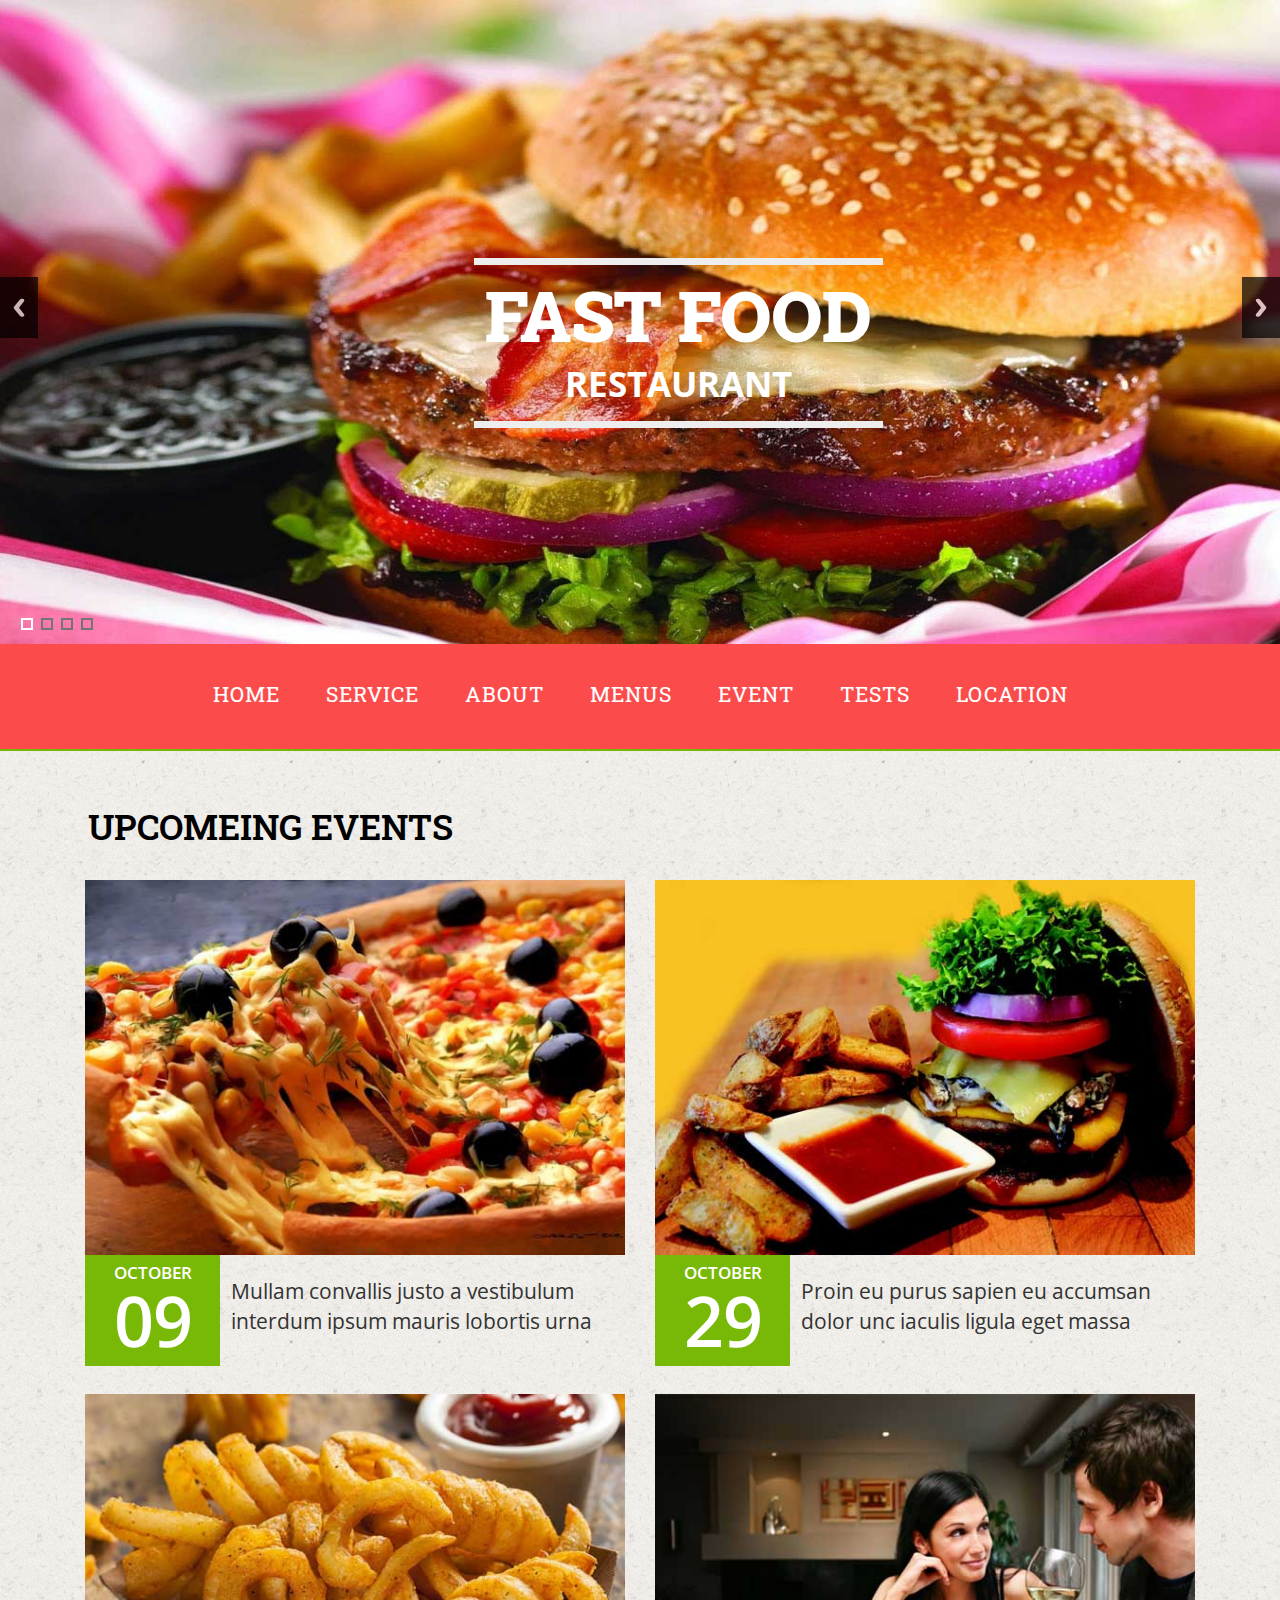
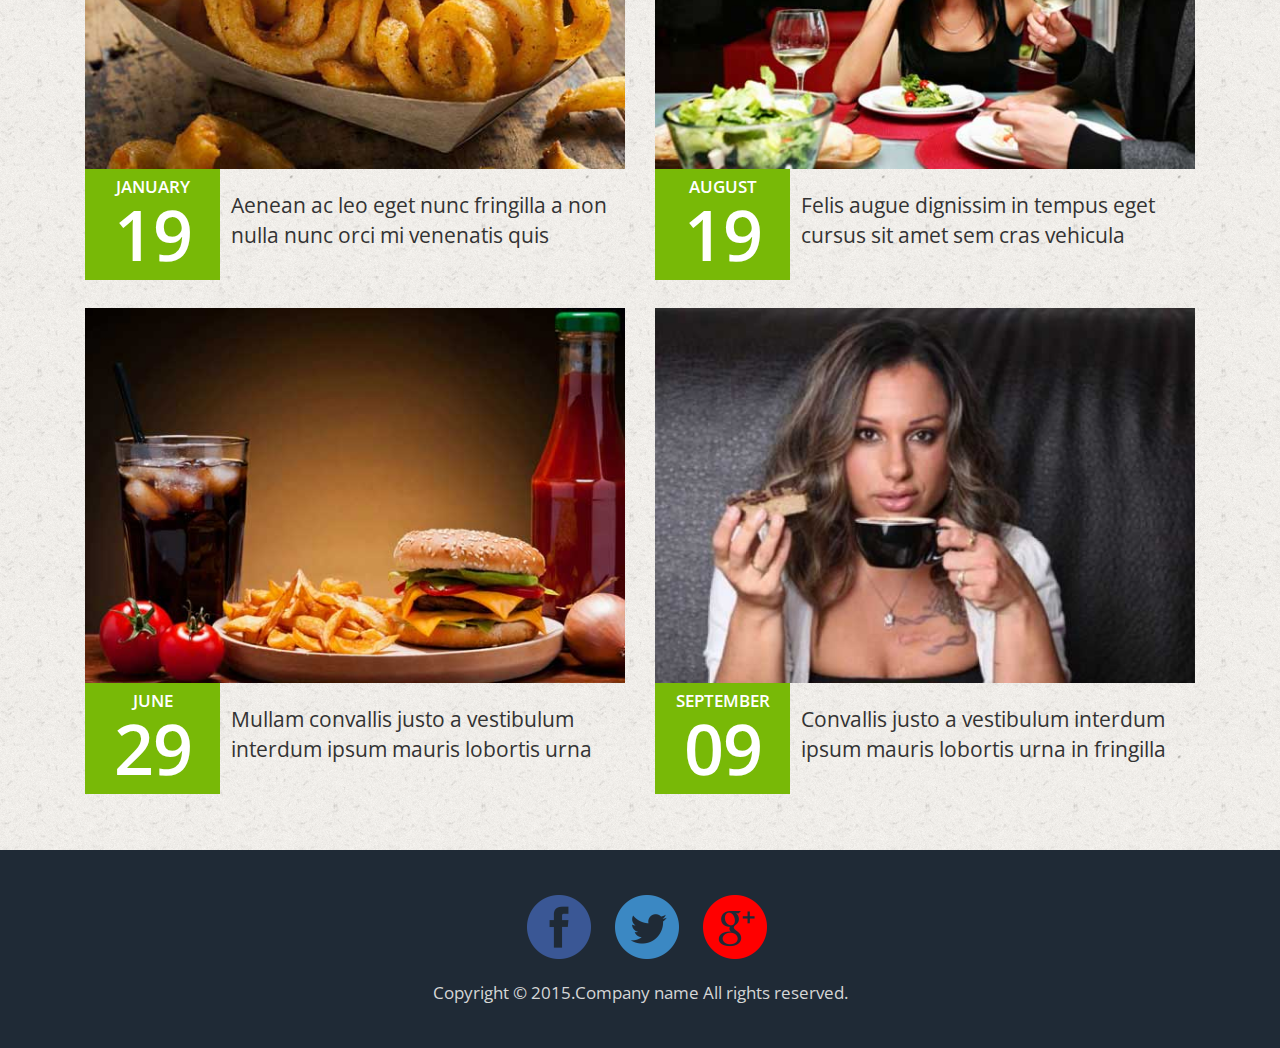
<file: 作业素材/event.html>
<!DOCTYPE HTML>
<html>
<head>
<title>Event</title>
<link href="css/bootstrap.css" rel="stylesheet" type="text/css" media="all">
<link href="css/style.css" rel="stylesheet" type="text/css" media="all" />
<meta name="viewport" content="width=device-width, initial-scale=1">
<meta http-equiv="Content-Type" content="text/html; charset=utf-8" />
<meta name="keywords" content="Fastfood Responsive web template, Bootstrap Web Templates, Flat Web Templates, Andriod Compatible web template, 
Smartphone Compatible web template, free webdesigns for Nokia, Samsung, LG, SonyErricsson, Motorola web design" />
<script type="application/x-javascript"> addEventListener("load", function() { setTimeout(hideURLbar, 0); }, false); function hideURLbar(){ window.scrollTo(0,1); } </script>
<link href='http:///fonts.useso.com/css?family=Roboto+Slab' rel='stylesheet' type='text/css'>
<link href='http:///fonts.useso.com/css?family=Open+Sans:300italic,400italic,600italic,700italic,800italic,400,300,700,800' rel='stylesheet' type='text/css'><link href='http:///fonts.useso.com/css?family=Sigmar+One' rel='stylesheet' type='text/css'>
<script src="js/jquery-1.8.3.min.js"></script>
<script src="js/scripts.js" type="text/javascript"></script>
<!---- start-smoth-scrolling---->
<script type="text/javascript" src="js/move-top.js"></script>
<script type="text/javascript" src="js/easing.js"></script>
 <script type="text/javascript">
		jQuery(document).ready(function($) {
			$(".scroll").click(function(event){		
				event.preventDefault();
				$('html,body').animate({scrollTop:$(this.hash).offset().top},1200);
			});
		});
	</script>
<!---End-smoth-scrolling---->
<!------ Light Box ------>
    <link rel="stylesheet" href="css/swipebox.css">
    <script src="js/jquery.swipebox.min.js"></script> 
    <script type="text/javascript">
		jQuery(function($) {
			$(".swipebox").swipebox();
		});
	</script>
    <!------ Eng Light Box ------>	
    <script src="js/responsiveslides.min.js"></script>
    <script>
    $(function () {
      $("#slider").responsiveSlides({
      	auto: true,
      	nav: true,
      	speed: 500,
        namespace: "callbacks",
        pager: true,
      });
    });
  </script>
  <link rel="stylesheet" type="text/css" href="css/style4.css" />
<script type="text/javascript">
		// Don't use this code on your site
  		var _gaq = _gaq || [];
  		_gaq.push(['_setAccount', 'UA-7243260-2']);
 		_gaq.push(['_trackPageview']);

  		(function() {
    			var ga = document.createElement('script'); ga.type = 'text/javascript'; ga.async = true;
    			ga.src = ('https:' == document.location.protocol ? 'https://ssl' : 'http://www') + '.google-analytics.com/ga.js';
    			var s = document.getElementsByTagName('script')[0]; s.parentNode.insertBefore(ga, s);
  		})();
	</script>
	<!--Animation-->
<script src="js/wow.min.js"></script>
<link href="css/animate.css" rel='stylesheet' type='text/css' />
<script>
	new WOW().init();
</script>
<!---/End-Animation---->

	</head>
<body>
	<div class="header-banner head-top" id="head">
		  <div class="slider">
	    <div class="callbacks_container">
	      <ul class="rslides" id="slider">
	        <li>
	          <img src="images/1.jpg" alt="">
	          <div class="caption wow bounceIn animated" data-wow-delay="0.4s" style="visibility: visible; -webkit-animation-delay: 0.4s;">
	          	<div class="logo">
	          		<a href="index.html">fast food</a>
	          		</div>
	          	<h3>Restaurant</h3>
	          </div>
	        </li>
	        <li>
	          <img src="images/2.jpg" alt="">
	        	 <div class="caption wow bounceIn animated" data-wow-delay="0.4s" style="visibility: visible; -webkit-animation-delay: 0.4s;">
	        	 	<div class="logo">
	          		<a href="index.html">fast food</a>
	          		</div>
	        	 <h3>Restaurant</h3>
				 </div>
	        </li>
	        <li>
	          <img src="images/3.jpg" alt="">
	          <div class="caption wow bounceIn animated" data-wow-delay="0.4s" style="visibility: visible; -webkit-animation-delay: 0.4s;">
	          	<div class="logo">
	          		<a href="index.html-">fast food</a>
	          		</div>
	          	<h3>Restaurant</h3>
	          	</div>
	        </li>
	        <li>
	          <img src="images/4.jpg" alt="">
	          <div class="caption">
	          	<div class="logo">
	          		<a href="index.html-">fast food</a>
	          		</div>
	          	<h3>Restaurant</h3>
	          	</div>
	        </li>
	      </ul>
	  </div>
  </div>
	<div class="header-bottom">
			<div class="fixed-header">
			<div class="container">
				<div class="top-menu">
					<span class="menu"><img src="images/nav.png" alt=""/> </span>
					<ul>
						<nav class="cl-effect-5">

					 <li><a href="index.html"><span data-hover="Home">home</span></a></li>
					 <li><a  href="index.html"><span data-hover="service">service</span></a></li>
					 <li><a  href="index.html"><span data-hover="about">about</span></a></li>
					 <li><a href="menu.html"><span data-hover="menus">menus</span></a></li>
					 <li><a href="event.html"><span data-hover="event">event</span></a></li>
					 <li><a href="index.html"><span data-hover="tests">tests</span></a></li>
					 <li><a  href="index.html"><span data-hover="location">location</span></a></li>
					 </nav>
				 </ul>
				 <!-- script for menu -->
					<!--script-nav-->
		 <script>
		 $("span.menu").click(function(){
		 $(".top-menu ul").slideToggle("slow" , function(){
		 });
		 });
		 </script>

					<!-- //script for menu -->

						<!-- script-for sticky-nav -->
						<script>
		$(document).ready(function() {
			 var navoffeset=$(".header-bottom").offset().top;
			 $(window).scroll(function(){
				var scrollpos=$(window).scrollTop(); 
				if(scrollpos >=navoffeset){
					$(".header-bottom").addClass("fixed");
				}else{
					$(".header-bottom").removeClass("fixed");
				}
			 });
			 
		});
		</script>
					<!-- //script-for sticky-nav -->		
			 </div>

				</div>
			</div>
		</div>
		<div class="content">
	<div class="event-section1">
					<div class="container">
						<h3>upcomeing events</h3>
						<div class="event-grids">
							<div class="col-md-6 eventleft-grid even  wow bounceInRight animated" data-wow-delay="0.4s" style="visibility: visible; -webkit-animation-delay: 0.4s;">
								<div class="event-grid1">
								<img src="images/img5.jpg" class="img-responsive wal" alt="" />
								<div class="event-inform">
								<div class="event-info2">
									<h4>October</h4>
									<h5>09</h5>
									</div>
									<div class="event-info3">
										<p>Mullam convallis justo a vestibulum interdum ipsum mauris lobortis urna</p>
										</div>
								<div class="clearfix"></div>
										</div>
								</div>
								<div class="event-grid2">
								<img src="images/img6.jpg" class="img-responsive" alt="" />
								<div class="event-inform">
								<div class="event-info2">
									<h4>January</h4>
									<h5>19</h5>
									</div>
									<div class="event-info3">
										<p>Aenean ac leo eget nunc fringilla a non nulla nunc orci mi venenatis quis</p>
										</div>
								<div class="clearfix"></div>
										</div>
								</div>
								<div class="event-grid3">
								<img src="images/img7.jpg" class="img-responsive " alt="" />
								<div class="event-inform">
								<div class="event-info2">
								 <h4>june</h4>
									<h5>29</h5>
								</div>
								 <div class="event-info3">
									<p>Mullam convallis justo a vestibulum interdum ipsum mauris lobortis urna</p>
									</div>
								<div class="clearfix"></div>
										</div>
								</div>
								</div>
								<div class="col-md-6 eventright-grid  wow bounceInLeft animated" data-wow-delay="0.4s" style="visibility: visible; -webkit-animation-delay: 0.4s;">
								<div class="event-grid1">
								<img src="images/img8.jpg" class="img-responsive" alt="" />
								<div class="event-inform">
								<div class="event-info2">
									<h4>October</h4>
									<h5>29</h5>
									</div>
									<div class="event-info3">
										<p>Proin eu purus sapien eu accumsan dolor unc iaculis ligula eget massa </p>
										</div>
								<div class="clearfix"></div>
										</div>
								</div>
								<div class="event-grid2">
								<img src="images/img9.jpg" class="img-responsive" alt="" />
								<div class="event-inform">
								<div class="event-info2">
									<h4>august</h4>
									<h5>19</h5>
									</div>
									<div class="event-info3">
										<p>Felis augue dignissim in tempus eget cursus sit amet sem cras vehicula</p>
										</div>
								<div class="clearfix"></div>
										</div>
								</div>
								<div class="event-grid3">
								<img src="images/img10.jpg" class="img-responsive" alt="" />
								<div class="event-inform">
								<div class="event-info2">
									<h4>september</h4>
									<h5>09</h5>
									</div>
									<div class="event-info3">
										<p>Convallis justo a vestibulum interdum ipsum mauris lobortis urna in fringilla </p>
										</div>
								<div class="clearfix"></div>
										</div>
								</div>
								</div>
								<div class="clearfix"></div>
							</div>
						</div>
					</div>
					
			</div>
			<div class="footer-section">
				<div class="container">
					<div class="footer-top">
								<div class="social-icons">
										<a href="#"><i class="icon4"></i></a>
										<a href="#"><i class="icon5"></i></a>
										<a href="#"><i class="icon6"></i></a>
									</div>
								</div>
							<div class="footer-bottom">
						<p>Copyright &copy; 2015.Company name All rights reserved.</p>
						</div>
						<script type="text/javascript">
						$(document).ready(function() {
							/*
							var defaults = {
					  			containerID: 'toTop', // fading element id
								containerHoverID: 'toTopHover', // fading element hover id
								scrollSpeed: 1200,
								easingType: 'linear' 
					 		};
							*/
							
							$().UItoTop({ easingType: 'easeOutQuart' });
							
						});
					</script>
				<a class="scroll" href="#head" id="toTop" style="display: block;"> <span id="toTopHover" style="opacity: 1;"> </span></a>


					</div>
				</div>
</body>
</html>
</file>
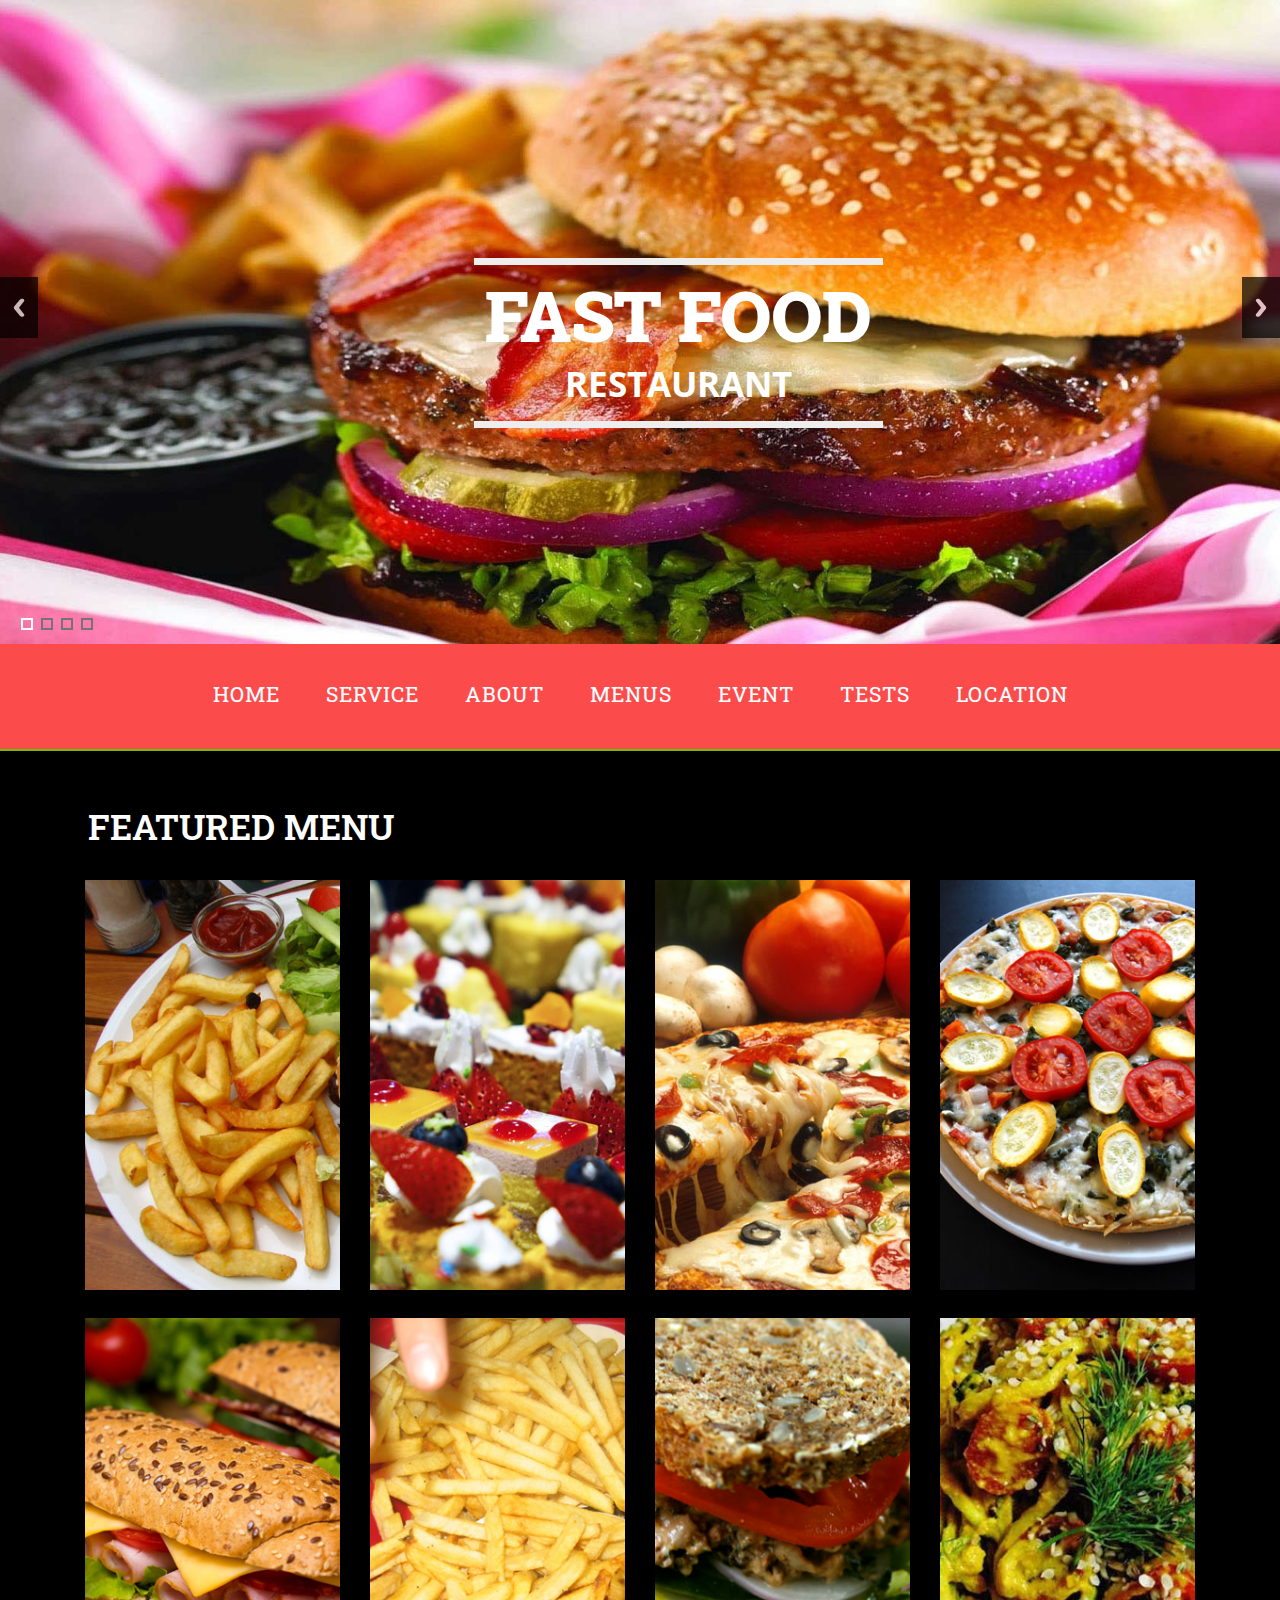
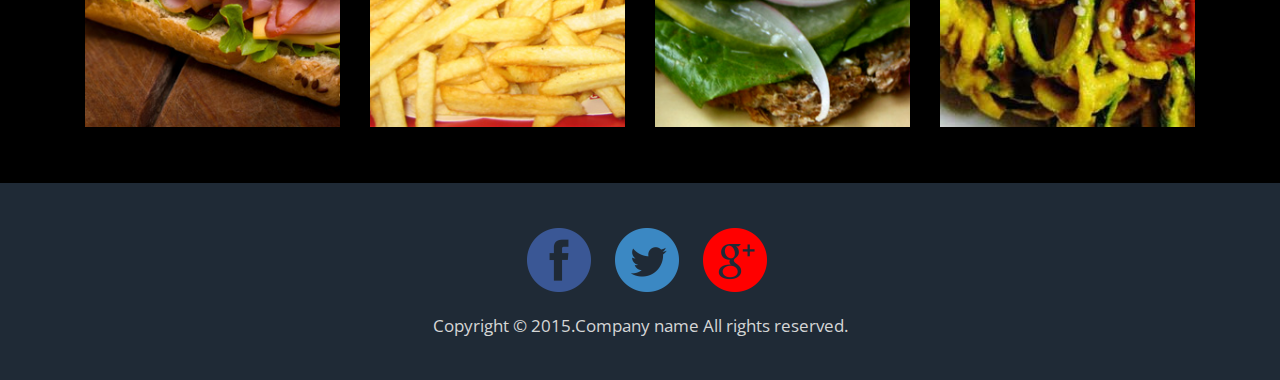
<file: 作业素材/menu.html>
<!DOCTYPE HTML>
<html>
<head>
<title>Menu</title>
<link href="css/bootstrap.css" rel="stylesheet" type="text/css" media="all">
<link href="css/style.css" rel="stylesheet" type="text/css" media="all" />
<meta name="viewport" content="width=device-width, initial-scale=1">
<meta http-equiv="Content-Type" content="text/html; charset=utf-8" />
<meta name="keywords" content="Fastfood Responsive web template, Bootstrap Web Templates, Flat Web Templates, Andriod Compatible web template, 
Smartphone Compatible web template, free webdesigns for Nokia, Samsung, LG, SonyErricsson, Motorola web design" />
<script type="application/x-javascript"> addEventListener("load", function() { setTimeout(hideURLbar, 0); }, false); function hideURLbar(){ window.scrollTo(0,1); } </script>
<link href='http:///fonts.useso.com/css?family=Roboto+Slab' rel='stylesheet' type='text/css'>
<link href='http:///fonts.useso.com/css?family=Open+Sans:300italic,400italic,600italic,700italic,800italic,400,300,700,800' rel='stylesheet' type='text/css'><link href='http:///fonts.useso.com/css?family=Sigmar+One' rel='stylesheet' type='text/css'>
<script src="js/jquery-1.8.3.min.js"></script>
<script src="js/scripts.js" type="text/javascript"></script>
<!---- start-smoth-scrolling---->
<script type="text/javascript" src="js/move-top.js"></script>
<script type="text/javascript" src="js/easing.js"></script>
 <script type="text/javascript">
		jQuery(document).ready(function($) {
			$(".scroll").click(function(event){		
				event.preventDefault();
				$('html,body').animate({scrollTop:$(this.hash).offset().top},1200);
			});
		});
	</script>
<!---End-smoth-scrolling---->
<!------ Light Box ------>
    <link rel="stylesheet" href="css/swipebox.css">
    <script src="js/jquery.swipebox.min.js"></script> 
    <script type="text/javascript">
		jQuery(function($) {
			$(".swipebox").swipebox();
		});
	</script>
    <!------ Eng Light Box ------>	
    <script src="js/responsiveslides.min.js"></script>
    <script>
    $(function () {
      $("#slider").responsiveSlides({
      	auto: true,
      	nav: true,
      	speed: 500,
        namespace: "callbacks",
        pager: true,
      });
    });
  </script>
  <link rel="stylesheet" type="text/css" href="css/style4.css" />
<script type="text/javascript">
		// Don't use this code on your site
  		var _gaq = _gaq || [];
  		_gaq.push(['_setAccount', 'UA-7243260-2']);
 		_gaq.push(['_trackPageview']);

  		(function() {
    			var ga = document.createElement('script'); ga.type = 'text/javascript'; ga.async = true;
    			ga.src = ('https:' == document.location.protocol ? 'https://ssl' : 'http://www') + '.google-analytics.com/ga.js';
    			var s = document.getElementsByTagName('script')[0]; s.parentNode.insertBefore(ga, s);
  		})();
	</script>
	<!--Animation-->
<script src="js/wow.min.js"></script>
<link href="css/animate.css" rel='stylesheet' type='text/css' />
<script>
	new WOW().init();
</script>
<!---/End-Animation---->

	</head>
<body>
	<div class="header-banner head-top" id="head">
		  <div class="slider">
	    <div class="callbacks_container">
	      <ul class="rslides" id="slider">
	        <li>
	          <img src="images/1.jpg" alt="">
	          <div class="caption wow bounceIn animated" data-wow-delay="0.4s" style="visibility: visible; -webkit-animation-delay: 0.4s;">
	          	<div class="logo">
	          		<a href="index.html">fast food</a>
	          		</div>
	          	<h3>Restaurant</h3>
	          </div>
	        </li>
	        <li>
	          <img src="images/2.jpg" alt="">
	        	 <div class="caption wow bounceIn animated" data-wow-delay="0.4s" style="visibility: visible; -webkit-animation-delay: 0.4s;">
	        	 	<div class="logo">
	          		<a href="index.html">fast food</a>
	          		</div>
	        	 <h3>Restaurant</h3>
	          	</p>
	        </li>
	        <li>
	          <img src="images/3.jpg" alt="">
	          <div class="caption wow bounceIn animated" data-wow-delay="0.4s" style="visibility: visible; -webkit-animation-delay: 0.4s;">
	          	<div class="logo">
	          		<a href="index.html-">fast food</a>
	          		</div>
	          	<h3>Restaurant</h3>
	          	</div>
	        </li>
	        <li>
	          <img src="images/4.jpg" alt="">
	          <div class="caption">
	          	<div class="logo">
	          		<a href="index.html-">fast food</a>
	          		</div>
	          	<h3>Restaurant</h3>
	          	</div>
	        </li>
	      </ul>
	  </div>
  </div>
	<div class="header-bottom">
			<div class="fixed-header">
			<div class="container">
				<div class="top-menu">
					<span class="menu"><img src="images/nav.png" alt=""/> </span>
					<ul>
						<nav class="cl-effect-5">

					 <li><a href="index.html"><span data-hover="Home">home</span></a></li>
					 <li><a  href="index.html"><span data-hover="service">service</span></a></li>
					 <li><a  href="index.html"><span data-hover="about">about</span></a></li>
					 <li><a href="menu.html"><span data-hover="menus">menus</span></a></li>
					 <li><a  href="event.html"><span data-hover="event">event</span></a></li>
					 <li><a  href="index.html"><span data-hover="tests">tests</span></a></li>
					 <li><a  href="index.html"><span data-hover="location">location</span></a></li>
					 </nav>
				 </ul>
				 <!-- script for menu -->
					<!--script-nav-->
		 <script>
		 $("span.menu").click(function(){
		 $(".top-menu ul").slideToggle("slow" , function(){
		 });
		 });
		 </script>

					<!-- //script for menu -->

						<!-- script-for sticky-nav -->
						<script>
		$(document).ready(function() {
			 var navoffeset=$(".header-bottom").offset().top;
			 $(window).scroll(function(){
				var scrollpos=$(window).scrollTop(); 
				if(scrollpos >=navoffeset){
					$(".header-bottom").addClass("fixed");
				}else{
					$(".header-bottom").removeClass("fixed");
				}
			 });
			 
		});
		</script>
					<!-- //script-for sticky-nav -->		
			 </div>

				</div>
			</div>
		</div>
		<div class="content">
		
			
				<div class="menu-section1">
					<div class="container">
						<h3> featured menu</h3>
						<div class="menu-grids wow bounceIn animated" data-wow-delay="0.4s" style="visibility: visible; -webkit-animation-delay: 0.4s;">
							<div class="top-menu">
							<div class="col-md-3 menu-grid">
								<img src="images/p4.jpg" class="img-responsive" alt="" />
								<div class="menu-info">
									<h4>$04.<sup>99</sup></h4>
									<h5>CUM SOCIIS NATOQUE .</h5>
									</div>
								</div>
								<div class="col-md-3 menu-grid">
								<img src="images/p5.jpg" class="img-responsive" alt="" />
								<div class="menu-info">
									<h4>$05.<sup>99</sup></h4>
									<h5>Lorem ipsum dolo .</h5>
									</div>
								</div>
								<div class="col-md-3 menu-grid menu1 ">
								<img src="images/p6.jpg" class="img-responsive" alt="" />
								<div class="menu-info">
									<h4>$06.<sup>99</sup></h4>
									<h5>CUM SOCIIS NATOQUE .</h5>
									</div>
								</div>
								<div class="col-md-3 menu-grid menu1 ">
								<img src="images/p7.jpg" class="img-responsive" alt="" />
								<div class="menu-info">
									<h4>$07.<sup>99</sup></h4>
									<h5>Lorem ipsum dolo .</h5>
									</div>
								</div>
								<div class="clearfix"></div>
								</div>
								<div class="bottom-menu">
							<div class="col-md-3 menu-grid">
								<img src="images/img1.jpg" class="img-responsive" alt="" />
								<div class="menu-info">
									<h4>$04.<sup>99</sup></h4>
									<h5>CUM SOCIIS NATOQUE .</h5>
									</div>
								</div>
								<div class="col-md-3 menu-grid">
								<img src="images/img2.jpg" class="img-responsive" alt="" />
								<div class="menu-info">
									<h4>$09.<sup>99</sup></h4>
									<h5>Lorem ipsum dolo .</h5>
									</div>
								</div>
								<div class="col-md-3 menu-grid menu1 ">
								<img src="images/img3.jpg" class="img-responsive" alt="" />
								<div class="menu-info">
									<h4>$19.<sup>99</sup></h4>
									<h5>CUM SOCIIS NATOQUE .</h5>
									</div>
								</div>
								<div class="col-md-3 menu-grid menu1 ">
								<img src="images/img4.jpg" class="img-responsive" alt="" />
								<div class="menu-info">
									<h4>$29.<sup>99</sup></h4>
									<h5>Lorem ipsum dolo .</h5>
									</div>
								</div>
								<div class="clearfix"></div>
								</div>
								<div class="clearfix"></div>
							</div>
						</div>
					</div>
					
			</div>
			<div class="footer-section">
				<div class="container">
					<div class="footer-top">
								<div class="social-icons">
										<a href="#"><i class="icon4"></i></a>
										<a href="#"><i class="icon5"></i></a>
										<a href="#"><i class="icon6"></i></a>
									</div>
								</div>
							<div class="footer-bottom">
						<p>Copyright &copy; 2015.Company name All rights reserved.</p>
						</div>
						<script type="text/javascript">
						$(document).ready(function() {
							/*
							var defaults = {
					  			containerID: 'toTop', // fading element id
								containerHoverID: 'toTopHover', // fading element hover id
								scrollSpeed: 1200,
								easingType: 'linear' 
					 		};
							*/
							
							$().UItoTop({ easingType: 'easeOutQuart' });
							
						});
					</script>
				<a class="scroll" href="#head" id="toTop" style="display: block;"> <span id="toTopHover" style="opacity: 1;"> </span></a>


					</div>
				</div>
</body>
</html>
</file>
<file: css/index.css>
body{
    font-size: 25%;
    overflow-x: hidden;
}
.carousel-fade .carousel-inner .item{
    opacity:0;
    transition:opacity ;
}
.carousel-fade .carousel-inner .active{
    opacity: 1;
}
.carousel-fade .carousel-inner .active.left,.carousel-fade .carousel-inner .active.right{
    left: 0;
    opacity: 0;
}
.carousel-fade .carousel-inner .next.left,
.carousel-fade .carousel-inner .prev.right {
    opacity: 1;
}
.wz{
    position: absolute;
    width: 30vw;
    height: 12vmax;
    top:0;
    bottom:0;
    left:0;
    right:0;
    border-top:7px solid #eee;
    border-bottom: 7px solid #eee;
    margin: auto;
    padding-top: -10px;
}
.carousel-inner .item:nth-of-type(1) .wz{
    animation: my 1s;
    animation-iteration-count:1;
}
@keyframes my {
    0%{
        transform: scale(0);
    }
    70%{
        transform: scale(1);
    }
    90%{
        transform: scale(0.8);
    }
    100%{
        transform: scale(1);
    }
}
.wz h2{
    font-size: 4vw;
    font-weight: 900;
    color: #fff;
    font-family:"微软雅黑";
    margin:auto;
}
.wz p{
    font-weight: 700;
    color: #fff;
    font-size: 2vw;
    margin-bottom: 5em;
}
.carousel .zfxs{
    position: absolute;
    left: 60px;
}
.carousel-indicators .zfx{
    width: 12px;
    height: 12px;
    border: 2px solid #747474;
    border-radius: 0;
}
.carousel .left-an,.carousel .right-an{
    margin-top: 20%;
    width: 38px;
    height: 61px;
    background: rgba(0,0,0,0.5);
}
.carousel .left-an span{
    margin-top: -15px;
    margin-left: -12px;
    font-size: 1.3em;
}
.carousel .right-an span{
    margin-top: -15px;
    margin-right: -15px;
    font-size: 1.3em;
}
.fixed{
    height: 50px;
    background: #fb4b4b;
    text-align: center;
}
#daoh{
    margin-bottom: 0;
}
.fixed .ct{
    background: #fb4b4b;
    border-bottom: 2px solid #78b907;
}
.fixed .ct .navbar-header .collapsed{
    border: 0;
    color: #fff;
}
.fixed .ct .navbar-header .collapsed .icon-bar{
    background: #fff;
    height: 4px;
}
.fixed .ct .navbar-header .collapsed:hover{
    background: none;
    border: 0;
}
.fixed .ct ul{
    padding:2.6em 0;
    margin-left: 16%;
    position: relative;
    z-index: 1;
}
.navbar-nav{
    overflow-y: hidden;
}
.fixed .ct ul li{
    height: 45px;
    overflow: hidden;
}
.fixed .ct ul li a{
    color: #fff;
    font-size: 18px;
    margin-left: 1em;
    top:0;
    transition: top 0.15s linear,color 0.25s linear;
}
.fixed .ct ul li a:hover{
    background: none;
    text-decoration: none;
    cursor: pointer;
    color: #323232;
    top:-75%;
}
.fixed .ct ul li a:before{
    content: attr(data);
    position: absolute;
    top:100%;
    font-weight: 700;
}
.section{
    text-align: center;
    padding: 4em 0;
    background: #f2f0ec url("../images/pattern.png") repeat;
}
.section h2{
    font-size: 2.8vw;
    width: 50%;
    margin: 2em auto 0;
    color: #666;
    line-height: 1.5em;
    font-weight: 200;
}
.section p{
    font-size: 1.5vw;
    width: 70%;
    line-height: 1.8em;
    color: #fb4b4b;
    margin:0 auto 2.5em;
    font-weight:500;
}
.section .button{
    font-size: 1.5vw;
    text-transform: uppercase;
    padding: 0.5em 1.5em;
    text-decoration: none;
    background: #fb4b4b;
    color: #fff;
    border: none;
    transition: all 0.4s linear;
}
.section .button:hover{
    background: #78b907;
    cursor: pointer;
}
.vido{
    width: 100%;
    height: 500px;
    background: #ccc;
}
video{
    width: 100%;
    height: 100%;
}
.about{
    width: 100%;
    background: url("../images/pattern.png") repeat;
   padding: 4em 0;
}
.about .container h3{
    font-size: 2.5vw;
    font-weight: 600;
    margin: 0 0 1em 0.5em;
    color: #666;
}
.about .container a{
    padding: 2.5%;
    border-radius: 5%;
}
.about .container a:hover{
    border: 1px solid white;
}
.about .container img{
    width: 100%;
    border-radius: 5%;
    position: relative;
    z-index: 1;
}
.img-ct{
    background:#333333;
    opacity: 0;
    position: absolute;
    top:2.5%;
    left:6%;
    width: 88%;
    height: 90%;
    text-align: center;
    border-radius: 5%;
}
.img-ct h2{
    width: 80%;
    margin-left: 1.2em;
   color: #78b907;
    padding-bottom: 0.5em;
    border-bottom: 1px solid #fa4b4b;
}
.img-ct p{
    color: #fff;
    font-style: italic;
    font-size: 1.6vw;
    position: relative;
    padding: 15px 20px 15px;
}
.aboutimg{
    transform: scale(1);
    opacity: 1;
    transition: all 0.3s linear;
}
.img-ct{
    opacity: 0;
    transform: scale(0) rotate(180deg);
    transition: all 0.6s linear;
}
.imgCt:hover .aboutimg{
     transform: scale(0.5);
     opacity: 0;
}
.imgCt:hover .img-ct{
    transform: scale(1) rotate(360deg);
    opacity: 1;
}
.about .about-group{
   position: relative;
    left:-120%;
}
.atimg{
    animation: imggroup 1s forwards;
    animation-iteration-count:1;
}
@keyframes imggroup {
    0%{left:-120%}
    70%{left:0}
    90%{left:-5%}
    100%{left:0}
}
.menu{
    width: 100%;
    padding: 4em 0;
    background: #1f2a36;
}
.menu h3{
    font-size: 2.5vw;
    color: #fff;
    font-weight: 600;
    margin: 0 0 1em 0.5em;
}
.menu-info{
    position: absolute;
    width: 90%;
    top:71%;
    left:15px;
    display: none;
    background: rgba(0,0,0,0.5);
}
.menu-info h4{
    font-size: 2.5vw;
    text-align: right;
    color: #78b907;
    padding: 0.5em 1em 0;
    font-weight: 600;
}
.menu-info h5{
    font-size: 1.5vw;
    color: #fff;
    padding: 1em 0.3em;
}
.menu-img .col-md-3:hover .menu-info{
    display: block;
}
.menu-img .col-sm-12{
    margin-top: 7px;
}
.menu-img{
    transform: scale(0);
    transition: all 0.5s linear;
}
.menu-imgs{
    transform: scale(1);
    transform-origin:40%;
}
.events{
    width: 100%;
    padding: 4em 0;
    background: url("../images/banner1.jpg") no-repeat;
    background-size: cover;
    min-height: 500px;
    overflow: hidden;
}
.events h3{
    font-size: 2.5vw;
    color: #fff;
    font-weight: 600;
    margin: 0 0 1em 0.5em;
}
.events-ct{
    position: relative;
    right: -120%;
}
.events-cts{
    animation:event 0.5s forwards;
}
@keyframes event {
    0%{right: -120%}
    70%{right:0}
    90%{right:-5%}
    100%{right: 0}
}
.events-ct .icon{
    float: left;
    width: 28%;
    margin-right: 1%;
    border:1px solid #fb4b4b;
    padding: 2em 3em;
    background: #fb4b4b;
    border-radius:50%;
}
.events-ct .icon:hover{
    background: #77b806;
    border:1px solid #77b806;
}
.events-info{
    float: left;
    width: 71%;
    margin-top: 1em;
}
.events-info h4{
    font-size: 1.5vw;
    color: #fff;
    font-weight: 600;
    margin-bottom: 0.5em;
}
.events-info p{
    font-size: 1.1vw;
    color: #fff;
}
.btns{
    text-align: center;
    margin-top: 5em;
}
.btns a{
    font-size: 1.5em;
    padding: 0.6em 1.5em;
    text-decoration: none;
    background: #fb4b4b;
    color: #fff;
    border: none;
    text-align: center;
    transition: all 0.4s linear;
}
.btns a:hover{
    color: white;
    text-decoration: none;
    background: #78b907;
}
.test{
    width: 100%;
    padding: 4em 0;
    background: #fb4b4b;
}
.test h3{
    font-size: 2.5vw;
    color: #fff;
    font-weight: 600;
    margin: 0 0 1em 0.5em;
}
.test-group img{
    border-radius: 2px;
}
.test-ov{
    position: relative;
    overflow: hidden;
}
.test-ov:hover .text-info{
    margin-top: 0;
}
.text-info{
    width: 93%;
    height: 110%;
    position: absolute;
    top:-2px;
    left:16px;
    margin-top: -435px;
    border-radius: 2px;
    background: rgba(0,0,0,0.75);
    box-shadow: inset 0 0 5px 2px rgba(255,255,255,0.75);
    transition: all 0.4s linear;
}
.text-info p{
    padding-top: 3em;
    font-size: 1.5vw;
    color: #fff;
    text-align: center;
}
.text-info h4{
    font-size: 3vw;
    text-align: center;
    padding-top: 1em;
    color: #78b907;
    font-weight: 600;
}
.test-rg{
    margin-top: 4em;
}
.test-rg h4{
    font-size: 2vw;
    color: #fff;
    margin-bottom: 0.5em;
    font-weight: 600;
}
.test-rg p{
    width: 100%;
    overflow:hidden;
    font-size: 1.2vw;
    color: #fff;
}
@media(max-width:768px) {
    .test-rg{
        margin-top: 1em;
        height: 79.64px;
        overflow: hidden;
    }
    .contact .contact-group .col-md-4{
        padding:0 1em 1em;
    }
    .contact{
        height: 359px!important;
        padding: 2em 0!important;
    }
    .contact input[type="button"]{
        margin-top: 2em;
    }
}
.test-1{
   position: relative;
    right: -120%;
}
.test1{
    animation: test1 0.8s forwards;
}
@keyframes test1 {
    0%{right: -120%}
    70%{right:0}
    90%{right:-5%}
    100%{right: 0}
}
.test-2{
     position: relative;
     left:-120%;
 }
.test2{
    animation: test2 0.8s forwards;
}
@keyframes test2 {
    0%{left: -120%}
    70%{left:0}
    90%{left:-5%}
    100%{left: 0}
}
.test-3{
    position: relative;
    right: -120%;
}
.test3{
    animation: test1 0.8s forwards;
}
@keyframes test3 {
    0%{right: -120%}
    70%{right:0}
    90%{right:-5%}
    100%{right: 0}
}
.map{
    width: 100%;
}
.map iframe{
    width: 100%;
    height: 500px;
}
.contact{
    padding: 4em;
    width: 100%;
    background: url("../images/banner2.jpg") no-repeat;
    background-size: cover;
    height: 372px;
}
.contact h3{
    font-size: 2.5vw;
    color: #fff;
    font-weight: 600;
    margin: 0 0 1em 0.5em;
}
.contact .col-md-4{
    padding-bottom: 4em;
}
.contact input{
    width: 100%;
    border:none;
    border-bottom: 1px solid #d5d6d7;
    background: none;
    outline: none;
    color: #d5d6d7;
    font-size: 1.6vw;
    padding: 10px 0;
}
.contact input::placeholder{
    color: #d5d6d7;
}
.contact input[type="button"]{
    color: #fb4b4b;
    background: none;
    border:1px solid #fb4b4b;
    outline: none;
    padding:1em 1em;
    width: auto;
   margin-left: 6em;
    transition: all 0.3s linear;
}
.tijiao:hover{
    border: 1px solid #d4d5d6!important;
    color: #d4d5d6!important;
}
.footer{
    width: 100%;
    height: 217px;
    padding: 3em 0;
    text-align: center;
    background: #1f2a36;
}
.footer-top{
    height: 75px;
}
.footer .footer-top i{
    width: 70px;
    height: 70px;
    border-radius: 50%;
    display: inline-block;
    margin-left: 1%;
    background: url("../images/img-sprite.png") no-repeat;
}
.footer .footer-top .icon2{
    background-position: 16% 0;
}
.footer .footer-top .icon3{
    background-position: 32% 0;
}
.footer p{
    font-size: 1.5vw;
    color:#d5d6d7;
}
.fanhui{
    width:48px;
    height: 48px;
    background: url("../images/up-arrow.png") no-repeat center top;
    background-size: 100% 100%;
    position: fixed;
    right: 5px;
    bottom: 5px;
    cursor: pointer;
}
</file>
<file: css/event.css>
*{
    margin: 0;
    padding: 0;
}
@font-face {
    font-family: myfont;
    src: url("../font/iconfont.woff");
}
body{
    font-size: 25%;
    overflow-x: hidden;
}
.carousel-fade .carousel-inner .item{
    opacity:0;
    transition:opacity ;
}
.carousel-fade .carousel-inner .active{
    opacity: 1;
}
.carousel-fade .carousel-inner .active.left,.carousel-fade .carousel-inner .active.right{
    left: 0;
    opacity: 0;
}
.carousel-fade .carousel-inner .next.left,
.carousel-fade .carousel-inner .prev.right {
    opacity: 1;
}
.wz{
    position: absolute;
    width: 30vw;
    height: 12vmax;
    top:0;
    bottom:0;
    left:0;
    right:0;
    border-top:7px solid #eee;
    border-bottom: 7px solid #eee;
    margin: auto;
    padding-top: -10px;
}
.carousel-inner .item:nth-of-type(1) .wz{
    animation: my 1s;
    animation-iteration-count:1;
}
@keyframes my {
    0%{
        transform: scale(0);
    }
    70%{
        transform: scale(1);
    }
    90%{
        transform: scale(0.8);
    }
    100%{
        transform: scale(1);
    }
}
.wz h2{
    font-size: 4vw;
    font-weight: 900;
    color: #fff;
    font-family:"微软雅黑";
    margin:auto;
}
.wz p{
    font-weight: 700;
    color: #fff;
    font-size: 2vw;
    margin-bottom: 5em;
}
.carousel .zfxs{
    position: absolute;
    left: 60px;
}
.carousel-indicators .zfx{
    width: 12px;
    height: 12px;
    border: 2px solid #747474;
    border-radius: 0;
}
.carousel .left-an,.carousel .right-an{
    margin-top: 20%;
    width: 38px;
    height: 61px;
    background: rgba(0,0,0,0.5);
}
.carousel .left-an span{
    margin-top: -15px;
    margin-left: -12px;
    font-size: 1.3em;
}
.carousel .right-an span{
    margin-top: -15px;
    margin-right: -15px;
    font-size: 1.3em;
}
.fixed{
    height: 50px;
    background: #fb4b4b;
    text-align: center;
}
#daoh{
    margin-bottom: 0;
}
.fixed .ct{
    background: #fb4b4b;
    border-bottom: 2px solid #78b907;
}
.fixed .ct .navbar-header .collapsed{
    border: 0;
    color: #fff;
}
.fixed .ct .navbar-header .collapsed .icon-bar{
    background: #fff;
    height: 4px;
}
.fixed .ct .navbar-header .collapsed:hover{
    background: none;
    border: 0;
}
.fixed .ct ul{
    padding:2.6em 0;
    margin-left: 16%;
    position: relative;
    z-index: 1;
}
.navbar-nav{
    overflow-y: hidden;
}
.fixed .ct ul li{
    height: 45px;
    overflow: hidden;
}
.fixed .ct ul li a{
    color: #fff;
    font-size: 18px;
    margin-left: 1em;
    top:0;
    transition: top 0.15s linear,color 0.25s linear;
}
.fixed .ct ul li a:hover{
    background: none;
    text-decoration: none;
    cursor: pointer;
    color: #323232;
    top:-75%;
}
.fixed .ct ul li a:before{
    content: attr(data);
    position: absolute;
    top:100%;
    font-weight: 700;
}
/*section部分*/

section{
    margin-left: 90px;
    margin-top: 55px;
}
section h1{
    padding-left: 100px;
}
section ul>li{
    list-style: none;
    float: left;
    padding-left: 30px;
    margin-top: 30px;
}
section ul li .wz-time{
    width: auto;
    height: 110px;
    line-height: 110px;
    /*border: 1px solid red;*/
}
section ul li .time{
    position: relative;
    width: 135px;
    height: 110px;
    text-align: center;
    padding: 5px;
    color: white;
    background-color: #78b907;
}
section ul li .time:hover{
    background-color: #fa4b4b;
}
section ul li .time h2{
    position: absolute;
    top: 10px;
    left: 28px;
    font-size: 72px;
}
section ul li:nth-of-type(1) .wz-time span{
     position: absolute;
     line-height: 25px;
     bottom: -715px;
     font-size: 24px;
     left: 20%;
     z-index: 99;
 }
section ul li:nth-of-type(2) .wz-time span{
    position: absolute;
    line-height: 25px;
    bottom: -715px;
    font-size: 24px;
    right: 6%;
    z-index: 99;
}
section ul li:nth-of-type(3) .wz-time span{
    position: absolute;
    line-height: 25px;
    top: 1865px;
    font-size: 24px;
    left: 20%;
    z-index: 99;
}
section ul li:nth-of-type(4) .wz-time span{
    position: absolute;
    line-height: 25px;
    top: 1865px;
    font-size: 24px;
    right: 6%;
    z-index: 99;
}
section ul li:nth-of-type(5) .wz-time span{
    position: absolute;
    line-height: 25px;
    top: 2405px;
    font-size: 24px;
    left: 20%;
    z-index: 99;
}
section ul li:nth-of-type(6) .wz-time span{
    position: absolute;
    line-height: 25px;
    top: 2405px;
    font-size: 24px;
    right: 6%;
    z-index: 99;
}

/*底部*/
.footer{
    width: 100%;
    height: 217px;
    padding: 3em 0;
    text-align: center;
    background: #1f2a36;
    position: absolute;
    bottom: -2100px;
}
.footer-top{
    height: 75px;
}
.footer .footer-top i{
    width: 70px;
    height: 70px;
    border-radius: 50%;
    display: inline-block;
    margin-left: 1%;
    background: url("../images/img-sprite.png") no-repeat;
}
.footer .footer-top .icon2{
    background-position: 16% 0;
}
.footer .footer-top .icon3{
    background-position: 32% 0;
}
.footer p{
    font-size: 1.5vw;
    color:#d5d6d7;
}
</file>
<file: font/iconfont.css>
@font-face {font-family: "iconfont";
  src: url('iconfont.eot?t=1506146677519'); /* IE9*/
  src: url('iconfont.eot?t=1506146677519#iefix') format('embedded-opentype'), /* IE6-IE8 */
  url('[data-uri]') format('woff'),
  url('iconfont.ttf?t=1506146677519') format('truetype'), /* chrome, firefox, opera, Safari, Android, iOS 4.2+*/
  url('iconfont.svg?t=1506146677519#iconfont') format('svg'); /* iOS 4.1- */
}

.iconfont {
  font-family:"iconfont" !important;
  font-size:16px;
  font-style:normal;
  -webkit-font-smoothing: antialiased;
  -moz-osx-font-smoothing: grayscale;
}

.icon-chatlist:before { content: "\e601"; }

.icon-feed4:before { content: "\e605"; }

.icon-linkedin:before { content: "\e724"; }

.icon-less:before { content: "\e6a5"; }

.icon-twitter3:before { content: "\e8aa"; }

.icon-githubsquare:before { content: "\e6ef"; }

.icon-googleplus:before { content: "\e617"; }

.icon-google26:before { content: "\e6a4"; }

.icon-chat:before { content: "\e612"; }

.icon-socialgithuboutline:before { content: "\e874"; }

.icon-xiaosanjiao:before { content: "\e622"; }

.icon-wifi:before { content: "\e613"; }

.icon-twitter:before { content: "\e740"; }

.icon-twitter1:before { content: "\ec9c"; }

.icon-facebook:before { content: "\e649"; }

.icon-emailfilling:before { content: "\e72d"; }

.icon-yuanjiaojuxing1:before { content: "\e6b7"; }

.icon-androidvolumemute:before { content: "\e6b0"; }

.icon-googleplussymbol1:before { content: "\e69a"; }

.icon-sousuo:before { content: "\e651"; }

.icon-jiantou-zuo-copy:before { content: "\e602"; }

.icon-void:before { content: "\e608"; }

.icon-iconfonti2-copy:before { content: "\e600"; }

.icon-contact:before { content: "\e604"; }

.icon-xunlei:before { content: "\e614"; }

.icon-chat1:before { content: "\e610"; }

.icon-iconfontwifi:before { content: "\e61e"; }

.icon-twitter2:before { content: "\e711"; }

.icon-xiaosanjiao1:before { content: "\e66a"; }

.icon-xiaosanjiao2:before { content: "\e63f"; }

.icon-facebook1:before { content: "\e611"; }

.icon-xiaosanjiao3:before { content: "\e648"; }

.icon-googleplus1:before { content: "\e721"; }

.icon-twitter4:before { content: "\e615"; }

.icon-facebook2:before { content: "\e645"; }

.icon-xiaosanjiao4:before { content: "\e6f0"; }

.icon-xunleihuiyuanlogo:before { content: "\e606"; }

.icon-chat2:before { content: "\e626"; }

.icon-shenglvehao:before { content: "\e7f0"; }

.icon-huizhijuxing:before { content: "\e6ae"; }

.icon-pinterest:before { content: "\e8a6"; }

.icon-weibiaoti4:before { content: "\e616"; }

.icon-zuo:before { content: "\e624"; }

.icon-you:before { content: "\e625"; }

.icon-shang:before { content: "\e627"; }

.icon-xia:before { content: "\e628"; }

.icon-tubiao98:before { content: "\e65b"; }

.icon-youjian:before { content: "\e630"; }

.icon-xunleiyingyin:before { content: "\e609"; }

.icon-menu:before { content: "\e60d"; }

.icon-wifi1:before { content: "\e603"; }

.icon-xiangzuoxiaosanjiao:before { content: "\e629"; }

.icon-jiantou:before { content: "\e637"; }

.icon-shenglvehao1:before { content: "\e503"; }

.icon-google:before { content: "\e607"; }

.icon-xiaosanjiaozuo:before { content: "\e62f"; }

.icon-shijian:before { content: "\e6aa"; }

.icon-ellipsis:before { content: "\e655"; }

.icon-Facebook:before { content: "\e507"; }

.icon-menu1:before { content: "\e680"; }

.icon-google1:before { content: "\e68b"; }

.icon-juxing:before { content: "\e661"; }

.icon-googleplus2:before { content: "\e621"; }

.icon-jiantou1:before { content: "\e618"; }

.icon-google2:before { content: "\e501"; }

.icon-googleplus3:before { content: "\e61b"; }

.icon-pinterest1:before { content: "\e6f4"; }

.icon-pinterest2:before { content: "\e7d9"; }

.icon-add:before { content: "\e6df"; }

.icon-facebook3:before { content: "\e60a"; }

.icon-xihuan:before { content: "\e86f"; }

.icon-huidaodingbu:before { content: "\e88d"; }

.icon-shouqijiantouxiao:before { content: "\e892"; }

.icon-gouwu:before { content: "\e899"; }

.icon-gouwuche:before { content: "\e89a"; }

.icon-combined_shape:before { content: "\e619"; }

.icon-pin:before { content: "\e658"; }

.icon-jiantou2:before { content: "\e60e"; }

.icon-page-first:before { content: "\e557"; }

.icon-codepen:before { content: "\e7ee"; }

.icon-yuan-github:before { content: "\e641"; }

.icon-menu2:before { content: "\e60f"; }

.icon-sharearrow:before { content: "\e60b"; }

.icon-juxing1:before { content: "\e681"; }

.icon-ellipsis1:before { content: "\e634"; }

.icon-xiaosanjiao5:before { content: "\e61a"; }

.icon-xiaosanjiao6:before { content: "\e68c"; }

.icon-tian7_facebook:before { content: "\e502"; }

.icon-shezhi:before { content: "\e61d"; }

.icon-jiantou3:before { content: "\e64a"; }

.icon-fenxiang:before { content: "\e62a"; }

.icon-fanhui:before { content: "\e62b"; }

.icon-guanbi:before { content: "\e62c"; }

.icon-jiantoushang:before { content: "\e62d"; }

.icon-jiantouyou:before { content: "\e62e"; }

.icon-jiantouxia:before { content: "\e631"; }

.icon-saoyisao:before { content: "\e632"; }

.icon-wode:before { content: "\e633"; }

.icon-shouye:before { content: "\e635"; }

.icon-fenlei:before { content: "\e636"; }

.icon-zhiding:before { content: "\e638"; }

.icon-fanye:before { content: "\e61f"; }

.icon-xunleikuainiao:before { content: "\e885"; }

.icon-pageNext:before { content: "\e639"; }

.icon-google-plus-symbol-:before { content: "\e66e"; }
</file>
<file: 作业素材/css/style.css>
/*--
Author: W3layouts
Author URL: http://w3layouts.com
License: Creative Commons Attribution 3.0 Unported
License URL: http://creativecommons.org/licenses/by/3.0/
--*/
body a{
    transition:0.5s all;
	-webkit-transition:0.5s all;
	-moz-transition:0.5s all;
	-o-transition:0.5s all;
	-ms-transition:0.5s all;
}
input[type="button"]{
	transition:0.5s all;
	-webkit-transition:0.5s all;
	-moz-transition:0.5s all;
	-o-transition:0.5s all;
	-ms-transition:0.5s all;
}

h1,h2,h3,h4,h5,h6{
	padding:0 0;
	margin:0 0;
}
p{
	padding:0 0;
	margin:0 0;
}
ul{
	padding:0 0;
	margin:0 0;	
}
body{
	padding:0 0;
	margin:0 0; 
	font-family: 'Open Sans', sans-serif;}
.logo a {
  font-size: 5em;
  text-transform: uppercase;
  color: #fff;
  font-weight: 900;
  text-decoration: none;
  font-family: 'Roboto Slab', serif;

}
/*--- slider-css --*/
.slider {
	position: relative;
}
.rslides {
  position: relative;
  list-style: none;
  overflow: hidden;
  width: 100%;
  padding: 0;
  margin: 0;
  }
.rslides li {
  -webkit-backface-visibility: hidden;
  position: absolute;
  display: none;
  width: 100%;
  left: 0;
  top: 0;
  }
.rslides li:first-child {
  position: relative;
  display: block;
  float: left;
  }
.rslides img {
  display: block;
  height: auto;
  float: left;
  width: 100%;
  border: 0;
 }
.caption{
	width: 25%;
	position: absolute;
	top: 40%;
	left: 37%;
	text-align:center;
	border-top: 7px solid #eee;
  	border-bottom: 7px solid #eee;
}
.caption h3{
	color: #FFF;
	font-weight: 700;
	font-size: 2.5em;
	text-transform: uppercase;
	margin-bottom: 0.5em;
}
a.morebtn{
	background:#3D3D3D;
	padding:0.8em 0;
	display:block;
	font-size:0.875em;
	text-transform:uppercase;
	color:#FFF;
	width:20%;
	margin:0 auto;
	transition:0.5s all ease;
	-webkit-transition:0.5s all ease;
	-moz-transition:0.5s all ease;
	-o-transition:0.5s all ease;
	-ms-transition:0.5s all ease;
}
a.morebtn:hover{
	background:#585686;
}
.callbacks_tabs a:after {
	content: "\f111";
	font-size: 0;
	font-family: FontAwesome;
	visibility: visible;
	display: block;
	height: 12px;
	width: 12px;
	display: inline-block;
	border: 2px solid #747474;
}
.callbacks_here a:after{
	border: 2px solid #FFF;
}
.callbacks_tabs a{
	visibility:hidden;
}
.callbacks_tabs li{
	display:inline-block;
}
ul.callbacks_tabs.callbacks1_tabs {
	position: absolute;
	bottom: 14px;
	z-index: 999;
	left: 13px;
}
.callbacks_nav {
  position: absolute;
  -webkit-tap-highlight-color: rgba(0,0,0,0);
  top: 50%;
  left: 0;
  opacity: 0.7;
  z-index: 3;
  text-indent: -9999px;
  overflow: hidden;
  text-decoration: none;
  height: 61px;
  width: 38px;
  background: transparent url("../images/themes.gif") no-repeat left top;
  margin-top: -45px;
  }
.callbacks_nav.next {
  left: auto;
  background-position: right top;
  right: 0;
 }
/*-- responsive-mediaquries --*/
@media(max-width:1024px){
	.caption {
		width: 63%;
		top: 31%;
		left: 19%;
	}
}
@media(max-width:768px){
	.caption {
		width: 70%;
		top: 22%;
		left: 13%;
	}
	.caption h3{
		font-size:1.5em;
	}
	a.morebtn {
		width: 26%;
	}
	.callbacks_nav {
	  	top: 55%;
	 }
}
@media(max-width:640px){
	.caption {
		width: 70%;
		top: 12%;
		left: 13%;
	}
	.caption h3{
		font-size:1.5em;
	}
	a.morebtn {
		width: 30%;
	}
	.callbacks_tabs a:after {
		height: 10px;
		width: 10px;
	}
}
@media(max-width:480px){
	.caption {
		width: 70%;
		top: 14%;
		left: 13%;
	}
	.callbacks_nav {
	  	top: 60%;
	 }
	.caption p{
		height:25px;
		overflow:hidden;
		margin:0.5em 0;
	}
	.caption h3{
		font-size:1.4em;
	}
	a.morebtn {
		width: 40%;
		font-size:0.8em;
	}
	.callbacks_tabs a:after {
		height:4px;
		width: 4px;
	}
	ul.callbacks_tabs.callbacks1_tabs {
		bottom: 10px;
		left: 4px;
	}
}
@media(max-width:320px){
	.caption {
		width: 70%;
		top: 14%;
		left: 13%;
	}
	.callbacks_nav {
	  	top: 63%;
	 }
	.caption p{
		height:25px;
		overflow:hidden;
		margin:0.2em 0;
	}
	.caption h3{
		font-size:1em;
	}
	a.morebtn {
		width: 50%;
		font-size: 0.8em;
		padding:0.6em 0.5em; 
	}
	.callbacks_tabs a:after {
		height:4px;
		width: 4px;
	}
	ul.callbacks_tabs.callbacks1_tabs {
		bottom: 10px;
		left: 4px;
	}
}
/*-- sticky-nav --*/
.fixed{
	position: fixed;
	top: 0;
	width: 100%;
	margin: 0 auto;
	left:0;
	z-index: 999;
}
/*-- sticky-nav --*/
.fixed-header{
	background:#fb4b4b;
	text-align: center;
	padding: 2.5em 0;
}
.top-menu ul li{
	display: inline-block;
}
.top-menu ul li a{
  font-size: 1.5em;
  text-decoration: none;
  text-transform: uppercase;
  margin: 0 1em;
  color: #fff;
  font-family: 'Roboto Slab', serif;
}
.top-menu ul li a:hover {
  color: #323232;
}
.header-bottom {
  border-bottom: 2px solid #78b907;
}
span.menu {
  display: none;
}
nav a {
	position: relative;
	display: inline-block;
	outline: none;
	color: #fff;
	text-decoration: none;
	text-transform: uppercase;
	letter-spacing: 1px;
	font-weight: 400;
	text-shadow: 0 0 1px rgba(255,255,255,0.3);
	font-size: 1.35em;
}

nav a:hover,
nav a:focus {
	outline: none;
}
/* Effect 5: same word slide in */
.cl-effect-5 a {
	overflow: hidden;
}

.cl-effect-5 a span {
	position: relative;
	display: inline-block;
	-webkit-transition: -webkit-transform 0.3s;
	-moz-transition: -moz-transform 0.3s;
	transition: transform 0.3s;
}

.cl-effect-5 a span::before {
	position: absolute;
	top: 100%;
	content: attr(data-hover);
	font-weight: 700;
	-webkit-transform: translate3d(0,0,0);
	-moz-transform: translate3d(0,0,0);
	transform: translate3d(0,0,0);
}

.cl-effect-5 a:hover span,
.cl-effect-5 a:focus span {
	-webkit-transform: translateY(-100%);
	-moz-transform: translateY(-100%);
	transform: translateY(-100%);
}
.service-section {
  text-align: center;
  padding: 4em 0;
  background: #f2f0ec url("../images/pattern.png") repeat;
}
.service-section h2 {
  font-size: 3em;
  width: 50%;
  margin: 0 auto;
  color: #666;
  line-height: 1.5em;
  font-weight: 600;
  font-family: 'Roboto Slab', serif;
}
.service-section p {
  font-size: 1.5em;
  width: 70%;
  margin: 0 auto 2.5em;
  color: #fb4b4b;
  line-height: 1.8em;
 
}
a.button1 {
  font-size: 1.5em;
  text-transform: uppercase;
  padding: 0.5em 1.5em;
  border: 1px solid #000;
  text-decoration: none;
  background: #fb4b4b;
  color: #fff;
  border: none;
}
a.button1:hover {
  background: #78b907;
}
.video iframe{
	width:100%;
	height: 500px;
}
.about-section {
  padding: 4em 0;
  background: #f2f0ec url("../images/pattern.png") repeat;
 }
.about-section h3 {
  font-size: 2.5em;
  text-transform: uppercase;
  color: #666;
  font-weight: 600;
   margin: 0 0 1em 0.5em;
    font-family: 'Roboto Slab', serif;
}
.view {
   width: 350px;
   height:320px;
   margin: 10px;
   float: left;
   border: 10px solid #fff;
   overflow: hidden;
   position: relative;
   text-align: center;
   -webkit-box-shadow: 1px 1px 2px #e6e6e6;
   -moz-box-shadow: 1px 1px 2px #e6e6e6;
   box-shadow: 1px 1px 2px #e6e6e6;
   cursor: default;
   background: #fff url("../images/bgimg.jpg") no-repeat center center;
     border-radius: 20px;
}
.view .mask,.view .content {
   width: 350px;
   height: 320px;
   position: absolute;
   overflow: hidden;
   top: 0;
   left: 0;
     border-radius: 20px;
}
.view img {
   display: block;
   position: relative;
}
.view h2 {
   text-transform: uppercase;
   color: #78b907;
   text-align: center;
   position: relative;
   font-size: 25px;
   padding: 10px;
   background: rgba(0, 0, 0, 0.8);
   margin: 20px 0 0 0;
   font-weight: 600;
}
.view p {
  font-family: Georgia, serif;
  font-style: italic;
  font-size: 20px;
  position: relative;
  color: #fff;
  padding: 15px 20px 15px;
  text-align: center;
}
.view a.info {
   display: inline-block;
   text-decoration: none;
   padding: 7px 14px;
   background: #000;
   color: #fff;
   text-transform: uppercase;
   -webkit-box-shadow: 0 0 1px #000;
   -moz-box-shadow: 0 0 1px #000;
   box-shadow: 0 0 1px #000;
}
.view a.info:hover {
   -webkit-box-shadow: 0 0 5px #000;
   -moz-box-shadow: 0 0 5px #000;
   box-shadow: 0 0 5px #000;
   
}
.view img {
  width: 100%;
  height: 300px;
}
.menu-section{
   padding: 4em 0;
   background: #1f2a36;
}
.menu-section h3 {
  font-size: 2.5em;
  text-transform: uppercase;
  color: #fff;
  font-weight: 600;
  margin: 0 0 1em 0.5em;
    font-family: 'Roboto Slab', serif;
}
.manu-grid {
  position: relative;
}
.menu-info {
	position: absolute;
	width: 90%;
	top:71%;
	left:15px;
	display: none;
	  background: rgba(0, 0, 0, 0.5);
}
.menu-grid:hover div.menu-info {
  display: block;
}
.menu-info h4 {
  font-size: 2.5em;
  text-align: right;
  color:#78b907;
  padding: 0.5em 1em 0;
  font-weight: 600;
}
.menu-info h5 {
  font-size: 1.5em;
  color: #fff;
   padding: 1em 0.3em;
  text-transform:uppercase;
  }
.events-section {
  padding: 4em 0;
  background: url("../images/banner1.jpg") no-repeat;
  background-size:cover;
  min-height: 500px;
}
.events-section h3 {
   font-size: 2.5em;
  text-transform: uppercase;
  color: #fff;
  font-weight: 600;
  margin: 0 0 1em 0.5em;
  font-family: 'Roboto Slab', serif;
}
.icon {
  float: left;
  width: 27%;
  margin-right: 2%;
  border: 1px solid #fb4b4b;
  padding: 2em 3em;
  border-radius: 101px;
  background:#fb4b4b;
}
.icon:hover {
  background: #78b907;
  border: 1px solid #78b907;
}
.icon1:hover {
  background: #78b907;
  border: 1px solid #78b907;
}
.event-info {
  float: left;
  width: 71%;
  margin-top: 1em;
}
.icon1 {
  float: left;
  width: 27%;
  margin-right: 2%;
  border: 1px solid #fb4b4b;
  padding: 1.5em 1.5em;
  border-radius: 104px;
  background: #fb4b4b;
}
.event-info1 {
  float: left;
  width: 71%;
  margin-top: 1em;
}
.event-info h4 {
  font-size: 1.5em;
  text-transform: uppercase;
  color: #fff;
  font-weight: 600;
  margin-bottom: 0.5em;
}
.event-info p {
  font-size: 1.1em;
  color: #fff;
  
}
.event-info1 h4 {
  font-size: 1.5em;
  text-transform: uppercase;
  color: #fff;
  font-weight: 600;
  margin-bottom: 0.5em;
}
.event-info1 p {
  font-size: 1.1em;
  color: #fff;
  
}
.butt {
 text-align: center;
   margin-top: 5em;
}
a.button2 {
  font-size: 1.5em;
  text-transform: uppercase;
  padding: 0.5em 1.5em;
  border: 1px solid #000;
  text-decoration: none;
  background: #fb4b4b;
  color: #fff;
  border: none;
  text-align: center;
 }
 a.button2:hover {
  background: #78b907;
}
.test-section {
  background: #fb4b4b;
  padding: 4em 0;
}
.test-section h3 {
  font-size: 2.5em;
  text-transform: uppercase;
  color: #fff;
  font-weight: 600;
   margin: 0 0 1em 0.5em;
    font-family: 'Roboto Slab', serif;
}
.test-left img {
  border-radius: 2px;
}
.test-right01 img {
  border-radius: 2px;
}
.test-right h4 {
  font-size: 2em;
  color: #fff;
  margin-bottom: 0.5em;
  font-weight: 600;
}
.test-right p {
  font-size: 1.2em;
  color: #fff;
 }
.test-left01 h4 {
  font-size: 2em;
  color: #fff;
  margin-bottom: 0.5em;
  font-weight: 600;
}
.test-left01 p {
  font-size: 1.2em;
  color: #fff;
}

.test-left01 {
  margin-top: 5em;
}
.test-right {
  margin-top: 5em;
}
.test1 {
position:relative;
overflow:hidden;
}
.test1 .textbox {
  width: 443px;
  height: 439px;
  position: absolute;
  top: -2px;
  left: 16px;
  margin-top: -456px;
  border-radius: 2px;
  background-color: rgba(0,0,0,0.75);
  -webkit-box-shadow: inset 0px 0px 5px 2px rgba(255,255,255,.75);
  box-shadow: inset 0px 0px 5px 2px rgba(255,255,255,.75);
}
.test1:hover .textbox {
 margin-top:0;
}
.textbox p{
  padding-top: 6em;
  font-size: 1.5em;
  color: #fff;
  text-align: center;
  text-transform: uppercase;
}
.textbox h4 {
  font-size: 3em;
  text-align: center;
  padding-top: 1em;
  color: #78b907;
  font-weight: 600;
}
.textbox {
-webkit-transition: all 0.7s ease;
transition: all 0.7s ease;
}

.google iframe{
	width:100%;
	height: 500px;
}
.google {
  padding: 0;
}
.contact-section {
  padding: 4em 0;
  background: url("../images/banner2.jpg") no-repeat;
  background-size:cover;
  min-height: 370px;
 }
.contact-section h3 {
  font-size: 2.5em;
  text-transform: uppercase;
  color: #fff;
  font-weight: 600;
   margin: 0 0 1em 0.5em;
    font-family: 'Roboto Slab', serif;
}
.contactgrid {
 padding-bottom: 2em;
}
.contactgrid input[type="text"] {
	width: 100%;
	background: none;
	outline: none;
	border: none;
	border-bottom: 1px solid#d5d6d7;
   font-size: 1.5em;
  color: #d5d6d7;
  text-transform: capitalize;
  padding: 10px 0;
  text-align: left;
}

.contactgrid1 textarea  {
	width: 100%;
	background: none;
	outline: none;
	border: none;
	resize: none;
	border-bottom: 1px solid#d5d6d7;
	font-size: 1.5em;
	color: #d5d6d7;
	text-transform: capitalize;
	padding: 10px 0;
	height: 2.8em;
}
.contactgrid2 {
  padding: 1em 0 0 12em;
}
.contactgrid2 input[type="button"] {
  color: #fb4b4b;
  background: none;
  border: none;
  font-size: 1.5em;
  outline: none;
  text-transform: uppercase;
  padding: 1em 1em;
  border: 1px solid;
 
}
.contactgrid2 input[type="button"]:hover {
	color: #d5d6d7;
}
.footer-section {
	background:#1f2a36;
	text-align: center;
	padding: 3em 0;
}
.footer-top {
  margin-bottom: 1em;
}
.social-icons i
{
	width:70px;
	height:70px;
	background:url("../images/img-sprite.png") no-repeat 0px 0px;
	display: inline-block;
	margin: 0 0 0 1em;
}

.social-icons i.icon4
{
	background:url("../images/img-sprite.png") no-repeat 0px 0px;
}

.social-icons i.icon5
{
	background:url("../images/img-sprite.png") no-repeat -70px 0px;
}

.social-icons i.icon6
{
	background:url("../images/img-sprite.png") no-repeat -140px 0px;
}
.social-icons i:hover {
  opacity: 0.5;
}
.footer-bottom p {
	font-size: 17px;
	color: #d5d6d7;
	font-weight: 400;
}
.footer-bottom a {
	font-size: 19px;
	color: #fb4b4b;
	font-weight: 400;
	text-transform: capitalize;
}
.footer-bottom a:hover {
	color: #d5d6d7;
}
.footer-bottom p a {
	margin: 0 6px 0 6px;
}
#toTop {
	display: none;
	text-decoration: none;
	position: fixed;
	bottom: 10px;
	right: 10px;
	overflow: hidden;
	width: 48px;
	height: 48px;
	border: none;
	text-indent: 100%;
	background: url("../images/up-arrow.png") no-repeat 0px 0px;
}

/*-- start-menu--*/
.menu-section1{
	background: #000;
	padding: 4em 0;
}
.menu-section1 h3 {
  font-size: 2.5em;
  text-transform: uppercase;
  color: #fff;
  font-weight: 600;
  margin: 0 0 1em 0.5em;
  font-family: 'Roboto Slab', serif;
}
.bottom-menu {
  margin-top: 2em;
}
/**end menu**/
/**start-events**/
.event-section1 {
  padding: 4em 0;
  background: #f2f0ec url("../images/pattern.png") repeat;

}
.event-section1 h3 {
   font-size: 2.5em;
  text-transform: uppercase;
  color: #000;
  font-weight: 600;
  margin: 0 0 1em 0.5em;
  font-family: 'Roboto Slab', serif;
}
.event-info2 h4 {
  font-size: 1.2em;
  color: #000;
  text-align: center;
  color: #fff;
  text-transform: uppercase;
  margin-top: 0.5em;
  font-weight: 600;
}
.event-info2 {
  float: left;
  width: 25%;
  margin-right: 2%;
  background: #78b907;
}
.event-info3 {
  float: left;
  width: 73%;
}
.event-info2 h5 {
  font-size: 5em;
  text-align: center;
  color: #fff;
  font-weight: 600;
    padding: 0em 0 0.1em;
    letter-spacing: -0.025em;
}
.event-grid2 {
  margin: 2em 0;
}
.event-info3 p {
  font-size: 1.5em;
  padding: 1em 0 0;
  
}
.event-info2:hover {
  background: #fb4b4b;
}
 /*-- responsive-mediaquries --*/

@media(max-width:1440px){
.caption {
  width: 28%;
}
}
@media(max-width:1366px){
.caption {
  width: 30%;
}
}
@media(max-width:1280px){
.caption {
  width: 32%;
}
}
@media(max-width:1024px){
.logo a {
  font-size: 3em;
}
.caption {
  width: 32%;
  top: 36%;
  left: 32%;
}
.caption h3 {
 	font-size: 1.8em;
}
.top-menu ul li a {
  font-size: 1.2em;
}
.service-section h2 {
  font-size: 2em;
    width: 47%
}
 .service-section p {
  font-size: 1.2em;
  width: 70%;
  margin: 0 auto 2em;
}
a.button1 {
  font-size: 1.3em;
  text-transform: uppercase;
  padding: 0.5em 1.3em;
}
.video iframe {
  width: 100%;
  height: 400px;
}
.about-section h3 {
  font-size: 2em;
  margin: 0 0 1em 0.5em;
}
.view {
  width: 30.3%;
  margin: 0 3% 0 8px;
}
 .view.view-fourth:nth-child(3) {
  margin-right: 0;
}
.view .mask, .view .content {
  width: 260px;
}
.view h2 {
  font-size: 19px;
}
.view p {
  font-family: Georgia, serif;
  font-style: italic;
  font-size: 17px;
}
.menu-section h3 {
  font-size: 2em;
   margin: 0 0 1em 0.5em;
 }
 .menu-info {
  position: absolute;
  width: 88%;
  top: 68%;
 }
 .menu-info h4 {
  font-size: 2.38em;
 }
 .menu-info h5 {
  font-size: 1.25em;
 }
 .events-section {
  min-height: 440px;
}
.events-section h3 {
  font-size: 2em;
    margin: 0 0 1em 0.5em;
 }
.event-info h4 {
  font-size: 1.2em;
 }
.event-info p {
  font-size: 1em;
  color: #fff;
  height: 64px;
  overflow: hidden;
}
.event-info1 h4 {
  font-size: 1.2em;
 }
.event-info1 p {
  font-size: 1em;
  color: #fff;
  height: 64px;
  overflow: hidden;
}
a.button2 {
  font-size: 1.3em;
}
 .test-section h3 {
  font-size: 2em;
 margin: 0 0 1em 0.5em;
}
 .test1 .textbox {
  width: 360px;
}
.textbox p {
  padding-top: 6em;
  font-size: 1.2em;
}
 .textbox h4 {
  font-size: 2.5em;
}
 .textbox1 p {
  padding-top: 6em;
  font-size: 1.2em;
 }
 .textbox1 h4 {
  font-size: 2.5em;
}
 .test-right h4 {
  font-size: 1.5em;
}
 .test-right p {
  font-size: 1.1em;
}
 .test-left01 h4 {
  font-size: 1.5em;
}
 .test-left01 p {
  font-size: 1.1em;
}
.test-left01 {
  margin-top: 8em;
}
.contact-section h3 {
  font-size: 2em;
  margin: 0 0 1em 0.5em;
}
.contactgrid input[type="text"] {
   font-size: 1.2em;
}
.contactgrid1 textarea {
  	  font-size: 1.2em;
}
.contactgrid2 input[type="button"] {
  font-size: 1em;
 }
.footer-bottom p {
  font-size: 15px;
 }
 .footer-bottom a {
  font-size: 16px;
 }
.menu-section1 h3 {
  font-size: 2em;
    margin-bottom: 1em;
 }
 .event-section1 h3 {
  font-size: 2em;
  margin-bottom: 1em;
 }
 .event-info2 h4 {
  font-size: 1em;
 }
 .event-info2 h5 {
  font-size: 4em;
 }
 .event-info3 p {
  font-size: 1.3em;
 }
 }
@media(max-width:768px){
.logo a {
  font-size: 2.5em;
}
.caption {
  top: 39%;
}
.fixed-header {
  padding: 2em 0;
}
 .top-menu ul li a {
  font-size: 1em;
}
.caption h3 {
  font-size: 1.5em;
}
.service-section {
  padding: 3em 0;
}
.service-section h2 {
  font-size: 1.5em;
  width: 45%;
}
.service-section p {
  font-size: 1em;
 }
 a.button1 {
  font-size: 1.1em;
}
 .about-section h3 {
  font-size: 1.6em;
  margin: 0 0 1em 0.9em;
 }
.about-section {
 padding: 3em 0;
 }
.view {
  width: 31.3%;
  margin: 0px 3% 0 0px;
}
.view .mask, .view .content {
  width: 215px;
}
.view h2 {
  font-size: 15px;
}
.view p {
  font-family: Georgia, serif;
  font-style: italic;
  font-size: 15px;
}
.view a.info {
  font-size: 13px;
}
.menu-section h3 {
  font-size: 1.6em;
  margin: 0 0 1em 0.9em;
}
.menu-section {
  padding: 3em 0;
}
.menu-grid {
  float: left;
  width: 25%;
}
.menu-info h5 {
  font-size: 0.9em;
}
.menu-info h4 {
  font-size: 1.7em;
}
.menu-info {
  width: 84%;
 }
 .events-section {
  padding: 3em 0;
 }
 .events-section h3 {
  font-size: 1.6em;
  margin: 0 0 1em 0.9em;
}
.icon {
  float: left;
  width: 17%;
    padding: 1.85em 2.8em;
 }
.event-info {
  float: left;
  width: 81%;
 }
.icon1 {
  float: left;
  width: 17%;
 }
.event-info1 {
  float: left;
  width: 81%;
 }
.event-left {
  margin-bottom: 1em;
}
.event-info h4 {
  font-size: 1.1em;
}
.event-info p {
  font-size: 0.95em;
 }
 .event-info1 h4 {
  font-size: 1.1em;
}
.event-info1 p {
  font-size: 0.95em;
 }
 .butt {
  text-align: center;
  margin-top: 2em;
}
a.button2 {
  font-size: 1.1em;
}
.test-section {
 padding: 3em 0;
}
.test-section h3 {
  font-size: 1.6em;
  margin: 0 0 1em 0.9em;
 }
.test-left {
  float: left;
  width: 50%;
}
.test-right {
  float: left;
  width: 50%;
}
.test-right01 {
  float: left;
  width: 50%;
}
.test-left01 {
  float: left;
  width: 50%;
 margin-top: 5em;

}
.textbox p {
  padding-top: 6em;
  font-size: 1em;
}
.textbox h4 {
  font-size: 2em;
}
.test1 .textbox {
  width: 330px;
  left: 15px;
}
.test-right h4 {
  font-size: 1.3em;
}
.test-right p {
  font-size: 1em;
  height: 81px;
  overflow: hidden;
}
.test-left01 h4 {
  font-size:1.3em;
}
.test-left01 p {
  font-size: 1em;
  height: 81px;
  overflow: hidden;
}
.google iframe {
  width: 100%;
  height: 350px;
}
.contact-section {
  padding: 3em 0;
  min-height: 300px;
 }
.contact-section h3 {
  font-size: 1.6em;
  margin: 0 0 1em 0.9em;
}
.contactgrid {
  width: 33.3%;
  float: left;
}
.contactgrid input[type="text"] {
  font-size: 1.05em;
}
.contactgrid1 textarea {
  font-size: 1.05em;
  height: 2.9em;
}
.contactgrid2 input[type="button"] {
  font-size: 0.9em;
}
.contactgrid2 {
  padding: 1em 0 0 22em;
}
.menu-section1 {
  padding: 3em 0;
}
.menu-section1 h3 {
  font-size: 1.6em;
}
.event-section1 {
  padding: 3em 0;
 }
.event-section1 h3 {
  font-size: 1.6em;
}
.eventleft-grid {
  float: left;
  width: 50%;
}
.eventright-grid {
  float: left;
  width: 50%;
}
.event-info2 h4 {
  font-size: 0.95em;
}
.event-info2 h5 {
  font-size: 3em;
}
.event-info3 p {
  font-size: 1em;
}
}
@media(max-width:640px){
.logo a {
  font-size: 2em;
}
.caption h3 {
  font-size: 1.3em;
}
.top-menu ul li a {
  font-size: 0.945em;
}
.service-section h2 {
  font-size: 1.4em;
 }
.service-section p {
  font-size: 0.9em;
  width: 81%;
}
a.button1 {
  font-size: 1em;
  padding: 0.5em 1em;
}
.video iframe {
  width: 100%;
  height: 350px;
}
.about-section h3 {
  font-size: 1.4em;
  margin-bottom: 0.5em;
}
.view {
 height: 270px;
}
.view .mask, .view .content {
  width: 173px;
    height: 270px
}
.view h2 {
  font-size: 12px;
}
.view p {
  font-size: 12px;
}
.view a.info {
  font-size: 11px;
}
.menu-section h3 {
  font-size: 1.4em;
  margin-bottom: 0.5em;
}
.menu-info {
  width: 80%;
    top: 66%;
}
.menu-info h5 {
  font-size: 0.72em;
}
.menu-info h4 {
  font-size: 1.5em;
}
.events-section {
  min-height: 410px;
}
.events-section h3 {
  font-size: 1.4em;
  margin-bottom: 0.5em;
}
.icon {
  float: left;
  width: 21%;
}
.event-info {
  float: left;
  width: 77%;
}
.event-info h4 {
  font-size: 1em;
}
.event-info p {
  font-size: 0.9em;
}
.icon1 {
  float: left;
  width: 21%;
}
.event-info1 {
  float: left;
  width: 77%;
}
.event-info1 h4 {
  font-size: 1em;
}
.event-info1 p {
  font-size: 0.9em;
}
a.button2 {
  font-size: 1em;
  padding: 0.5em 1em;
}
.test-section h3 {
  font-size: 1.4em;
  margin-bottom: 0.5em;
}
.test1 .textbox {
  width: 266px;
}
.textbox p {
  padding-top: 6em;
  font-size: 0.95em;
}
.textbox h4 {
  font-size: 1.8em;
}
.test-right h4 {
  font-size: 1.1em;
}
.test-right p {
  font-size: 0.95em;
  height: 58px;
  overflow: hidden;
}
.test-left01 h4 {
  font-size: 1.1em;
}
.test-left01 p {
  font-size: 0.95em;
  height: 58px;
  overflow: hidden;
}
.google iframe {
  width: 100%;
  height: 300px;
}
.contact-section h3 {
  font-size: 1.4em;
  margin-bottom: 0.5em;
}
.contactgrid input[type="text"] {
  font-size: 0.95em;
}
.contactgrid1 textarea {
  font-size: 0.95em;
 }
 .footer-bottom p {
  font-size: 13px;
}
.footer-bottom a {
  font-size: 14px;
}
.menu-section1 h3 {
  font-size: 1.4em;
  margin-bottom: 0.5em;
}
.event-section1 h3 {
  font-size: 1.4em;
  margin-bottom: 0.5em;
}
.event-info2 h4 {
  font-size: 0.9em;
}
.event-info2 h5 {
  font-size: 2.5em;
}
.event-info3 p {
  font-size: 0.95em;
  height: 52px;
  overflow: hidden;
}

@media(max-width:480px){
.caption {
  top: 37%;
  width: 35%;
  left: 31%;
}
.logo a {
  font-size: 1.8em;
}
.caption h3 {
  font-size: 1.2em;
}
span.menu {
  display: block;
  cursor: pointer;
}
.top-menu {
  float:none;
  width: 100%;
  text-align:right;
}
.top-menu  ul{
  display:none;
}
.top-menu  ul li {
  font-size: 14px;
  display:block;
}
.top-menu ul li{
  display:block;
  float:none;
  margin: 0.42em 0;
  border-bottom: none;
  border-right:none;
}
.top-menu ul li {
  padding:6px 0 ;
}
.top-menu  ul{
  margin:17px 0 0;
  z-index: 999;
  position: absolute;
  width: 93%;
  background:#D84E49;
  text-align: center;
}
.top-menu ul li a {
  display: block;
}
.fixed-header {
  padding: 1em 0;
}
.service-section {
  padding: 2em 0;
}
.service-section h2 {
  font-size: 1.2em;
  width: 56%;
}
.service-section p {
  width: 100%;
}
a.button1 {
  font-size: 0.9em;
 }
.video iframe {
 
  height: 260px;
}
.about-section {
  padding: 2em 0;
}
.about-section h3 {
  font-size: 1.2em;
 }
.view1 {
  margin: 0.8em 0;
}
.view {
  width: 100%;
 }
 .view .mask, .view .content {
  width: 415px;
  height: 270px;
}
.view p {
  font-size: 12px;
  line-height: 1.8em;
}
.menu-section {
  padding: 2em 0;
}
.menu-grid {
  float: left;
  width: 50%;
}
.menu1 {
  margin-top: 0.5em;
}
.menu-section h3 {
  font-size: 1.2em;
 }
.menu-info {
  width: 86.2%;
  top: 78.4%;
}
.events-section h3 {
  font-size: 1.2em;
 }
.icon {
  float: left;
  width: 23%;
    padding: 1em 2em;
}
.event-info {
  float: left;
  width: 73%;
  margin-top: 0.5em;
}
.event-info h4 {
  font-size: 0.85em;
}
.event-info p {
  font-size: 0.85em;
  height: 38px;
}
.icon1 {
  float: left;
  width: 24%;
}
.event-info1 {
  float: left;
  width: 74%;
}
.event-info1 h4 {
  font-size: 0.85em;
}
.event-info1 p {
  font-size: 0.85em;
  height: 38px;
}
.events-section {
  min-height: 312px;
  padding: 2em 0;
}
a.button2 {
  font-size: 0.9em;
 }
 .test-section {
  padding: 2em 0;
}
.test-section h3 {
  font-size: 1.2em;
 }
.test1 .textbox {
  width: 187px;
}
.textbox p {
  padding-top: 4em;
  font-size: 0.85em;
}
.textbox h4 {
  font-size: 1.3em;
}
.test-right {
  margin-top: 2em;
}
.test-left01 {
  
  margin-top: 2em;
}
.test-right h4 {
  font-size: 0.95em;
  height: 17px;
  overflow: hidden;
}
.test-right p {
  font-size: 0.9em;
  height: 56px;
  overflow: hidden;
}
.test-left01 p {
  font-size: 0.9em;
  height: 56px;
  overflow: hidden;
}
.test-left01 h4 {
  font-size: 0.95em;
}
.google iframe {
  width: 100%;
  height: 230px;
}
.contact-section {
  padding: 2em 0;
 }
.contact-section h3 {
  font-size: 1.2em;
 }
.contactgrid {
  width: 100%;
  float: none;
 }
 .contactgrid input[type="text"] {
  font-size: 0.9em;
}
.contactgrid2 input[type="button"] {
  font-size: 0.85em;
}
.contactgrid {
  padding-bottom: 1em;
}
.footer-section {
  padding: 2em 0;
}
.footer-bottom p {
  font-size: 13px;
}
.footer-bottom a {
  font-size: 13px;
}

.menu-section1 {
  padding: 2em 0;
}
.menu-section1 h3 {
  font-size: 1.2em;
 }
.bottom-menu {
  margin-top: 0.5em;
}
 .event-section1 {
  padding: 2em 0;
}
.event-section1 h3 {
  font-size: 1.2em;
 }
 .eventleft-grid {
  float: none;
  width: 100%;
}
.eventright-grid {
  float: none;
  width: 100%;
   margin-top: 1.5em;
}
.event-info2 h4 {
  font-size: 0.85em;
}
.event-info2 h5 {
  font-size: 2.2em;
}
.event-info3 p {
  font-size: 0.9em;
 }
 .event-info2 {
   width: 20%;

}
.event-info3 {
  width: 78%;
}
}
@media(max-width:320px){
.caption {
  top: 41%;
  width: 47%;
  left: 27%;
 }
 .logo a {
  font-size: 1.5em;
}
.caption h3 {
  font-size: 1.05em;
}
.rslides img {
  display: block;
  height: 225px;
 }
.fixed-header {
  padding: 0.5em 0;
}
 .top-menu ul li a {
  font-size: 0.85em;
}
.top-menu ul {
  margin: 10px 0 0;
  width: 91%;
}
.service-section h2 {
  font-size: 1em;
  width: 76%;
}
.service-section p {
  width: 100%;
  height: 43px;
  overflow: hidden;
}
a.button1 {
  font-size: 0.8em;
}
.video iframe {
  height: 220px;
}
.about-section h3 {
  font-size: 1em;
  margin: 0 0 1em 0.5em;
}
.view .mask, .view .content {
  width: 255px;
 }
 .view p {
  font-size: 11px;
 }
 .view a.info {
  font-size: 10px;
}
.menu-section h3 {
  font-size: 1em;
    margin: 0 0 1em 0.5em;
}
.menu-info h5 {
  display: none;
}
.menu-info h4 {
  padding: 0.5em 1em 0.5em;
}
.events-section h3 {
  font-size: 1em;
  margin: 0 0 1em 0.5em;
}
.icon {
  float: none;
  width: 37%;
  padding: 1em 2em;
  margin: 0 auto;
}
.event-info {
  float: none;
  width: 100%;
  margin-top: 0.5em;
  text-align: center;
 }
 .icon1 {
  float: none;
  width: 37%;
  margin: 0 auto;
}
.event-info1 {
  float: none;
  width: 100%;
  margin-top: 0.5em;
  text-align: center;
 }
 .event-info h4 {
  font-size: 0.8em;
}
.event-info1 h4 {
  font-size: 0.8em;
}
a.button2 {
  font-size: 0.8em;
}
.test-section h3 {
  font-size: 1em;
  margin: 0 0 1em 0.5em;
}
.test-left {
  float: none;
  width: 100%;
}
.test-right {
  float: none;
  width: 100%;
}
.test-left01 {
  float: none;
  width: 100%;
}
.test-right01 {
  float: none;
  width: 100%;
  margin-bottom: 1.5em;
}
.test1 .textbox {
  width: 243px;
}
.textbox p {
  padding-top: 6em;
 }
.contact-section h3 {
  font-size: 1em;
  margin: 0 0 1em 0.5em;
}
.contactgrid2 input[type="button"] {
  font-size: 0.8em;
}
.contactgrid2 {
  padding: 1em 0 0 10em;
}
.menu-section1 h3 {
  font-size: 1em;
   margin: 0 0 1em 0.5em;
}
.menu-info {
  width: 100%;
  top: 78.8%;
  left: 0;
}
.menu-grid {
  float: left;
  width: 47%;
  padding: 0;
  margin-right: 3%;
}
.bottom-menu {
  margin-top: 0.5em;
}
.event-section1 h3 {
  font-size: 1em;
  margin: 0 0 1em 0.5em;
}
.event-info2 h4 {
  font-size: 0.8em;
}
.event-info2 {
  width: 29%;
}
.event-info3 {
  width: 69%;
}
.event-info2 h5 {
  font-size: 1.7em;
}
.event-info3 p {
  font-size: 0.9em;
  height: 44px;
  overflow: hidden;
  padding: 0.5em 0 0;
}
</file>
<file: 作业素材/css/swipebox.css>
.swipebox-overflow-hidden {
  overflow: hidden!important;
}

#swipebox-overlay img {
  border: none!important;
}

#swipebox-overlay {
  width: 100%;
  height: 100%;
  position: fixed;
  top: 0;
  left: 0;
  opacity: 0;
  z-index: 9999;
  overflow: hidden;
  display: none;
  -webkit-user-select: none;
  -moz-user-select: none;
  user-select: none;
}

#swipebox-slider {
  height: 100%;
  left: 0;
  top: 0;
  width: 100%;
  white-space: nowrap;
  position: absolute;
}

#swipebox-slider .slide {
  background: url(../images/loader.gif) no-repeat center center;
  height: 100%;
  line-height: 1px;
  text-align: center;
  width: 100%;
  display: inline-block;
}

#swipebox-slider .slide:before {
  content: "";
  display: inline-block;
  height: 50%;
  width: 1px;
  margin-right: -1px;
}

#swipebox-slider .slide img {
  display: inline-block;
  max-height: 100%;
  max-width: 100%;
  width: 35%;
  height: auto;
  vertical-align: middle;
}

#swipebox-action, #swipebox-caption {
  position: absolute;
  left: 0;
  z-index: 999;
  height: 50px;
  width: 100%;
}

#swipebox-action {
  bottom: -50px;
}
#swipebox-action.visible-bars {
  bottom: 0;
}

#swipebox-action.force-visible-bars {
  bottom: 0!important;
}

#swipebox-caption {
  top: -50px;
  text-align: center;
}
#swipebox-caption.visible-bars {
  top: 0;
}

#swipebox-caption.force-visible-bars {
  top: 0!important;
}

#swipebox-action #swipebox-prev, #swipebox-action #swipebox-next,
#swipebox-action #swipebox-close {
  background-image: url(../images/icons.png);
  background-repeat: no-repeat;
  border: none!important;
  text-decoration: none!important;
  cursor: pointer;
  position: absolute;
  width: 50px;
  height: 50px;
  top: 0;
}

#swipebox-action #swipebox-close {
  background-position: 15px 12px;
  left: 40px;
}

#swipebox-action #swipebox-prev {
  background-position: -32px 13px;
  right: 100px;
}

#swipebox-action #swipebox-next {
  background-position: -78px 13px;
  right: 40px;
}

#swipebox-action #swipebox-prev.disabled,
#swipebox-action #swipebox-next.disabled {
  filter: progid:DXImageTransform.Microsoft.Alpha(Opacity=30);
  opacity: 0.3;
}

#swipebox-slider.rightSpring {
  -moz-animation: rightSpring 0.3s;
  -webkit-animation: rightSpring 0.3s;
}

#swipebox-slider.leftSpring {
  -moz-animation: leftSpring 0.3s;
  -webkit-animation: leftSpring 0.3s;
}

@-moz-keyframes rightSpring {
  0% {
    margin-left: 0px;
  }

  50% {
    margin-left: -30px;
  }

  100% {
    margin-left: 0px;
  }
}

@-moz-keyframes leftSpring {
  0% {
    margin-left: 0px;
  }

  50% {
    margin-left: 30px;
  }

  100% {
    margin-left: 0px;
  }
}

@-webkit-keyframes rightSpring {
  0% {
    margin-left: 0px;
  }

  50% {
    margin-left: -30px;
  }

  100% {
    margin-left: 0px;
  }
}

@-webkit-keyframes leftSpring {
  0% {
    margin-left: 0px;
  }

  50% {
    margin-left: 30px;
  }

  100% {
    margin-left: 0px;
  }
}

/* Skin 
--------------------------*/
#swipebox-overlay {
  background: rgba(13, 13, 13, 0.9);
}

#swipebox-action, #swipebox-caption {
  text-shadow: 1px 1px 1px black;
  background-color: rgba(13, 13, 13, 0.9);
  background-image: -webkit-gradient(linear, 50% 0%, 50% 100%, color-stop(0%, rgba(13, 13, 13, 0.9)), color-stop(100%, #000000));
  background-image: -webkit-linear-gradient(rgba(13, 13, 13, 0.9), #000000);
  background-image: -moz-linear-gradient(rgba(13, 13, 13, 0.9), #000000);
  background-image: -o-linear-gradient(rgba(13, 13, 13, 0.9), #000000);
  background-image: linear-gradient(rgba(13, 13, 13, 0.9), #000000);
  -webkit-box-shadow: 0 1px 1px 1px #212121, inset 0 1px 1px 1px black;
  -moz-box-shadow: 0 1px 1px 1px #212121, inset 0 1px 1px 1px black;
  box-shadow: 0 1px 1px 1px #212121, inset 0 1px 1px 1px black;
  filter: progid:DXImageTransform.Microsoft.Alpha(Opacity=95);
  opacity: 0.95;
}

#swipebox-action {
  -webkit-box-shadow: 0 -1px -1px 1px #212121, inset 0 -1px -1px 1px black;
  -moz-box-shadow: 0 -1px -1px 1px #212121, inset 0 -1px -1px 1px black;
  box-shadow: 0 -1px -1px 1px #212121, inset 0 -1px -1px 1px black;
}

#swipebox-caption {
  color: white!important;
  font-size: 15px;
  line-height: 43px;
  font-family: Helvetica, Arial, sans-serif;
}
 @media screen and (max-width:640px){
	#swipebox-slider .slide img {
		width: 65%;
	}
}
</file>
<file: 作业素材/css/style4.css>
.view-fourth img {
   -webkit-transition: all 0.4s ease-in-out 0.2s;
   -moz-transition: all 0.4s ease-in-out 0.2s;
   -o-transition: all 0.4s ease-in-out 0.2s;
   -ms-transition: all 0.4s ease-in-out 0.2s;
   transition: all 0.4s ease-in-out 0.2s;
   -ms-filter: "progid: DXImageTransform.Microsoft.Alpha(Opacity=100)";
   filter: alpha(opacity=100);
   opacity: 1;
}
.view-fourth .mask {
   background-color: rgba(0,0,0,0.8);
   -ms-filter: "progid: DXImageTransform.Microsoft.Alpha(Opacity=0)";
   filter: alpha(opacity=0);
   opacity: 0;
   -webkit-transform: scale(0) rotate(-180deg);
   -moz-transform: scale(0) rotate(-180deg);
   -o-transform: scale(0) rotate(-180deg);
   -ms-transform: scale(0) rotate(-180deg);
   transform: scale(0) rotate(-180deg);
   -webkit-transition: all 0.4s ease-in;
   -moz-transition: all 0.4s ease-in;
   -o-transition: all 0.4s ease-in;
   -ms-transition: all 0.4s ease-in;
   transition: all 0.4s ease-in;
   -webkit-border-radius: 0px;
   -moz-border-radius: 0px;
   border-radius: 0px;
}
.view-fourth h2 {
   -ms-filter: "progid: DXImageTransform.Microsoft.Alpha(Opacity=0)";
   filter: alpha(opacity=0);
   opacity: 0;
   border-bottom: 1px solid #fb4b4b;
   background: transparent;
   margin: 20px 40px 0px 40px;
   -webkit-transition: all 0.5s ease-in-out;
   -moz-transition: all 0.5s ease-in-out;
   -o-transition: all 0.5s ease-in-out;
   -ms-transition: all 0.5s ease-in-out;
   transition: all 0.5s ease-in-out;
}
.view-fourth p {
   -ms-filter: "progid: DXImageTransform.Microsoft.Alpha(Opacity=0)";
   filter: alpha(opacity=0);
   opacity: 0;
   -webkit-transition: all 0.5s ease-in-out;
   -moz-transition: all 0.5s ease-in-out;
   -o-transition: all 0.5s ease-in-out;
   -ms-transition: all 0.5s ease-in-out;
   transition: all 0.5s ease-in-out;
}
.view-fourth a.info {
   -ms-filter: "progid: DXImageTransform.Microsoft.Alpha(Opacity=0)";
   filter: alpha(opacity=0);
   opacity: 0;
   -webkit-transition: all 0.5s ease-in-out;
   -moz-transition: all 0.5s ease-in-out;
   -o-transition: all 0.5s ease-in-out;
   -ms-transition: all 0.5s ease-in-out;
   transition: all 0.5s ease-in-out;
}
.view-fourth:hover .mask {
   -ms-filter: "progid: DXImageTransform.Microsoft.Alpha(Opacity=100)";
   filter: alpha(opacity=100);
   opacity: 1;
   -webkit-transform: scale(1) rotate(0deg);
   -moz-transform: scale(1) rotate(0deg);
   -o-transform: scale(1) rotate(0deg);
   -ms-transform: scale(1) rotate(0deg);
   transform: scale(1) rotate(0deg);
   -webkit-transition-delay: 0.2s;
   -moz-transition-delay: 0.2s;
   -o-transition-delay: 0.2s;
   -ms-transition-delay: 0.2s;
   transition-delay: 0.2s;
}
.view-fourth:hover img {
   -webkit-transform: scale(0);
   -moz-transform: scale(0);
   -o-transform: scale(0);
   -ms-transform: scale(0);
   transform: scale(0);
   -ms-filter: "progid: DXImageTransform.Microsoft.Alpha(Opacity=0)";
   filter: alpha(opacity=0);
   opacity: 0;
   -webkit-transition-delay: 0s;
   -moz-transition-delay: 0s;
   -o-transition-delay: 0s;
   -ms-transition-delay: 0s;
   transition-delay: 0s;
}
.view-fourth:hover h2,
.view-fourth:hover p,
.view-fourth:hover a.info {
   -ms-filter: "progid: DXImageTransform.Microsoft.Alpha(Opacity=100)";
   filter: alpha(opacity=100);
   opacity: 1;
   -webkit-transition-delay: 0.5s;
   -moz-transition-delay: 0.5s;
   -o-transition-delay: 0.5s;
   -ms-transition-delay: 0.5s;
   transition-delay: 0.5s;
}
</file>
<file: font/demo.css>
*{margin: 0;padding: 0;list-style: none;}
/*
KISSY CSS Reset
理念：1. reset 的目的不是清除浏览器的默认样式，这仅是部分工作。清除和重置是紧密不可分的。
2. reset 的目的不是让默认样式在所有浏览器下一致，而是减少默认样式有可能带来的问题。
3. reset 期望提供一套普适通用的基础样式。但没有银弹，推荐根据具体需求，裁剪和修改后再使用。
特色：1. 适应中文；2. 基于最新主流浏览器。
维护：玉伯<lifesinger@gmail.com>, 正淳<ragecarrier@gmail.com>
 */

/** 清除内外边距 **/
body, h1, h2, h3, h4, h5, h6, hr, p, blockquote, /* structural elements 结构元素 */
dl, dt, dd, ul, ol, li, /* list elements 列表元素 */
pre, /* text formatting elements 文本格式元素 */
form, fieldset, legend, button, input, textarea, /* form elements 表单元素 */
th, td /* table elements 表格元素 */ {
  margin: 0;
  padding: 0;
}

/** 设置默认字体 **/
body,
button, input, select, textarea /* for ie */ {
  font: 12px/1.5 tahoma, arial, \5b8b\4f53, sans-serif;
}
h1, h2, h3, h4, h5, h6 { font-size: 100%; }
address, cite, dfn, em, var { font-style: normal; } /* 将斜体扶正 */
code, kbd, pre, samp { font-family: courier new, courier, monospace; } /* 统一等宽字体 */
small { font-size: 12px; } /* 小于 12px 的中文很难阅读，让 small 正常化 */

/** 重置列表元素 **/
ul, ol { list-style: none; }

/** 重置文本格式元素 **/
a { text-decoration: none; }
a:hover { text-decoration: underline; }


/** 重置表单元素 **/
legend { color: #000; } /* for ie6 */
fieldset, img { border: 0; } /* img 搭车：让链接里的 img 无边框 */
button, input, select, textarea { font-size: 100%; } /* 使得表单元素在 ie 下能继承字体大小 */
/* 注：optgroup 无法扶正 */

/** 重置表格元素 **/
table { border-collapse: collapse; border-spacing: 0; }

/* 清除浮动 */
.ks-clear:after, .clear:after {
  content: '\20';
  display: block;
  height: 0;
  clear: both;
}
.ks-clear, .clear {
  *zoom: 1;
}

.main {
  padding: 30px 100px;
width: 960px;
margin: 0 auto;
}
.main h1{font-size:36px; color:#333; text-align:left;margin-bottom:30px; border-bottom: 1px solid #eee;}

.helps{margin-top:40px;}
.helps pre{
  padding:20px;
  margin:10px 0;
  border:solid 1px #e7e1cd;
  background-color: #fffdef;
  overflow: auto;
}

.icon_lists{
  width: 100% !important;

}

.icon_lists li{
  float:left;
  width: 100px;
  height:180px;
  text-align: center;
  list-style: none !important;
}
.icon_lists .icon{
  font-size: 42px;
  line-height: 100px;
  margin: 10px 0;
  color:#333;
  -webkit-transition: font-size 0.25s ease-out 0s;
  -moz-transition: font-size 0.25s ease-out 0s;
  transition: font-size 0.25s ease-out 0s;

}
.icon_lists .icon:hover{
  font-size: 100px;
}



.markdown {
  color: #666;
  font-size: 14px;
  line-height: 1.8;
}

.highlight {
  line-height: 1.5;
}

.markdown img {
  vertical-align: middle;
  max-width: 100%;
}

.markdown h1 {
  color: #404040;
  font-weight: 500;
  line-height: 40px;
  margin-bottom: 24px;
}

.markdown h2,
.markdown h3,
.markdown h4,
.markdown h5,
.markdown h6 {
  color: #404040;
  margin: 1.6em 0 0.6em 0;
  font-weight: 500;
  clear: both;
}

.markdown h1 {
  font-size: 28px;
}

.markdown h2 {
  font-size: 22px;
}

.markdown h3 {
  font-size: 16px;
}

.markdown h4 {
  font-size: 14px;
}

.markdown h5 {
  font-size: 12px;
}

.markdown h6 {
  font-size: 12px;
}

.markdown hr {
  height: 1px;
  border: 0;
  background: #e9e9e9;
  margin: 16px 0;
  clear: both;
}

.markdown p,
.markdown pre {
  margin: 1em 0;
}

.markdown > p,
.markdown > blockquote,
.markdown > .highlight,
.markdown > ol,
.markdown > ul {
  width: 80%;
}

.markdown ul > li {
  list-style: circle;
}

.markdown > ul li,
.markdown blockquote ul > li {
  margin-left: 20px;
  padding-left: 4px;
}

.markdown > ul li p,
.markdown > ol li p {
  margin: 0.6em 0;
}

.markdown ol > li {
  list-style: decimal;
}

.markdown > ol li,
.markdown blockquote ol > li {
  margin-left: 20px;
  padding-left: 4px;
}

.markdown code {
  margin: 0 3px;
  padding: 0 5px;
  background: #eee;
  border-radius: 3px;
}

.markdown pre {
  border-radius: 6px;
  background: #f7f7f7;
  padding: 20px;
}

.markdown pre code {
  border: none;
  background: #f7f7f7;
  margin: 0;
}

.markdown strong,
.markdown b {
  font-weight: 600;
}

.markdown > table {
  border-collapse: collapse;
  border-spacing: 0px;
  empty-cells: show;
  border: 1px solid #e9e9e9;
  width: 95%;
  margin-bottom: 24px;
}

.markdown > table th {
  white-space: nowrap;
  color: #333;
  font-weight: 600;

}

.markdown > table th,
.markdown > table td {
  border: 1px solid #e9e9e9;
  padding: 8px 16px;
  text-align: left;
}

.markdown > table th {
  background: #F7F7F7;
}

.markdown blockquote {
  font-size: 90%;
  color: #999;
  border-left: 4px solid #e9e9e9;
  padding-left: 0.8em;
  margin: 1em 0;
  font-style: italic;
}

.markdown blockquote p {
  margin: 0;
}

.markdown .anchor {
  opacity: 0;
  transition: opacity 0.3s ease;
  margin-left: 8px;
}

.markdown .waiting {
  color: #ccc;
}

.markdown h1:hover .anchor,
.markdown h2:hover .anchor,
.markdown h3:hover .anchor,
.markdown h4:hover .anchor,
.markdown h5:hover .anchor,
.markdown h6:hover .anchor {
  opacity: 1;
  display: inline-block;
}

.markdown > br,
.markdown > p > br {
  clear: both;
}


.hljs {
  display: block;
  background: white;
  padding: 0.5em;
  color: #333333;
  overflow-x: auto;
}

.hljs-comment,
.hljs-meta {
  color: #969896;
}

.hljs-string,
.hljs-variable,
.hljs-template-variable,
.hljs-strong,
.hljs-emphasis,
.hljs-quote {
  color: #df5000;
}

.hljs-keyword,
.hljs-selector-tag,
.hljs-type {
  color: #a71d5d;
}

.hljs-literal,
.hljs-symbol,
.hljs-bullet,
.hljs-attribute {
  color: #0086b3;
}

.hljs-section,
.hljs-name {
  color: #63a35c;
}

.hljs-tag {
  color: #333333;
}

.hljs-title,
.hljs-attr,
.hljs-selector-id,
.hljs-selector-class,
.hljs-selector-attr,
.hljs-selector-pseudo {
  color: #795da3;
}

.hljs-addition {
  color: #55a532;
  background-color: #eaffea;
}

.hljs-deletion {
  color: #bd2c00;
  background-color: #ffecec;
}

.hljs-link {
  text-decoration: underline;
}

pre{
  background: #fff;
}
</file>
